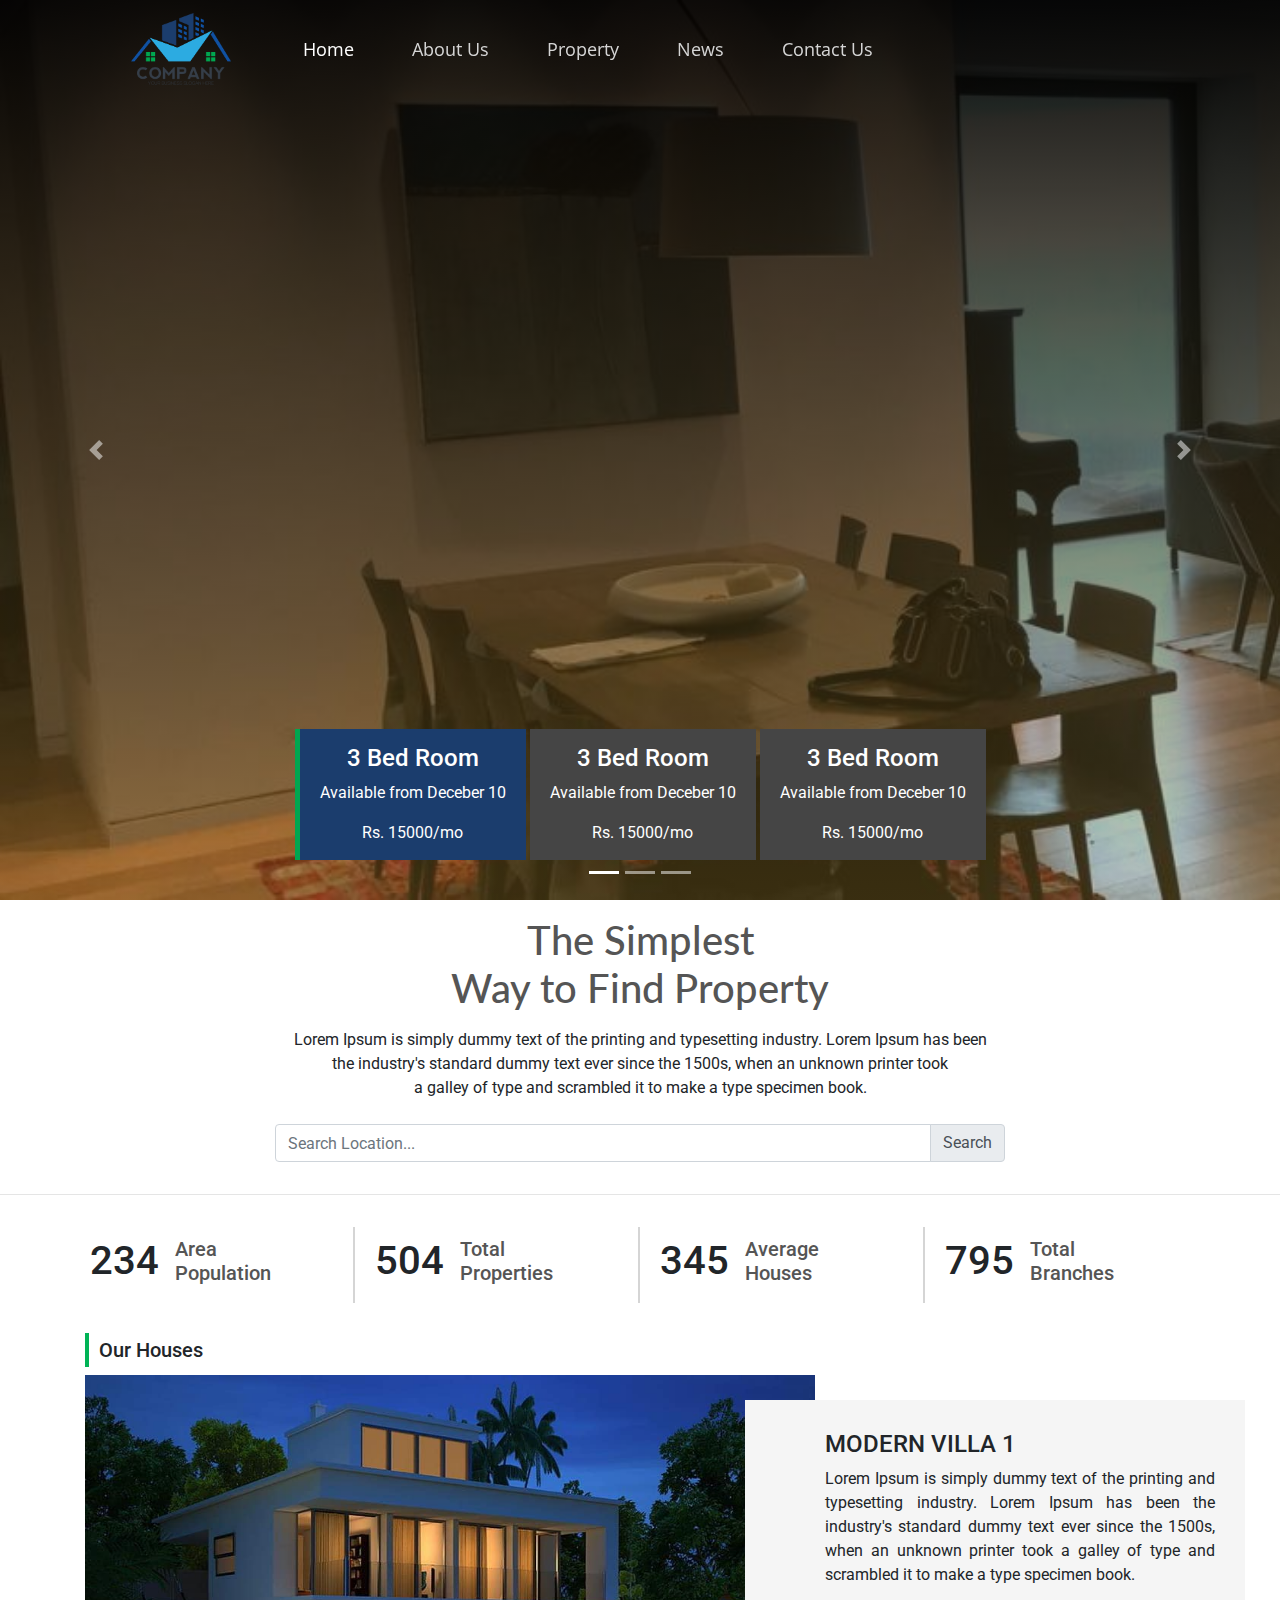
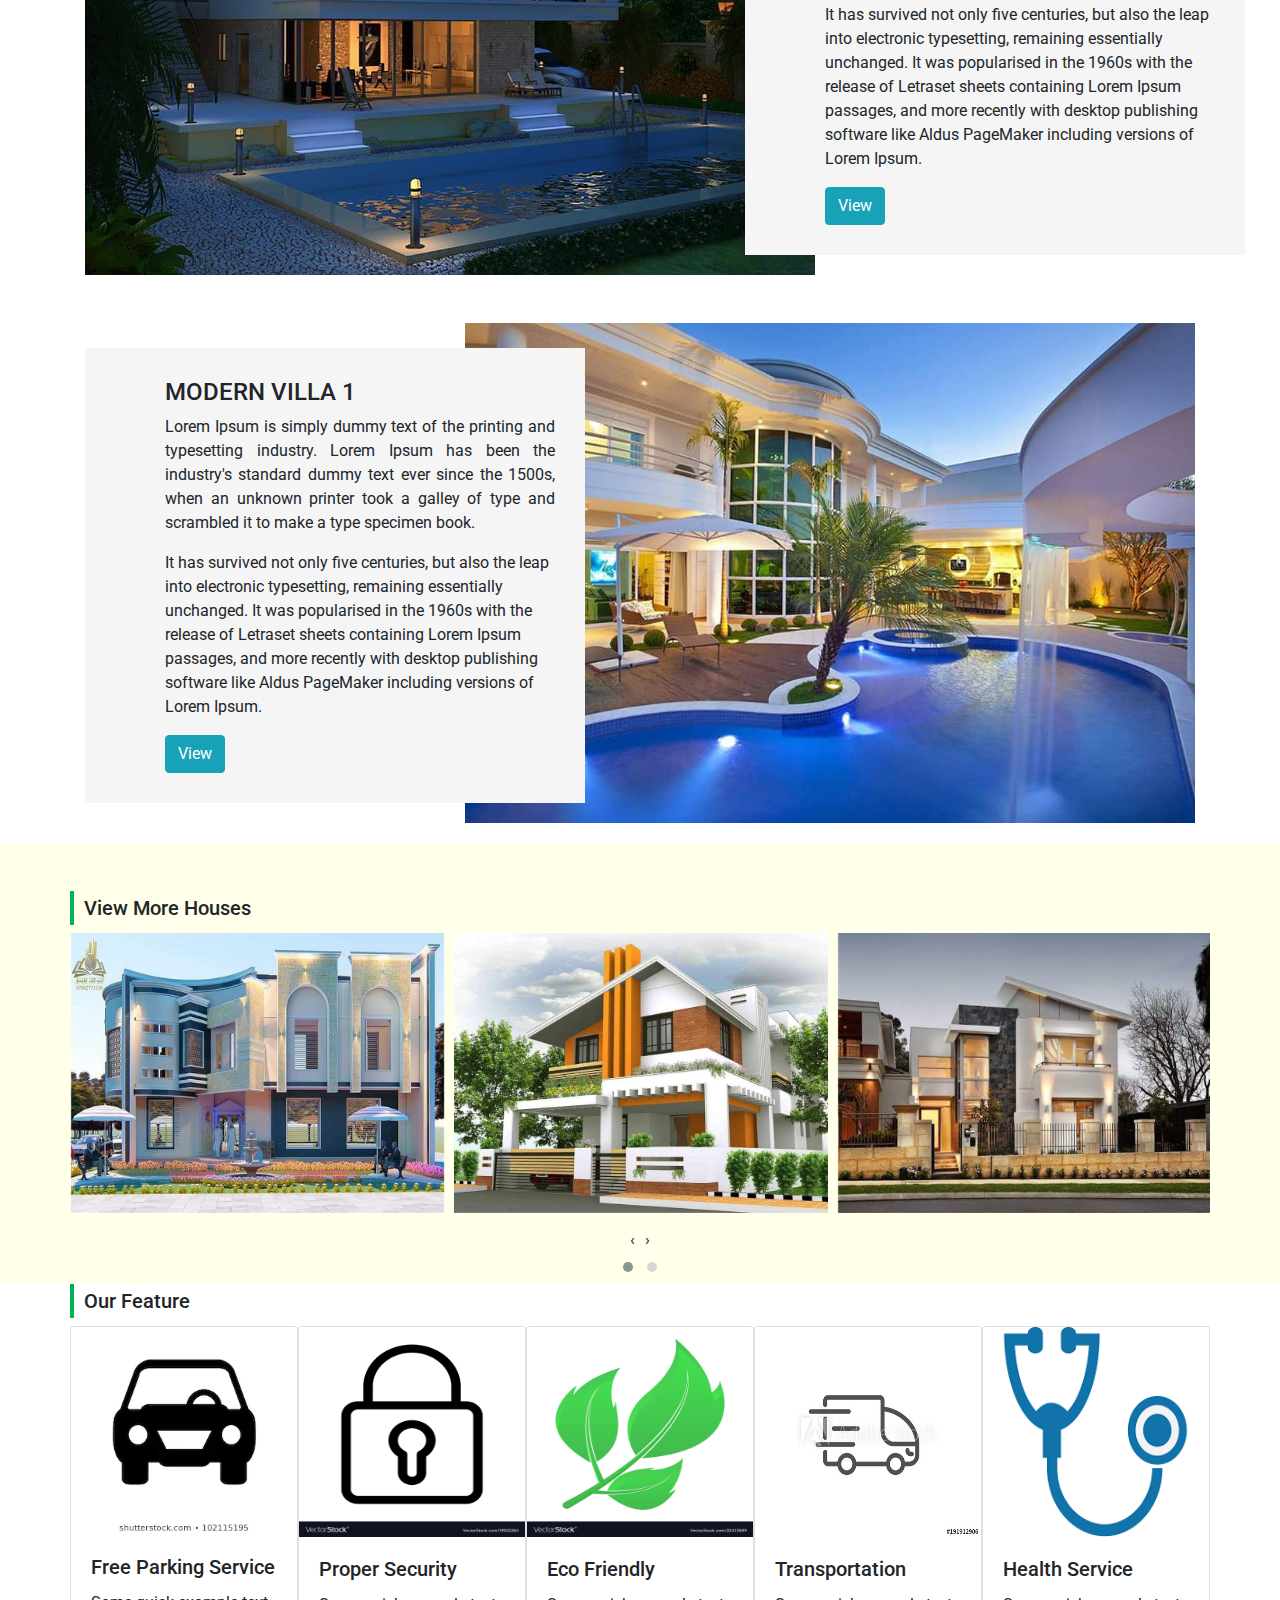
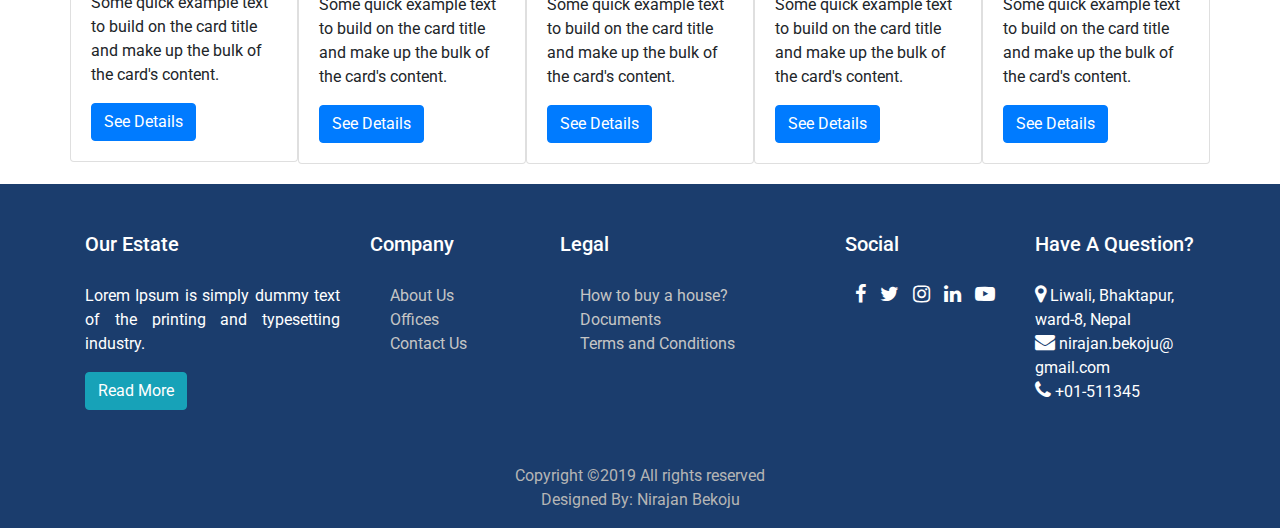
<file: index.html>
<!doctype html>
<html lang="en">
<head>
  <!-- Required meta tags -->
  <meta charset="utf-8">
  <meta name="viewport" content="width=device-width, initial-scale=1, shrink-to-fit=no">
  <!-----Fontawesome cdn--->
  <link rel="stylesheet" href="https://stackpath.bootstrapcdn.com/font-awesome/4.7.0/css/font-awesome.min.css">
  <!----Owl Carousel--->
  <link rel="stylesheet" href="https://cdnjs.cloudflare.com/ajax/libs/OwlCarousel2/2.3.4/assets/owl.carousel.min.css">
  <link rel="stylesheet" href="https://cdnjs.cloudflare.com/ajax/libs/OwlCarousel2/2.3.4/assets/owl.theme.default.min.css">
  <!-- Bootstrap CSS -->
  <link rel="stylesheet" href="https://stackpath.bootstrapcdn.com/bootstrap/4.3.1/css/bootstrap.min.css" integrity="sha384-ggOyR0iXCbMQv3Xipma34MD+dH/1fQ784/j6cY/iJTQUOhcWr7x9JvoRxT2MZw1T" crossorigin="anonymous">
  <!----Own Css-->
  <link rel="stylesheet" href="css/style.css">
  <link rel="stylesheet" href="css/media.css">

  <title>Real State</title>
</head>
<body>
<!-----Header--->
<header>
  <nav class="navbar navbar-expand-lg navbar-light">
    <div class="container">
      <a class="navbar-brand pr-5" href="index.html"><img src="img/logo.png" alt="logo" width="100"></a>
      <button class="navbar-toggler" type="button" data-toggle="collapse" data-target="#navbarSupportedContent" aria-controls="navbarSupportedContent" aria-expanded="false" aria-label="Toggle navigation">
        <span class="navbar-toggler-icon"></span>
      </button>

      <div class="collapse navbar-collapse" id="navbarSupportedContent">
        <ul class="navbar-nav ml-auto">
          <li class="nav-item active">
            <a class="nav-link" href="index.html">Home <span class="sr-only">(current)</span></a>
          </li>
          <li class="nav-item">
            <a class="nav-link" href="about.html">About Us</a>
          </li>
          <li class="nav-item">
            <a class="nav-link" href="#">Property</a>
          </li>
          <li class="nav-item">
            <a class="nav-link" href="#">News</a>
          </li>
          <li class="nav-item">
            <a class="nav-link" href="#">Contact Us</a>
          </li> 
        </ul>
      </div>
    </div>
  </nav>
</header>
<!----End of header--->
<!-----Slider----->
<section id="slider">
  <div class="bd-example">
    <div id="carouselExampleCaptions" class="carousel slide carousel-fade" data-ride="carousel">
      <ol class="carousel-indicators">
        <li data-target="#carouselExampleCaptions" data-slide-to="0" class="active"></li>
        <li data-target="#carouselExampleCaptions" data-slide-to="1"></li>
        <li data-target="#carouselExampleCaptions" data-slide-to="2"></li>
      </ol>
      <div class="carousel-inner">
        <div class="carousel-item active" style="background: linear-gradient(rgba(0,0,0, 0.95), rgba(186,149,52, 0.3)),url(img/s1.jpg); background-size: cover;">
          <div class="carousel-caption d-none d-md-block">
            <div class="slider-info">
              <div class="slider-info-detail" style="border-left: 5px solid #00a650; background: #1b3d6d;">
                <h4>3 Bed Room</h4>
                <p>Available from Deceber 10</p>
                <span>Rs. 15000/mo</span>
              </div>
              <div class="slider-info-detail">
                <h4>3 Bed Room</h4>
                <p>Available from Deceber 10</p>
                <span>Rs. 15000/mo</span>
              </div>
              <div class="slider-info-detail">
                <h4>3 Bed Room</h4>
                <p>Available from Deceber 10</p>
                <span>Rs. 15000/mo</span>
              </div>
            </div>
          </div>
        </div>
        <div class="carousel-item" style="background: linear-gradient(rgba(0,0,0, 0.95), rgba(186,149,52, 0.3)),url(img/2.jpg); background-size: cover;">
          <div class="carousel-caption d-none d-md-block">
            <div class="slider-info">
              <div class="slider-info-detail">
                <h4>3 Bed Room</h4>
                <p>Available from Deceber 10</p>
                <span>Rs. 15000/mo</span>
              </div>
              <div class="slider-info-detail" style="border-left: 5px solid #00a650; background: #1b3d6d;">
                <h4>3 Bed Room</h4>
                <p>Available from Deceber 10</p>
                <span>Rs. 15000/mo</span>
              </div>
              <div class="slider-info-detail">
                <h4>3 Bed Room</h4>
                <p>Available from Deceber 10</p>
                <span>Rs. 15000/mo</span>
              </div>
            </div>
          </div>
        </div>
        <div class="carousel-item" style="background: linear-gradient(rgba(0,0,0, 0.8), rgba(186,149,52, 0.3)),url(img/s3.jpg); background-size: cover;">
          <div class="carousel-caption d-none d-md-block">
            <div class="slider-info">
              <div class="slider-info-detail">
                <h4>3 Bed Room</h4>
                <p>Available from Deceber 10</p>
                <span>Rs. 15000/mo</span>
              </div>
              <div class="slider-info-detail">
                <h4>3 Bed Room</h4>
                <p>Available from Deceber 10</p>
                <span>Rs. 15000/mo</span>
              </div>
              <div class="slider-info-detail" style="border-left: 5px solid #00a650; background: #1b3d6d;">
                <h4>3 Bed Room</h4>
                <p>Available from Deceber 10</p>
                <span>Rs. 15000/mo</span>
              </div>
            </div>
          </div>
        </div>
      </div>
      <a class="carousel-control-prev" href="#carouselExampleCaptions" role="button" data-slide="prev">
        <span class="carousel-control-prev-icon" aria-hidden="true"></span>
        <span class="sr-only">Previous</span>
      </a>
      <a class="carousel-control-next" href="#carouselExampleCaptions" role="button" data-slide="next">
        <span class="carousel-control-next-icon" aria-hidden="true"></span>
        <span class="sr-only">Next</span>
      </a>
    </div>
  </div>
</section>
<!---End of slider---->
<!----Search bar--->
<section id="search-bar">
  <div class="container">
    <div class="row text-center pt-3">
      <div class="offset-md-2 col-md-8">
        <h1 class="title-1">The Simplest<br>Way to Find Property</h1>
        <p class="pt-2 pb-2">
          Lorem Ipsum is simply dummy text of the printing and typesetting industry. Lorem Ipsum has been <br>the industry's standard dummy text ever since the 1500s, when an unknown printer took<br> a galley of type and scrambled it to make a type specimen book.
        </p>
        <div class="input-group mb-3">
          <input type="text" class="form-control" placeholder="Search Location..." aria-label="Recipient's username" aria-describedby="basic-addon2">
          <div class="input-group-append">
            <span class="input-group-text" id="basic-addon3">Search</span>
          </div>
        </div>
      </div>
    </div>
  </div>
</section>
<hr>
<!----End of SearchBar--->
<!----Short Description of Property--->
<section id="short-desc">
  <div class="container">
    <div class="row pt-3">
      <div class="col-md-3 pro-desc">
        <div class="media">
          <h1 class="number">234</h1>
          <div class="media-body">
            <h5 class="mt-0 pl-3" style="color: #555">Area<br>Population</h5>
          </div>
        </div>
      </div>
      <div class="col-md-3 pro-desc">
        <div class="media">
          <h1 class="number">504</h1>
          <div class="media-body">
            <h5 class="mt-0 pl-3" style="color: #555">Total<br>Properties</h5>
          </div>
        </div>
      </div>
      <div class="col-md-3 pro-desc">
        <div class="media">
          <h1 class="number">345</h1>
          <div class="media-body">
            <h5 class="mt-0 pl-3" style="color: #555">Average<br>Houses</h5>
          </div>
        </div>
      </div>
      <div class="col-md-3 pro-desc">
        <div class="media">
          <h1 class="number">795</h1>
          <div class="media-body">
            <h5 class="mt-0 pl-3" style="color: #555">Total<br>Branches</h5>
          </div>
        </div>
      </div>
    </div>
  </div>
</section>
<!---End of short description property--->
<!---Our Houses---->
<section id="our-houses">
  <div class="container">
    <h3 class="title-3 bl-green">Our Houses</h3>
    <div class="row">
      <div class="col-md-8">
        <img src="img/12.jpg" alt="" class="img-fluid" style="height: 500px!important; width: 100%;">
      </div>
      <div class="col-md-4">
        <div class="detailed-house-info-1">
          <h4 class="sub-title-4 text-uppercase">Modern Villa 1</h4>
          <p class="text-justify">
            Lorem Ipsum is simply dummy text of the printing and typesetting industry. Lorem Ipsum has been the industry's standard dummy text ever since the 1500s, when an unknown printer took a galley of type and scrambled it to make a type specimen book. 
          </p>
          <p>
            It has survived not only five centuries, but also the leap into electronic typesetting, remaining essentially unchanged. It was popularised in the 1960s with the release of Letraset sheets containing Lorem Ipsum passages, and more recently with desktop publishing software like Aldus PageMaker including versions of Lorem Ipsum.
          </p>
          <a href="#" class="btn btn-info">View</a>
        </div>
      </div>
    </div>
    <div class="row pt-5">
      <div class="col-md-4">
        <div class="detailed-house-info-2">
          <h4 class="sub-title-4 text-uppercase">Modern Villa 1</h4>
          <p class="text-justify">
            Lorem Ipsum is simply dummy text of the printing and typesetting industry. Lorem Ipsum has been the industry's standard dummy text ever since the 1500s, when an unknown printer took a galley of type and scrambled it to make a type specimen book. 
          </p>
          <p>
            It has survived not only five centuries, but also the leap into electronic typesetting, remaining essentially unchanged. It was popularised in the 1960s with the release of Letraset sheets containing Lorem Ipsum passages, and more recently with desktop publishing software like Aldus PageMaker including versions of Lorem Ipsum.
          </p>
          <a href="#" class="btn btn-info">View</a>
        </div>
      </div>
      <div class="col-md-8">
        <img src="img/13.jpg" alt="..." style="height: 500px!important; width: 100%;">
      </div>
    </div>
  </div>
</section>
<!---End of Our Houses--->
<!-------Owl Carousel---->
<section id="owlll">
  <div class="container">
    <div class="row pt-5">
      <h3 class="title-3 bl-green">View More Houses</h3>
      <div class="owl-carousel owl-theme">
          <div class="item">
            <img src="img/14.jpg" alt="..." style="height: 280px;">
          </div>
          <div class="item">
            <img src="img/15.jpg" alt="..." style="height: 280px;">
          </div>
          <div class="item">
            <img src="img/16.jpg" alt="..." style="height: 280px;">
          </div>
          <div class="item">
            <img src="img/17.jpg" alt="..." style="height: 280px;">
          </div>
      </div>
    </div>
  </div>
</section>
<!---End of owl Carousell--->
<!----Features----->
<section id="features">
  <div class="container">
    <div class="row">
      <h3 class="title-3 bl-green">Our Feature</h3>
      <div class="feature-list">
        <div class="feature-desc">
          <div class="card">
            <img src="img/f1.jpg" class="card-img-top" alt="...">
            <div class="card-body">
              <h5 class="card-title">Free Parking Service</h5>
              <p class="card-text">Some quick example text to build on the card title and make up the bulk of the card's content.</p>
              <a href="#" class="btn btn-primary">See Details</a>
            </div>
          </div>
        </div>
        <div class="feature-desc">
          <div class="card">
            <img src="img/f2.jpg" class="card-img-top" alt="..." height="210">
            <div class="card-body">
              <h5 class="card-title">Proper Security</h5>
              <p class="card-text">Some quick example text to build on the card title and make up the bulk of the card's content.</p>
              <a href="#" class="btn btn-primary">See Details</a>
            </div>
          </div>
        </div>
        <div class="feature-desc">
          <div class="card">
            <img src="img/f3.jpg" class="card-img-top" alt="..." height="210">
            <div class="card-body">
              <h5 class="card-title">Eco Friendly</h5>
              <p class="card-text">Some quick example text to build on the card title and make up the bulk of the card's content.</p>
              <a href="#" class="btn btn-primary">See Details</a>
            </div>
          </div>
        </div>
        <div class="feature-desc">
          <div class="card">
            <img src="img/f4.jpg" class="card-img-top" alt="..." height="210">
            <div class="card-body">
              <h5 class="card-title">Transportation</h5>
              <p class="card-text">Some quick example text to build on the card title and make up the bulk of the card's content.</p>
              <a href="#" class="btn btn-primary">See Details</a>
            </div>
          </div>
        </div>
        <div class="feature-desc">
          <div class="card">
            <img src="img/f5.png" class="card-img-top" alt="..." height="210">
            <div class="card-body">
              <h5 class="card-title">Health Service</h5>
              <p class="card-text">Some quick example text to build on the card title and make up the bulk of the card's content.</p>
              <a href="#" class="btn btn-primary">See Details</a>
            </div>
          </div>
        </div>
      </div>
    </div>
  </div>
</section>
<!----End of featurees--->
<footer>
  <div class="container">
    <div class="row pt-5 pb-4">
      <div class="col-md-3">
        <h5>Our Estate</h5>
        <p class="text-justify">
          Lorem Ipsum is simply dummy text of the printing and typesetting industry. 
        </p>
        <a href="#" class="btn btn-info">Read More</a>
      </div>
      <div class="col-md-2">
        <h5>Company</h5>
        <ul>
          <li><a href="#">About Us</a></li>
          <li><a href="#">Offices</a></li>
          <li><a href="#">Contact Us</a></li>
        </ul>
      </div>
      <div class="col-md-3">
        <h5>Legal</h5>
        <ul>
          <li><a href="#">How to buy a house?</a></li>
          <li><a href="#">Documents</a></li>
          <li><a href="#">Terms and Conditions</a></li>
        </ul>
      </div>
      <div class="col-md-2">
        <h5>Social</h5>
        <p>
          <a href="#"><i class="fa fa-facebook" aria-hidden="true"></i></a>
          <a href="#"><i class="fa fa-twitter" aria-hidden="true"></i></a>
          <a href="#"><i class="fa fa-instagram" aria-hidden="true"></i></a>
          <a href="#"><i class="fa fa-linkedin" aria-hidden="true"></i></a>
          <a href="#"><i class="fa fa-youtube-play" aria-hidden="true"></i></a>
        </p>
      </div>
      <div class="col-md-2 question">
        <h5>Have A Question?</h5>
        <p>
          <i class="fa fa-map-marker" aria-hidden="true"></i>
          <span class="info">Liwali, Bhaktapur, ward-8, Nepal</span><br>
          <i class="fa fa-envelope" aria-hidden="true"></i>
          <span class="info">nirajan.bekoju@<br>gmail.com</span><br>
          <i class="fa fa-phone" aria-hidden="true"></i>
          <span class="info">
            +01-511345
          </span>
        </p>
        
      </div>
    </div>
    <div class="row copyright11">
      <div class="col-md-12">
        <p>Copyright &copy;2019 All rights reserved <br> Designed By: Nirajan Bekoju</p>
      </div>
    </div>
  </div>
</footer>








  <!-- Optional JavaScript -->
  <!-- jQuery first, then Popper.js, then Bootstrap JS -->
  <script src="https://code.jquery.com/jquery-3.3.1.slim.min.js" integrity="sha384-q8i/X+965DzO0rT7abK41JStQIAqVgRVzpbzo5smXKp4YfRvH+8abtTE1Pi6jizo" crossorigin="anonymous"></script>
  <script src="https://cdnjs.cloudflare.com/ajax/libs/popper.js/1.14.7/umd/popper.min.js" integrity="sha384-UO2eT0CpHqdSJQ6hJty5KVphtPhzWj9WO1clHTMGa3JDZwrnQq4sF86dIHNDz0W1" crossorigin="anonymous"></script>
  <script src="https://stackpath.bootstrapcdn.com/bootstrap/4.3.1/js/bootstrap.min.js" integrity="sha384-JjSmVgyd0p3pXB1rRibZUAYoIIy6OrQ6VrjIEaFf/nJGzIxFDsf4x0xIM+B07jRM" crossorigin="anonymous"></script>
  <script src="https://cdnjs.cloudflare.com/ajax/libs/OwlCarousel2/2.3.4/owl.carousel.min.js"></script>
  <script src="js/carousel.js"></script>
</body>
</html>
</file>
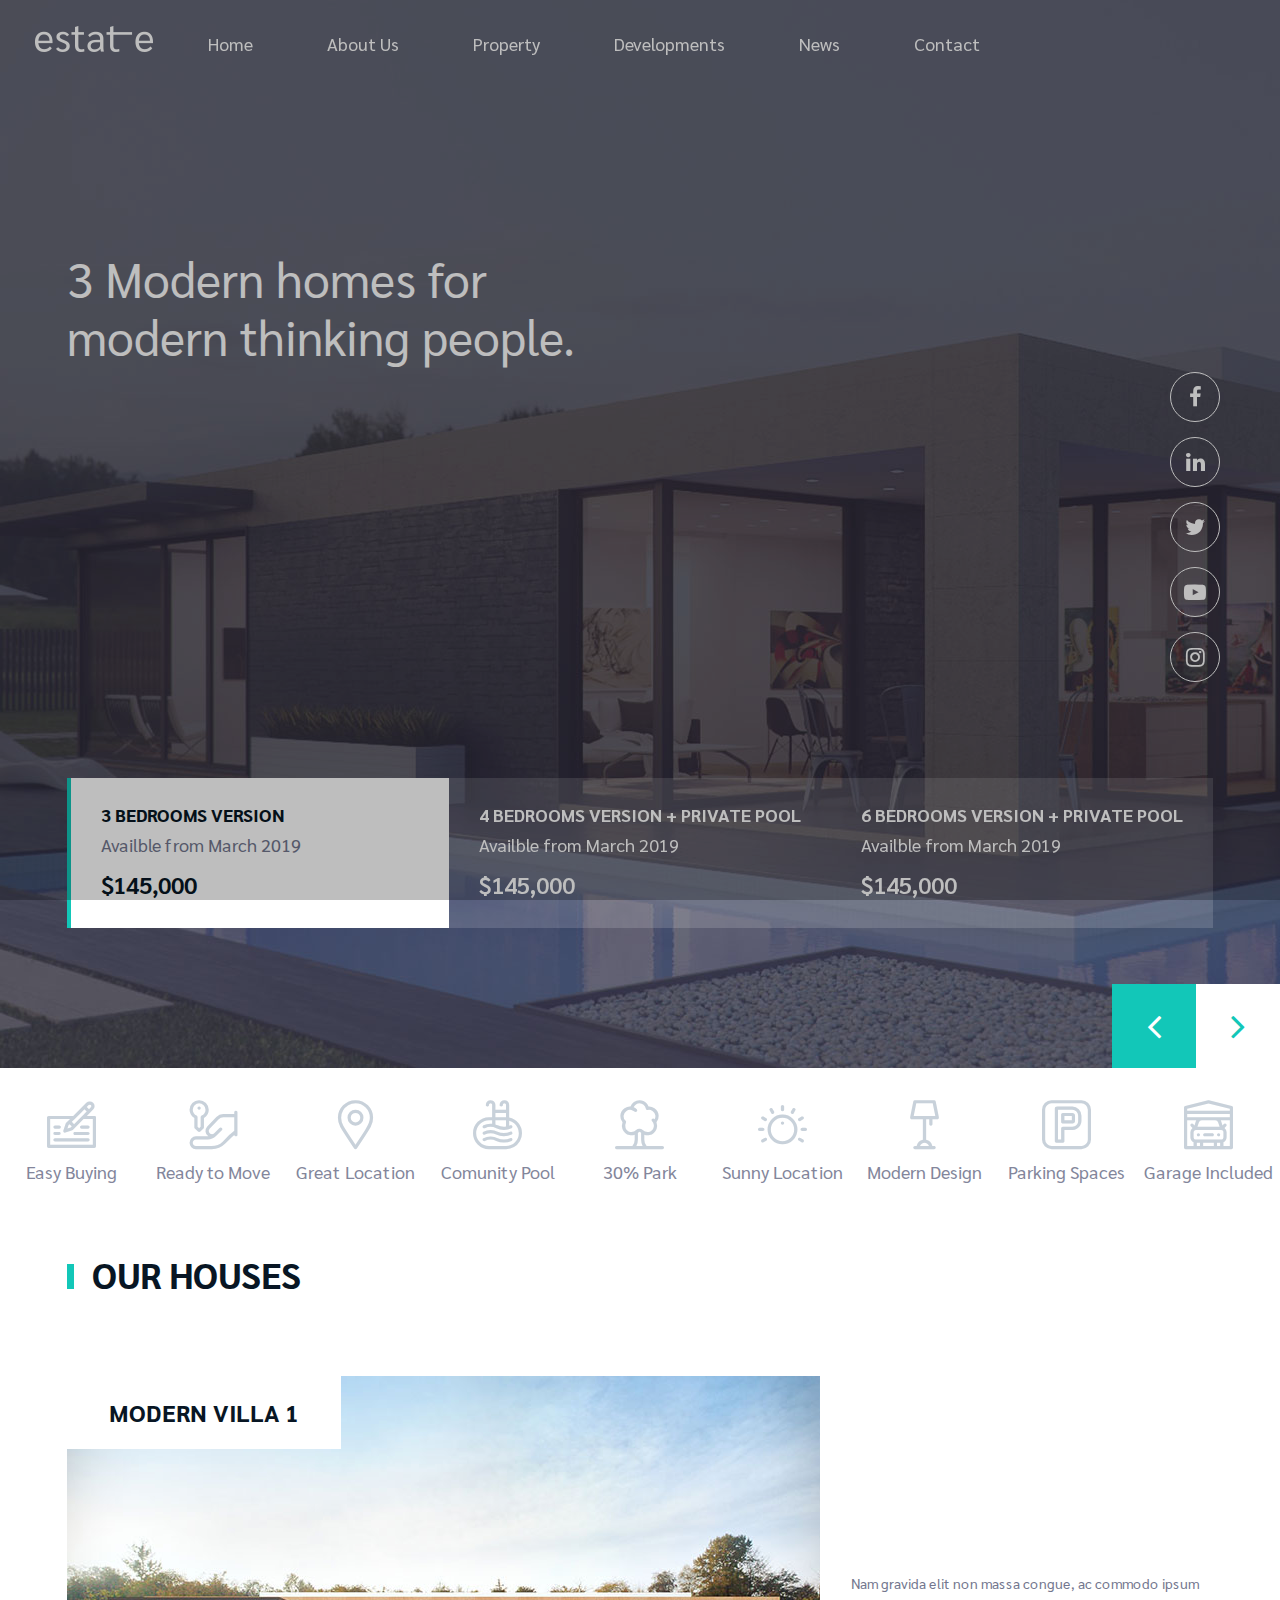
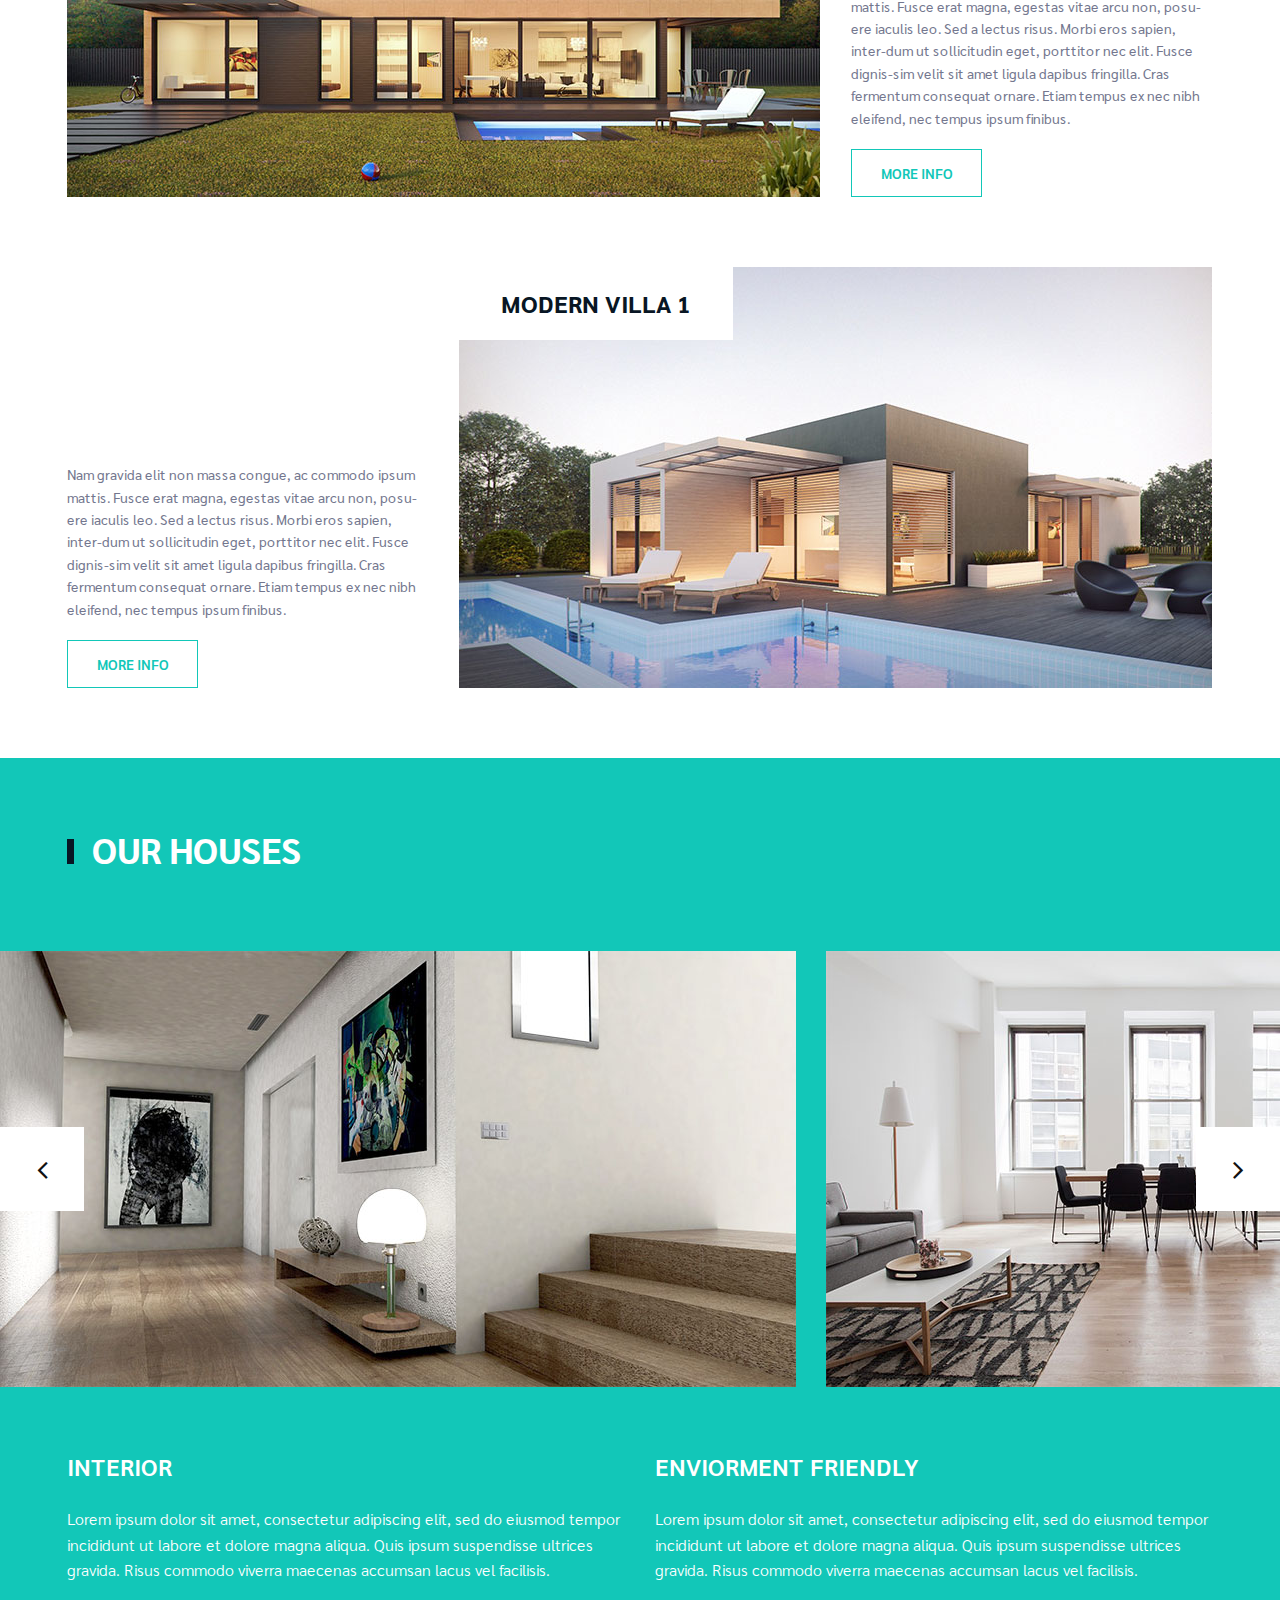
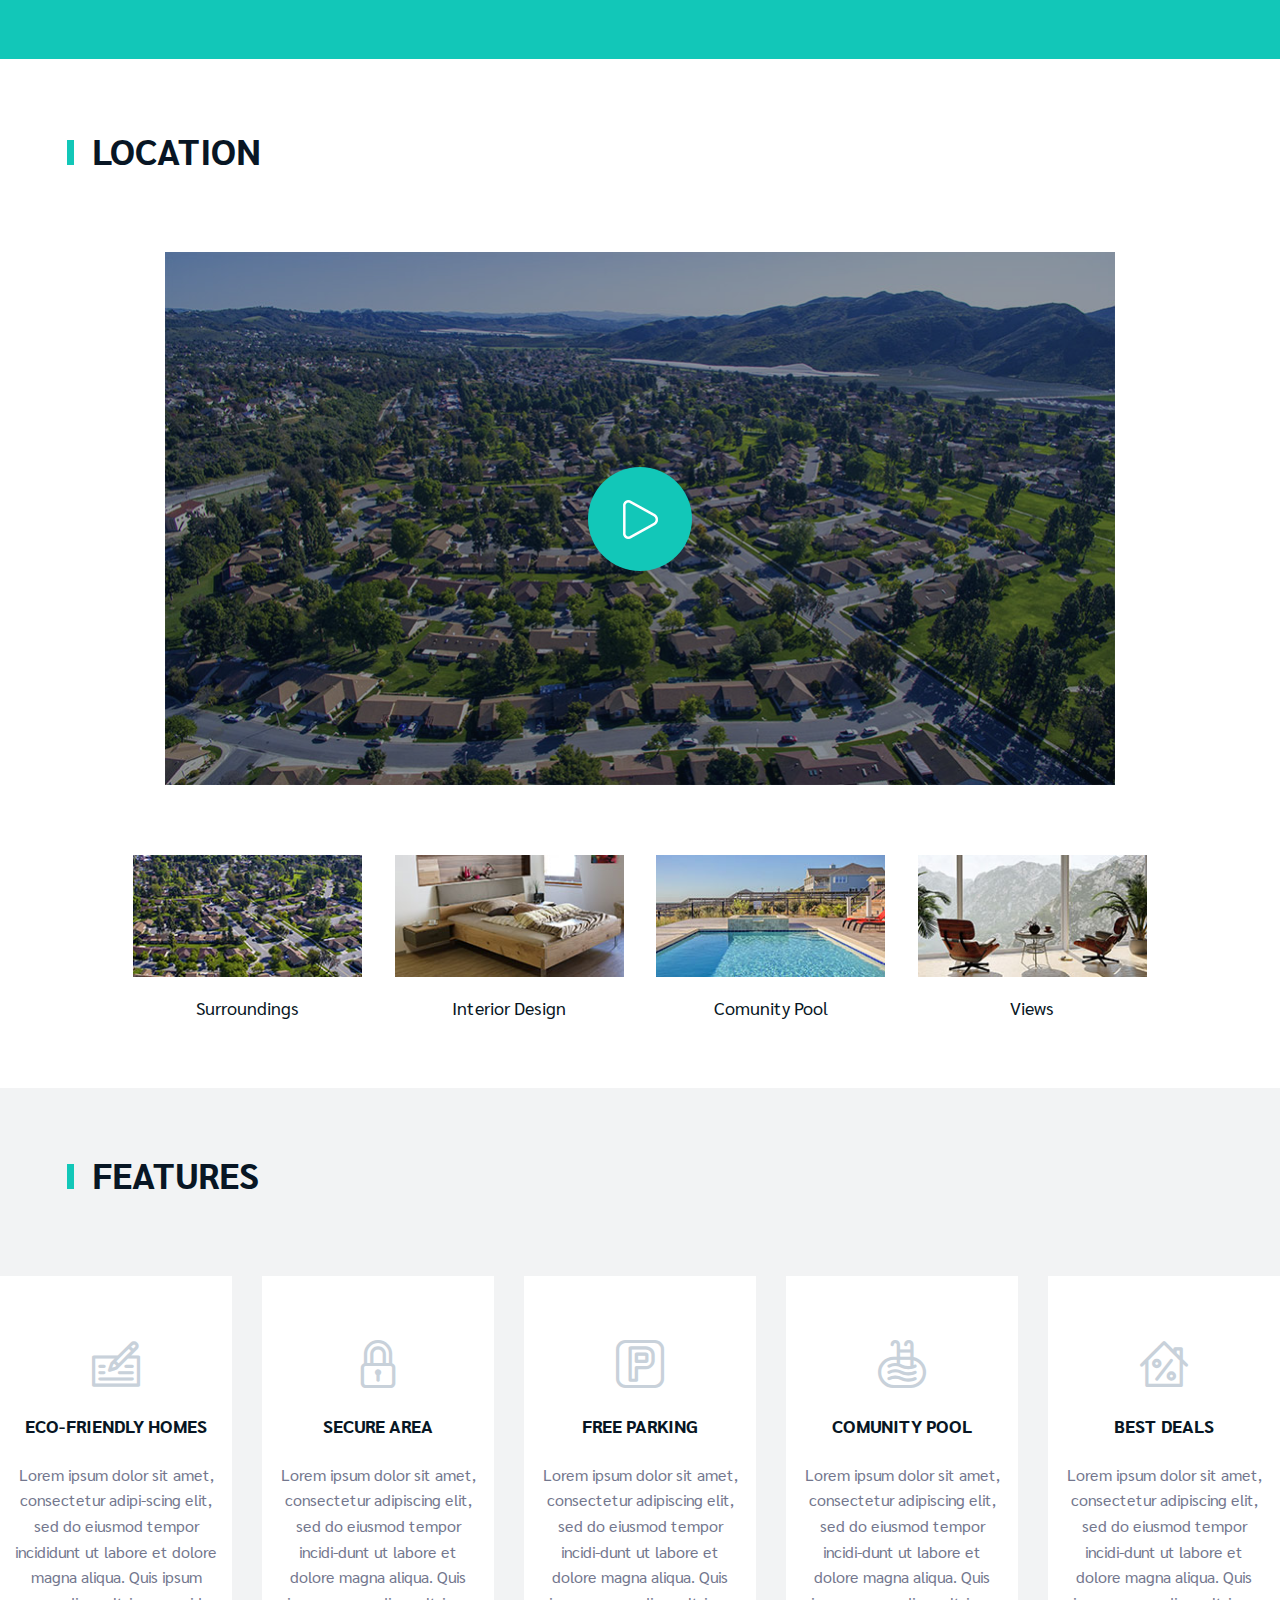
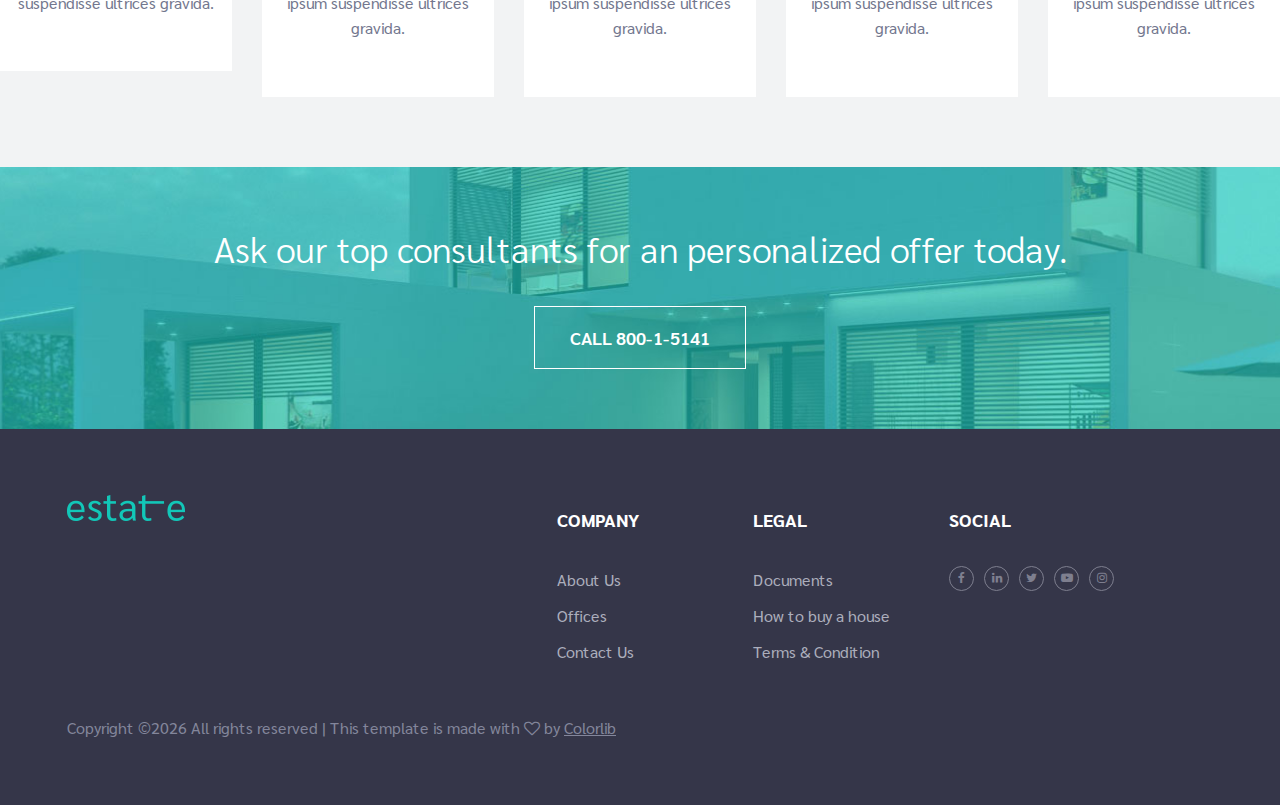
<file: Reference/estate/index.html>
<!DOCTYPE html>
<html lang="zxx">
<head>
	<title>Real Estate | HTML Template</title>
	<meta charset="UTF-8">
	<meta name="description" content="Real estate html template">
	<meta name="keywords" content="real estate, html">
	<meta name="viewport" content="width=device-width, initial-scale=1.0">
	
	<!-- Favicon -->
	<link href="img/favicon.ico" rel="shortcut icon"/>

	<!-- Google font -->
	<link href="https://fonts.googleapis.com/css?family=Sarabun:300,300i,400,400i,500,500i,600,600i,700,700i&display=swap" rel="stylesheet">

	<!-- Stylesheets -->
	<link rel="stylesheet" href="css/bootstrap.min.css"/>
	<link rel="stylesheet" href="css/font-awesome.min.css"/>
	<link rel="stylesheet" href="css/flaticon.css"/>
	<link rel="stylesheet" href="css/magnific-popup.css"/>
	<link rel="stylesheet" href="css/owl.carousel.min.css"/>

	<!-- Main Stylesheets -->
	<link rel="stylesheet" href="css/style.css"/>


	<!--[if lt IE 9]>
		<script src="https://oss.maxcdn.com/html5shiv/3.7.2/html5shiv.min.js"></script>
		<script src="https://oss.maxcdn.com/respond/1.4.2/respond.min.js"></script>
	<![endif]-->

</head>
<body>
	<!-- Page Preloder -->
	<div id="preloder">
		<div class="loader"></div>
	</div>
	
	<!-- Header section -->
	<header class="header-section">
		<!-- logo -->
		<a href="index.html" class="site-logo">
			<img src="img/logo.png" alt="">
		</a>
		<div class="nav-switch">
			<i class="fa fa-bars"></i>
		</div>
		<div class="container">
			<ul class="main-menu">
				<li><a href="index.html">Home</a></li>
				<li><a href="about.html">About Us</a></li>
				<li><a href="property.html">Property</a></li>
				<li><a href="developments.html">Developments</a></li>
				<li><a href="blog.html">News</a></li>
				<li><a href="contact.html">Contact</a></li>
			</ul>
		</div>
	</header>
	<!-- Header section end -->
	
	<!-- Hero section -->
	<section class="hero-section">
		<div class="hero-social-warp">
			<div class="hero-social">
				<a href=""><i class="fa fa-facebook"></i></a>
				<a href=""><i class="fa fa-linkedin"></i></a>
				<a href=""><i class="fa fa-twitter"></i></a>
				<a href=""><i class="fa fa-youtube-play"></i></a>
				<a href=""><i class="fa fa-instagram"></i></a>
			</div>
		</div>
		<div class="hero-slider owl-carousel owl-theme">
			<div class="hs-item set-bg" data-setbg="img/slider/1.jpg">
				<div class="container">
					<div class="row">
						<div class="col-xl-6 col-lg-7">
							<h2>3 Modern homes for modern thinking people. </h2>
						</div>
					</div>
				</div>
			</div>
			<div class="hs-item set-bg" data-setbg="img/slider/2.jpg">
				<div class="container">
					<div class="row">
						<div class="col-xl-6 col-lg-7">
							<h2>4 Modern homes for modern thinking people. </h2>
						</div>
					</div>
				</div>
			</div>
			<div class="hs-item set-bg" data-setbg="img/slider/3.jpg">
				<div class="container">
					<div class="row">
						<div class="col-xl-6 col-lg-7">
							<h2>6 Modern homes for modern thinking people. </h2>
						</div>
					</div>
				</div>
			</div>
		</div>
		<!-- Hero details slider -->
		<div class="hero-nav-slider-warp">
			<div class="container">
				<div class="hero-nav-slider owl-carousel">
					<div class="hns-item">
						<h5>3 bedrooms version</h5>
						<p>Availble from March 2019</p>
						<span>$145,000</span>
					</div>
					<div class="hns-item">
						<h5>4 bedrooms version + PRIVATE POOL </h5>
						<p>Availble from March 2019</p>
						<span>$145,000</span>
					</div>
					<div class="hns-item">
						<h5>6 bedrooms version + pRIVATE POOL  </h5>
						<p>Availble from March 2019</p>
						<span>$145,000</span>
					</div>
				</div>
			</div>
		</div>
	</section>
	<!-- Hero section end -->

	<!-- features icons section -->
	<div class="features-icons-section">
		<div class="features-icon-item">
			<i class="flaticon-151-banker"></i>
			<p>Easy Buying</p>
		</div>
		<div class="features-icon-item">
			<i class="flaticon-151-closing"></i>
			<p>Ready to Move</p>
		</div>
		<div class="features-icon-item">
			<i class="flaticon-151-maps-and-flags-3"></i>
			<p>Great Location</p>
		</div>
		<div class="features-icon-item">
			<i class="flaticon-151-step-ladder"></i>
			<p>Comunity Pool</p>
		</div>
		<div class="features-icon-item">
				<i class="flaticon-151-trees"></i>
			<p>30% Park</p>
		</div>
		<div class="features-icon-item">
			<i class="flaticon-151-fader"></i>
			<p>Sunny Location</p>
		</div>
		<div class="features-icon-item">
			<i class="flaticon-151-indoor"></i>
			<p>Modern Design</p>
		</div>
		<div class="features-icon-item">
			<i class="flaticon-151-maps-and-flags-1"></i>
			<p>Parking Spaces</p>
		</div>
		<div class="features-icon-item">
			<i class="flaticon-151-transportation"></i>
			<p>Garage Included</p>
		</div>
	</div>
	<!-- features icons section end-->

	<!-- Intro section -->
	<section class="intro-section">
		<div class="container">
			<div class="section-title">
				<h2>our houses</h2>
			</div>
			<div class="row">
				<div class="col-lg-8">
					<div class="intro-img-box">
						<h4>MODERN VILLA 1</h4>
						<img src="img/intro/1.jpg" alt="">
					</div>
				</div>
				<div class="col-lg-4 align-items-end d-flex">
					<div class="intro-text-box">
						<p>Nam gravida elit non massa congue, ac commodo ipsum mattis. Fusce erat magna, egestas vitae arcu non, posu-ere iaculis leo. Sed a lectus risus. Morbi eros sapien, inter-dum ut sollicitudin eget, porttitor nec elit. Fusce dignis-sim velit sit amet ligula dapibus fringilla. Cras fermentum consequat ornare. Etiam tempus ex nec nibh eleifend, nec tempus ipsum finibus. </p>
						<a href="" class="site-btn">MORE INFO</a>
					</div>
				</div>
				<div class="col-lg-4 align-items-end d-flex order-2 order-lg-1">
					<div class="intro-text-box">
						<p>Nam gravida elit non massa congue, ac commodo ipsum mattis. Fusce erat magna, egestas vitae arcu non, posu-ere iaculis leo. Sed a lectus risus. Morbi eros sapien, inter-dum ut sollicitudin eget, porttitor nec elit. Fusce dignis-sim velit sit amet ligula dapibus fringilla. Cras fermentum consequat ornare. Etiam tempus ex nec nibh eleifend, nec tempus ipsum finibus. </p>
						<a href="" class="site-btn">MORE INFO</a>
					</div>
				</div>
				<div class="col-lg-8 order-1 order-lg-2">
					<div class="intro-img-box">
						<h4>MODERN VILLA 1</h4>
						<img src="img/intro/2.jpg" alt="">
					</div>
				</div>
			</div>
		</div>
	</section>
	<!-- Intro section end-->
	
	<!-- Design section end-->
	<section class="design-section">
		<div class="container">
			<div class="section-title st-light">
				<h2>our houses</h2>
			</div>
		</div>
		<div class="design-slider owl-carousel">
			<a href="img/design/1.jpg" class="img-popup-gallery">
				<img src="img/design/1.jpg" alt="">
				<i class="flaticon-151-reading-glasses"></i>
			</a>
			<a href="img/design/2.jpg" class="img-popup-gallery">
				<img src="img/design/2.jpg" alt="">
				<i class="flaticon-151-reading-glasses"></i>
			</a>
			<a href="img/design/3.jpg" class="img-popup-gallery">
				<img src="img/design/3.jpg" alt="">
				<i class="flaticon-151-reading-glasses"></i>
			</a>
			<a href="img/design/2.jpg" class="img-popup-gallery">
				<img src="img/design/2.jpg" alt="">
				<i class="flaticon-151-reading-glasses"></i>
			</a>
		</div>
		<div class="container">
			<div class="row">
				<div class="col-lg-6">
					<div class="design-text text-white">
						<h4>INTERIOR </h4>
						<p>Lorem ipsum dolor sit amet, consectetur adipiscing elit, sed do eiusmod tempor incididunt ut labore et dolore magna aliqua. Quis ipsum suspendisse ultrices gravida. Risus commodo viverra maecenas accumsan lacus vel facilisis. </p>
					</div>
				</div>
				<div class="col-lg-6">
					<div class="design-text text-white">
						<h4>ENVIORMENT FRIENDLY</h4>
						<p>Lorem ipsum dolor sit amet, consectetur adipiscing elit, sed do eiusmod tempor incididunt ut labore et dolore magna aliqua. Quis ipsum suspendisse ultrices gravida. Risus commodo viverra maecenas accumsan lacus vel facilisis. </p>
					</div>
				</div>
			</div>
		</div>
	</section>
	<!-- Design section end-->
	
	<!-- Location section-->
	<section class="location-section spad">
		<div class="container">
			<div class="section-title">
				<h2>location</h2>
			</div>
			<div class="row">
				<div class="col-xl-10 offset-xl-1">
					<div class="tab-content location-tab">
						<div class="tab-pane fade show active" id="tab-1" role="tabpanel" aria-labelledby="tab-1">
							<img src="img/location/1.jpg" alt="">
							<a href="https://www.youtube.com/watch?v=Sz_1tkcU0Co" class="play-btn"><img src="img/play-icon.png" alt=""></a>
						</div>
						<div class="tab-pane fade" id="tab-2" role="tabpanel" aria-labelledby="tab-2">
							<img src="img/location/2.jpg" alt="">
							<a href="https://www.youtube.com/watch?v=7JTHzDiJ2NA" class="play-btn"><img src="img/play-icon.png" alt=""></a>
						</div>
						<div class="tab-pane fade" id="tab-3" role="tabpanel" aria-labelledby="tab-3">
							<img src="img/location/3.jpg" alt="">
							<a href="https://www.youtube.com/watch?v=g3tB7aFoyjY" class="play-btn"><img src="img/play-icon.png" alt=""></a>
						</div>
						<div class="tab-pane fade" id="tab-4" role="tabpanel" aria-labelledby="tab-4">
							<img src="img/location/4.jpg" alt="">
							<a href="youtube.com/watch?v=slJrBtarjgo" class="play-btn"><img src="img/play-icon.png" alt=""></a>
						</div>
					</div>
				</div>
				<div class="col-xl-12">
					<ul class="nav nav-tabs location-tab-nav" role="tablist">
						<li class="nav-item">
							<a class="nav-link active" id="1-tab" data-toggle="tab" href="#tab-1" role="tab" aria-controls="tab-1" aria-selected="true">
								<img src="img/location/thumb-1.jpg" alt="">
								<h5>Surroundings</h5>
							</a>
						</li>
						<li class="nav-item">
							<a class="nav-link" id="2-tab" data-toggle="tab" href="#tab-2" role="tab" aria-controls="tab-2" aria-selected="false">
								<img src="img/location/thumb-2.jpg" alt="">
								<h5>Interior Design</h5>
							</a>
						</li>
						<li class="nav-item">
							<a class="nav-link" id="3-tab" data-toggle="tab" href="#tab-3" role="tab" aria-controls="tab-3" aria-selected="false">
								<img src="img/location/thumb-3.jpg" alt="">
								<h5>Comunity Pool</h5>
							</a>
						</li>
						<li class="nav-item">
							<a class="nav-link" id="4-tab" data-toggle="tab" href="#tab-4" role="tab" aria-controls="tab-4" aria-selected="false">
								<img src="img/location/thumb-4.jpg" alt="">
								<h5>Views</h5>
							</a>
						</li>
					</ul>
				</div>	
			</div>
		</div>
	</section>
	<!-- Location section end-->

	<!-- Features section -->
	<section class="features-section">
		<div class="container">
			<div class="section-title">
				<h2>features</h2>
			</div>
		</div>
		<div class="features-slider owl-carousel">
			<div class="feature-box">
				<i class="flaticon-151-banker"></i>
				<h5>ECO-FRIENDLY HOMES</h5>
				<p>Lorem ipsum dolor sit amet, consectetur adipi-scing elit, sed do eiusmod tempor incididunt ut labore et dolore magna aliqua. Quis ipsum suspendisse ultrices gravida. </p>
			</div>		
			<div class="feature-box">
				<i class="flaticon-151-security-system"></i>
				<h5>SECURE AREA</h5>
				<p>Lorem ipsum dolor sit amet, consectetur adipiscing elit, sed do eiusmod tempor incidi-dunt ut labore et dolore magna aliqua. Quis ipsum suspendisse ultrices gravida. </p>
			</div>		
			<div class="feature-box">
				<i class="flaticon-151-maps-and-flags-1"></i>
				<h5>FREE PARKING</h5>
				<p>Lorem ipsum dolor sit amet, consectetur adipiscing elit, sed do eiusmod tempor incidi-dunt ut labore et dolore magna aliqua. Quis ipsum suspendisse ultrices gravida. </p>
			</div>		
			<div class="feature-box">
				<i class="flaticon-151-step-ladder"></i>
				<h5>COMUNITY POOL</h5>
				<p>Lorem ipsum dolor sit amet, consectetur adipiscing elit, sed do eiusmod tempor incidi-dunt ut labore et dolore magna aliqua. Quis ipsum suspendisse ultrices gravida. </p>
			</div>		
			<div class="feature-box">
				<i class="flaticon-151-real-estate-6"></i>
				<h5>BEST DEALS</h5>
				<p>Lorem ipsum dolor sit amet, consectetur adipiscing elit, sed do eiusmod tempor incidi-dunt ut labore et dolore magna aliqua. Quis ipsum suspendisse ultrices gravida. </p>
			</div>		
		</div>
	</section>
	<!-- Features section end-->

	<!-- Call to action section -->
	<section class="call-to-action-section set-bg" data-setbg="img/cta-bg.jpg">
		<div class="container text-white text-center">
			<h2>Ask our top consultants for an personalized offer today. </h2>
			<button class="site-btn sb-light sb-big">CALL 800-1-5141</button>
		</div>
	</section>
	<!-- Call to action section end-->
	
	<!-- Footer section -->
	<footer class="footer-section">
		<div class="container">
			<div class="row">
				<div class="col-lg-5 col-md-2 col-sm-12">
					<div class="footer-widget">
						<img src="img/log-color.png" alt="">
					</div>
				</div>
				<div class="col-lg-2 col-md-3 col-sm-4">
					<div class="footer-widget">
						<h5>COMPANY</h5>
						<ul>
							<li><a href="">About Us</a></li>
							<li><a href="">Offices</a></li>
							<li><a href="">Contact Us</a></li>
						</ul>
					</div>
				</div>
				<div class="col-lg-2 col-md-3 col-sm-4">
					<div class="footer-widget">
						<h5>LEGAL</h5>
						<ul>
							<li><a href="">Documents</a></li>
							<li><a href="">How to buy a house</a></li>
							<li><a href="">Terms & Condition</a></li>
						</ul>
					</div>
				</div>
				<div class="col-lg-3 col-md-4 col-sm-4">
					<div class="footer-widget">
						<h5>SOCIAL</h5>
						<div class="footer-social">
							<a href=""><i class="fa fa-facebook"></i></a>
							<a href=""><i class="fa fa-linkedin"></i></a>
							<a href=""><i class="fa fa-twitter"></i></a>
							<a href=""><i class="fa fa-youtube-play"></i></a>
							<a href=""><i class="fa fa-instagram"></i></a>
						</div>
					</div>
				</div>
			</div>
			<div class="copyright"><!-- Link back to Colorlib can't be removed. Template is licensed under CC BY 3.0. -->
Copyright &copy;<script>document.write(new Date().getFullYear());</script> All rights reserved | This template is made with <i class="fa fa-heart-o" aria-hidden="true"></i> by <a href="https://colorlib.com" target="_blank">Colorlib</a>
<!-- Link back to Colorlib can't be removed. Template is licensed under CC BY 3.0. --></div>
		</div>
	</footer>
	<!-- Footer section end-->
	
	<!--====== Javascripts & Jquery ======-->
	<script src="js/jquery-3.2.1.min.js"></script>
	<script src="js/bootstrap.min.js"></script>
	<script src="js/owl.carousel.min.js"></script>
	<script src="js/jquery.magnific-popup.min.js"></script>
	<script src="js/main.js"></script>

	</body>
</html>
</file>
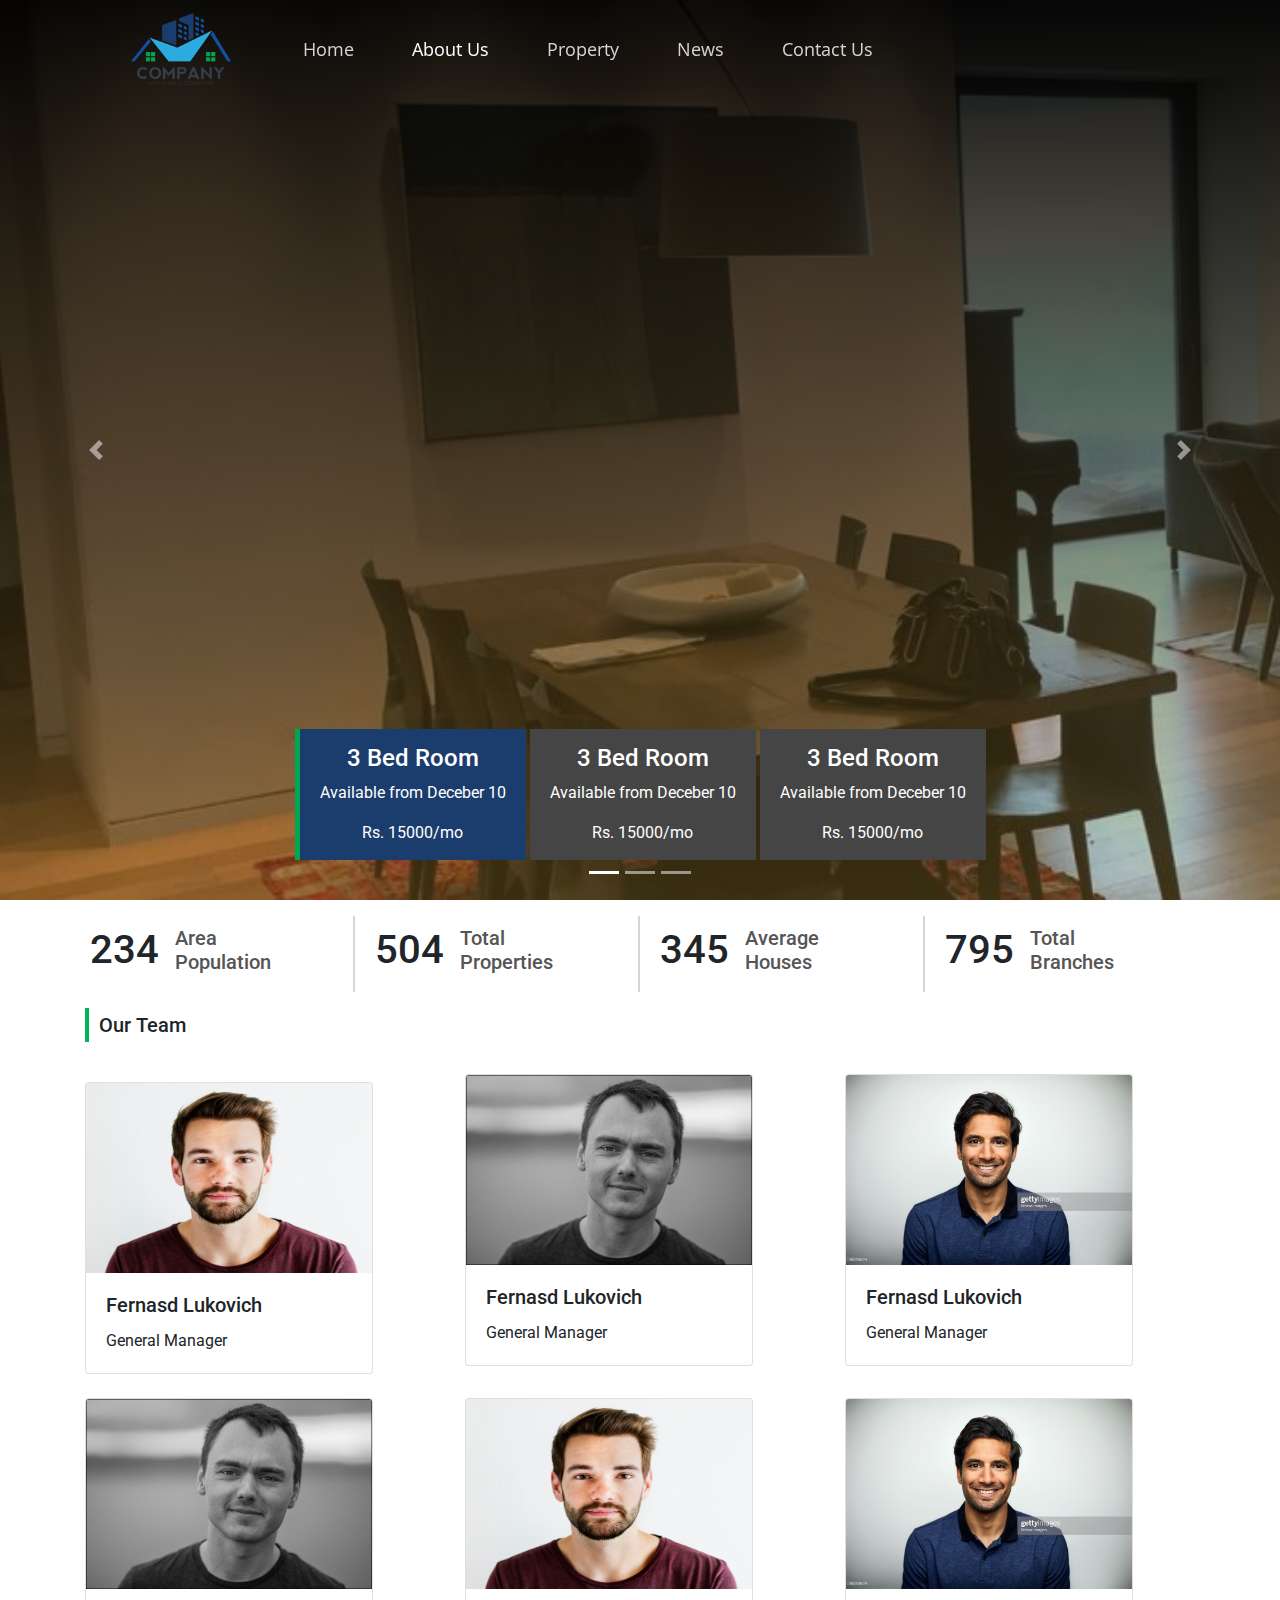
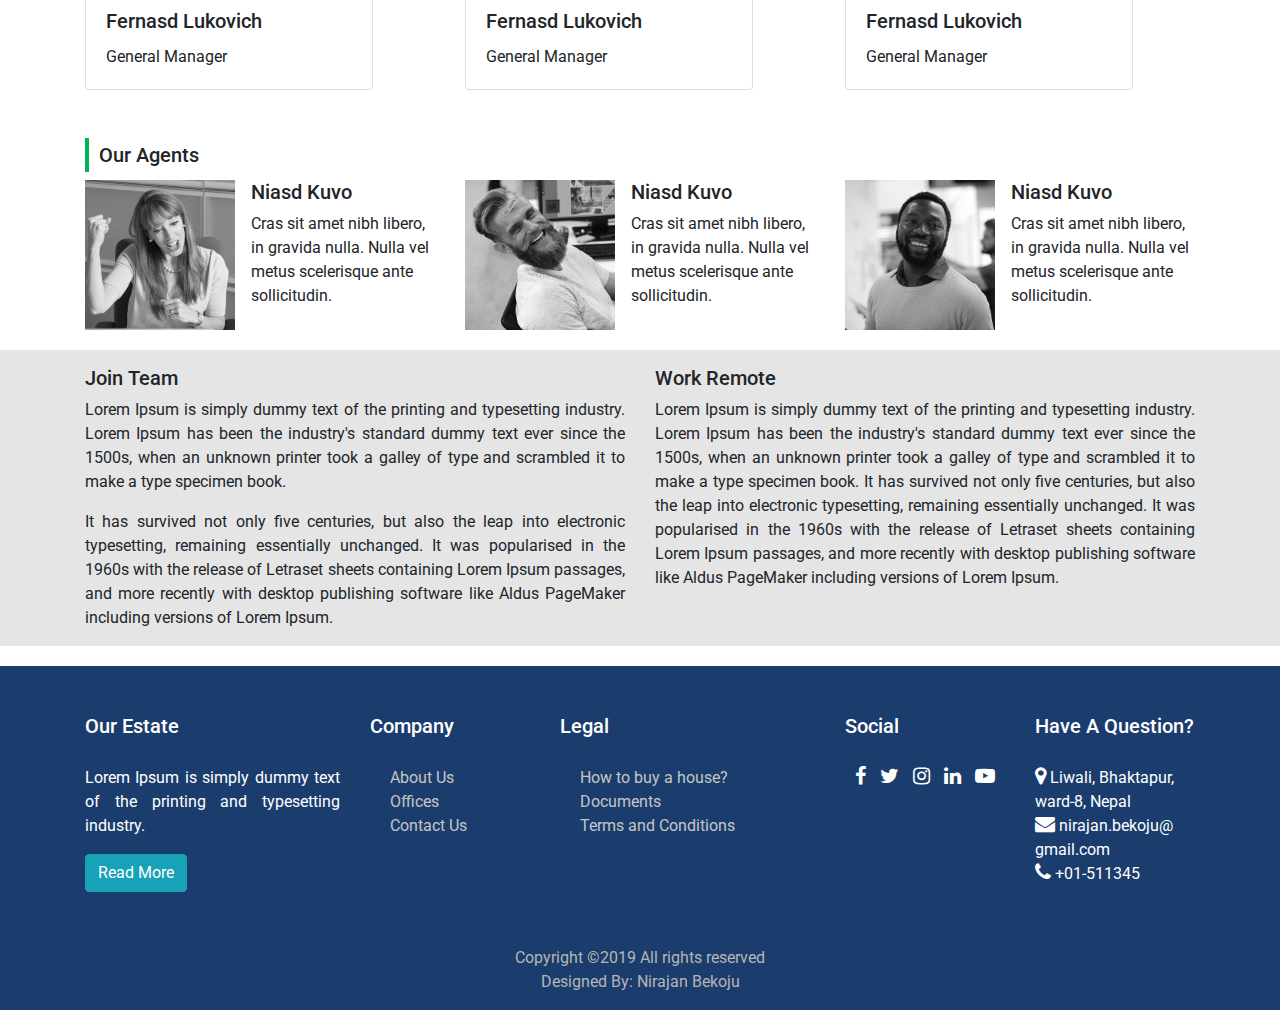
<file: about.html>
<!doctype html>
<html lang="en">
<head>
  <!-- Required meta tags -->
  <meta charset="utf-8">
  <meta name="viewport" content="width=device-width, initial-scale=1, shrink-to-fit=no">
  <!-----Fontawesome cdn--->
  <link rel="stylesheet" href="https://stackpath.bootstrapcdn.com/font-awesome/4.7.0/css/font-awesome.min.css">
  <!----Owl Carousel--->
  <link rel="stylesheet" href="https://cdnjs.cloudflare.com/ajax/libs/OwlCarousel2/2.3.4/assets/owl.carousel.min.css">
  <link rel="stylesheet" href="https://cdnjs.cloudflare.com/ajax/libs/OwlCarousel2/2.3.4/assets/owl.theme.default.min.css">
  <!-- Bootstrap CSS -->
  <link rel="stylesheet" href="https://stackpath.bootstrapcdn.com/bootstrap/4.3.1/css/bootstrap.min.css" integrity="sha384-ggOyR0iXCbMQv3Xipma34MD+dH/1fQ784/j6cY/iJTQUOhcWr7x9JvoRxT2MZw1T" crossorigin="anonymous">
  <!----Own Css-->
  <link rel="stylesheet" href="css/style.css">
  <link rel="stylesheet" href="css/media.css">

  <title>About Us - Real State</title>
</head>
<body>
<!-----Header--->
<header>
  <nav class="navbar navbar-expand-lg navbar-light">
    <div class="container">
      <a class="navbar-brand pr-5" href="index.html"><img src="img/logo.png" alt="logo" width="100"></a>
      <button class="navbar-toggler" type="button" data-toggle="collapse" data-target="#navbarSupportedContent" aria-controls="navbarSupportedContent" aria-expanded="false" aria-label="Toggle navigation">
        <span class="navbar-toggler-icon"></span>
      </button>

      <div class="collapse navbar-collapse" id="navbarSupportedContent">
        <ul class="navbar-nav ml-auto">
          <li class="nav-item">
            <a class="nav-link" href="index.html">Home <span class="sr-only">(current)</span></a>
          </li>
          <li class="nav-item active">
            <a class="nav-link" href="about.html">About Us</a>
          </li>
          <li class="nav-item">
            <a class="nav-link" href="#">Property</a>
          </li>
          <li class="nav-item">
            <a class="nav-link" href="#">News</a>
          </li>
          <li class="nav-item">
            <a class="nav-link" href="#">Contact Us</a>
          </li> 
        </ul>
      </div>
    </div>
  </nav>
</header>
<!----End of header--->
<!-----Slider----->
<section id="slider">
  <div class="bd-example">
    <div id="carouselExampleCaptions" class="carousel slide carousel-fade" data-ride="carousel">
      <ol class="carousel-indicators">
        <li data-target="#carouselExampleCaptions" data-slide-to="0" class="active"></li>
        <li data-target="#carouselExampleCaptions" data-slide-to="1"></li>
        <li data-target="#carouselExampleCaptions" data-slide-to="2"></li>
      </ol>
      <div class="carousel-inner">
        <div class="carousel-item active" style="background: linear-gradient(rgba(0,0,0, 0.95), rgba(186,149,52, 0.3)),url(img/s1.jpg); background-size: cover;">
          <div class="carousel-caption d-none d-md-block">
            <div class="slider-info">
              <div class="slider-info-detail" style="border-left: 5px solid #00a650; background: #1b3d6d;">
                <h4>3 Bed Room</h4>
                <p>Available from Deceber 10</p>
                <span>Rs. 15000/mo</span>
              </div>
              <div class="slider-info-detail">
                <h4>3 Bed Room</h4>
                <p>Available from Deceber 10</p>
                <span>Rs. 15000/mo</span>
              </div>
              <div class="slider-info-detail">
                <h4>3 Bed Room</h4>
                <p>Available from Deceber 10</p>
                <span>Rs. 15000/mo</span>
              </div>
            </div>
          </div>
        </div>
        <div class="carousel-item" style="background: linear-gradient(rgba(0,0,0, 0.95), rgba(186,149,52, 0.3)),url(img/2.jpg); background-size: cover;">
          <div class="carousel-caption d-none d-md-block">
            <div class="slider-info">
              <div class="slider-info-detail">
                <h4>3 Bed Room</h4>
                <p>Available from Deceber 10</p>
                <span>Rs. 15000/mo</span>
              </div>
              <div class="slider-info-detail" style="border-left: 5px solid #00a650; background: #1b3d6d;">
                <h4>3 Bed Room</h4>
                <p>Available from Deceber 10</p>
                <span>Rs. 15000/mo</span>
              </div>
              <div class="slider-info-detail">
                <h4>3 Bed Room</h4>
                <p>Available from Deceber 10</p>
                <span>Rs. 15000/mo</span>
              </div>
            </div>
          </div>
        </div>
        <div class="carousel-item" style="background: linear-gradient(rgba(0,0,0, 0.8), rgba(186,149,52, 0.3)),url(img/s3.jpg); background-size: cover;">
          <div class="carousel-caption d-none d-md-block">
            <div class="slider-info">
              <div class="slider-info-detail">
                <h4>3 Bed Room</h4>
                <p>Available from Deceber 10</p>
                <span>Rs. 15000/mo</span>
              </div>
              <div class="slider-info-detail">
                <h4>3 Bed Room</h4>
                <p>Available from Deceber 10</p>
                <span>Rs. 15000/mo</span>
              </div>
              <div class="slider-info-detail" style="border-left: 5px solid #00a650; background: #1b3d6d;">
                <h4>3 Bed Room</h4>
                <p>Available from Deceber 10</p>
                <span>Rs. 15000/mo</span>
              </div>
            </div>
          </div>
        </div>
      </div>
      <a class="carousel-control-prev" href="#carouselExampleCaptions" role="button" data-slide="prev">
        <span class="carousel-control-prev-icon" aria-hidden="true"></span>
        <span class="sr-only">Previous</span>
      </a>
      <a class="carousel-control-next" href="#carouselExampleCaptions" role="button" data-slide="next">
        <span class="carousel-control-next-icon" aria-hidden="true"></span>
        <span class="sr-only">Next</span>
      </a>
    </div>
  </div>
</section>
<!---End of slider---->
<!----Short Description of Property--->
<section id="short-desc">
  <div class="container">
    <div class="row pt-3">
      <div class="col-md-3 pro-desc">
        <div class="media">
          <h1 class="number">234</h1>
          <div class="media-body">
            <h5 class="mt-0 pl-3" style="color: #555">Area<br>Population</h5>
          </div>
        </div>
      </div>
      <div class="col-md-3 pro-desc">
        <div class="media">
          <h1 class="number">504</h1>
          <div class="media-body">
            <h5 class="mt-0 pl-3" style="color: #555">Total<br>Properties</h5>
          </div>
        </div>
      </div>
      <div class="col-md-3 pro-desc">
        <div class="media">
          <h1 class="number">345</h1>
          <div class="media-body">
            <h5 class="mt-0 pl-3" style="color: #555">Average<br>Houses</h5>
          </div>
        </div>
      </div>
      <div class="col-md-3 pro-desc">
        <div class="media">
          <h1 class="number">795</h1>
          <div class="media-body">
            <h5 class="mt-0 pl-3" style="color: #555">Total<br>Branches</h5>
          </div>
        </div>
      </div>
    </div>
  </div>
</section>
<!---End of short description property--->
<!----About Our team---->
<section id="about-team">
  <div class="container pt-3">
    <h3 class="title-3 bl-green">Our Team</h3>
    <div class="row pt-4">
      <div class="col-md-4 pt-2 mb-4">
        <div class="card" style="width: 18rem;">
          <img src="img/abtm-1.jpg" class="card-img-top" alt="..." height="190">
          <div class="card-body">
            <h5 class="card-title">Fernasd Lukovich</h5>
            <p class="card-text">General Manager</p>
          </div>
        </div>
      </div>
      <div class="col-md-4">
        <div class="card" style="width: 18rem;">
          <img src="img/abtm-2.jpg" class="card-img-top" alt="..." height="190">
          <div class="card-body">
            <h5 class="card-title">Fernasd Lukovich</h5>
            <p class="card-text">General Manager</p>
          </div>
        </div>
      </div>
      <div class="col-md-4">
        <div class="card" style="width: 18rem;">
          <img src="img/abtm-3.jpg" class="card-img-top" alt="..." height="190">
          <div class="card-body">
            <h5 class="card-title">Fernasd Lukovich</h5>
            <p class="card-text">General Manager</p>
          </div>
        </div>
      </div>
      <div class="col-md-4">
        <div class="card" style="width: 18rem;">
          <img src="img/abtm-2.jpg" class="card-img-top" alt="..." height="190">
          <div class="card-body">
            <h5 class="card-title">Fernasd Lukovich</h5>
            <p class="card-text">General Manager</p>
          </div>
        </div>
      </div>
      <div class="col-md-4">
        <div class="card" style="width: 18rem;">
          <img src="img/abtm-1.jpg" class="card-img-top" alt="..." height="190">
          <div class="card-body">
            <h5 class="card-title">Fernasd Lukovich</h5>
            <p class="card-text">General Manager</p>
          </div>
        </div>
      </div>
      <div class="col-md-4">
        <div class="card" style="width: 18rem;">
          <img src="img/abtm-3.jpg" class="card-img-top" alt="..." height="190">
          <div class="card-body">
            <h5 class="card-title">Fernasd Lukovich</h5>
            <p class="card-text">General Manager</p>
          </div>
        </div>
      </div>
    </div>
  </div>
</section>
<!----End of about our team--->
<!----Our Agents--->
<section id="our-agents">
  <div class="container pt-5">
    <h3 class="title-3 bl-green">Our Agents</h3>
    <div class="row">
      <div class="col-md-4">
        <div class="media">
          <img src="img/agent1.jpg" class="mr-3" alt="..." width="150">
          <div class="media-body">
            <h5 class="mt-0">Niasd Kuvo</h5>
            Cras sit amet nibh libero, in gravida nulla. Nulla vel metus scelerisque ante sollicitudin. 
          </div>
        </div>    
      </div>
      <div class="col-md-4">
        <div class="media">
          <img src="img/agent2.jpg" class="mr-3" alt="..." width="150">
          <div class="media-body">
            <h5 class="mt-0">Niasd Kuvo</h5>
            Cras sit amet nibh libero, in gravida nulla. Nulla vel metus scelerisque ante sollicitudin. 
          </div>
        </div>    
      </div>
      <div class="col-md-4">
        <div class="media">
          <img src="img/agent3.jpg" class="mr-3" alt="..." width="150">
          <div class="media-body">
            <h5 class="mt-0">Niasd Kuvo</h5>
            Cras sit amet nibh libero, in gravida nulla. Nulla vel metus scelerisque ante sollicitudin. 
          </div>
        </div>    
      </div>
    </div>
  </div>
</section>
<!---End of Our Agents--->
<!----Join Team--->
<section id="team-join">
  <div class="container">
    <div class="row pt-3">
      <div class="col-md-6">
        <h3 class="title-3">Join Team</h3>
        <p class="text-justify">
          Lorem Ipsum is simply dummy text of the printing and typesetting industry. Lorem Ipsum has been the industry's standard dummy text ever since the 1500s, when an unknown printer took a galley of type and scrambled it to make a type specimen book. 
        </p>
        <p class="text-justify">
          It has survived not only five centuries, but also the leap into electronic typesetting, remaining essentially unchanged. It was popularised in the 1960s with the release of Letraset sheets containing Lorem Ipsum passages, and more recently with desktop publishing software like Aldus PageMaker including versions of Lorem Ipsum.
        </p>
      </div>
      <div class="col-md-6">
        <h3 class="title-3">Work Remote</h3>
        <p class="text-justify">
          Lorem Ipsum is simply dummy text of the printing and typesetting industry. Lorem Ipsum has been the industry's standard dummy text ever since the 1500s, when an unknown printer took a galley of type and scrambled it to make a type specimen book. It has survived not only five centuries, but also the leap into electronic typesetting, remaining essentially unchanged. It was popularised in the 1960s with the release of Letraset sheets containing Lorem Ipsum passages, and more recently with desktop publishing software like Aldus PageMaker including versions of Lorem Ipsum.
        </p>
      </div>
    </div>
  </div>
</section>
<!---End of join team-->
<!---footer-->
<footer>
  <div class="container">
    <div class="row pt-5 pb-4">
      <div class="col-md-3">
        <h5>Our Estate</h5>
        <p class="text-justify">
          Lorem Ipsum is simply dummy text of the printing and typesetting industry. 
        </p>
        <a href="#" class="btn btn-info">Read More</a>
      </div>
      <div class="col-md-2">
        <h5>Company</h5>
        <ul>
          <li><a href="#">About Us</a></li>
          <li><a href="#">Offices</a></li>
          <li><a href="#">Contact Us</a></li>
        </ul>
      </div>
      <div class="col-md-3">
        <h5>Legal</h5>
        <ul>
          <li><a href="#">How to buy a house?</a></li>
          <li><a href="#">Documents</a></li>
          <li><a href="#">Terms and Conditions</a></li>
        </ul>
      </div>
      <div class="col-md-2">
        <h5>Social</h5>
        <p>
          <a href="#"><i class="fa fa-facebook" aria-hidden="true"></i></a>
          <a href="#"><i class="fa fa-twitter" aria-hidden="true"></i></a>
          <a href="#"><i class="fa fa-instagram" aria-hidden="true"></i></a>
          <a href="#"><i class="fa fa-linkedin" aria-hidden="true"></i></a>
          <a href="#"><i class="fa fa-youtube-play" aria-hidden="true"></i></a>
        </p>
      </div>
      <div class="col-md-2 question">
        <h5>Have A Question?</h5>
        <p>
          <i class="fa fa-map-marker" aria-hidden="true"></i>
          <span class="info">Liwali, Bhaktapur, ward-8, Nepal</span><br>
          <i class="fa fa-envelope" aria-hidden="true"></i>
          <span class="info">nirajan.bekoju@<br>gmail.com</span><br>
          <i class="fa fa-phone" aria-hidden="true"></i>
          <span class="info">
            +01-511345
          </span>
        </p>
        
      </div>
    </div>
    <div class="row copyright11">
      <div class="col-md-12">
        <p>Copyright &copy;2019 All rights reserved <br> Designed By: Nirajan Bekoju</p>
      </div>
    </div>
  </div>
</footer>








  <!-- Optional JavaScript -->
  <!-- jQuery first, then Popper.js, then Bootstrap JS -->
  <script src="https://code.jquery.com/jquery-3.3.1.slim.min.js" integrity="sha384-q8i/X+965DzO0rT7abK41JStQIAqVgRVzpbzo5smXKp4YfRvH+8abtTE1Pi6jizo" crossorigin="anonymous"></script>
  <script src="https://cdnjs.cloudflare.com/ajax/libs/popper.js/1.14.7/umd/popper.min.js" integrity="sha384-UO2eT0CpHqdSJQ6hJty5KVphtPhzWj9WO1clHTMGa3JDZwrnQq4sF86dIHNDz0W1" crossorigin="anonymous"></script>
  <script src="https://stackpath.bootstrapcdn.com/bootstrap/4.3.1/js/bootstrap.min.js" integrity="sha384-JjSmVgyd0p3pXB1rRibZUAYoIIy6OrQ6VrjIEaFf/nJGzIxFDsf4x0xIM+B07jRM" crossorigin="anonymous"></script>
  <script src="https://cdnjs.cloudflare.com/ajax/libs/OwlCarousel2/2.3.4/owl.carousel.min.js"></script>
  <script src="js/carousel.js"></script>
</body>
</html>
</file>
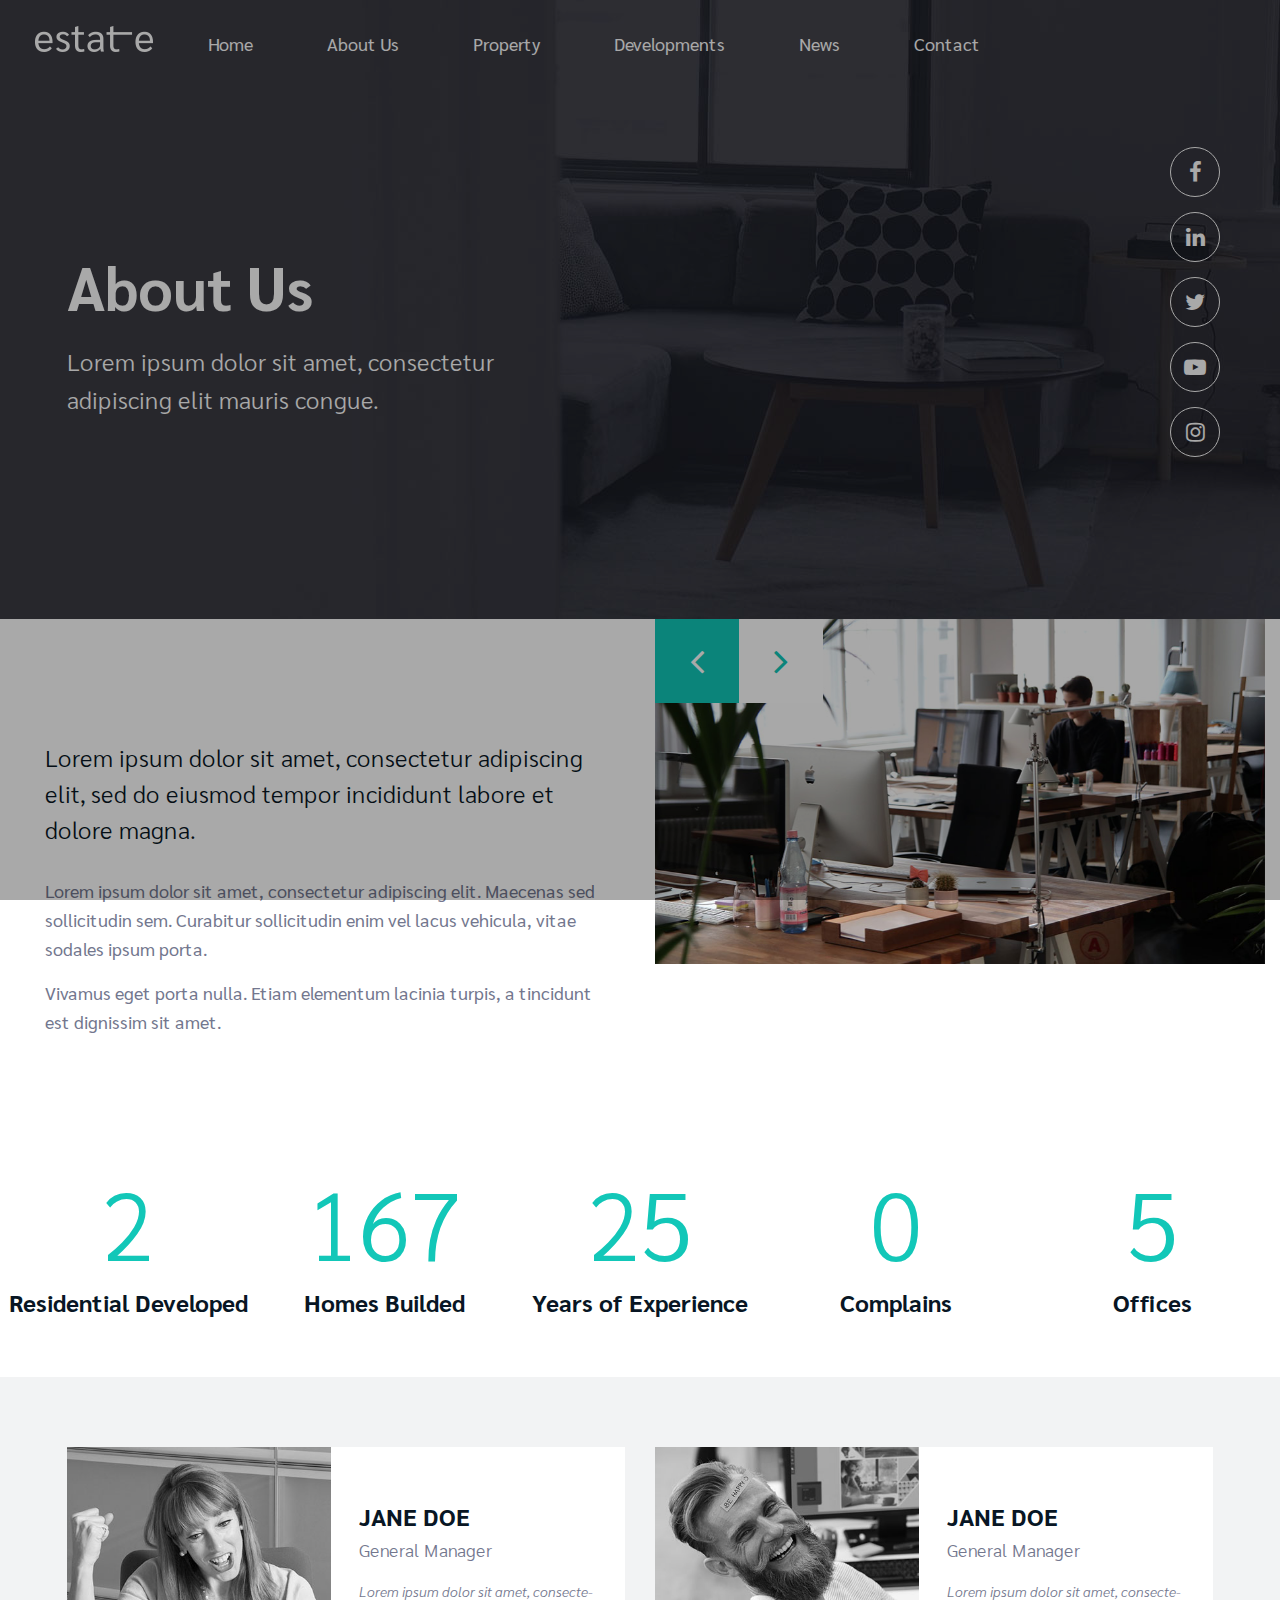
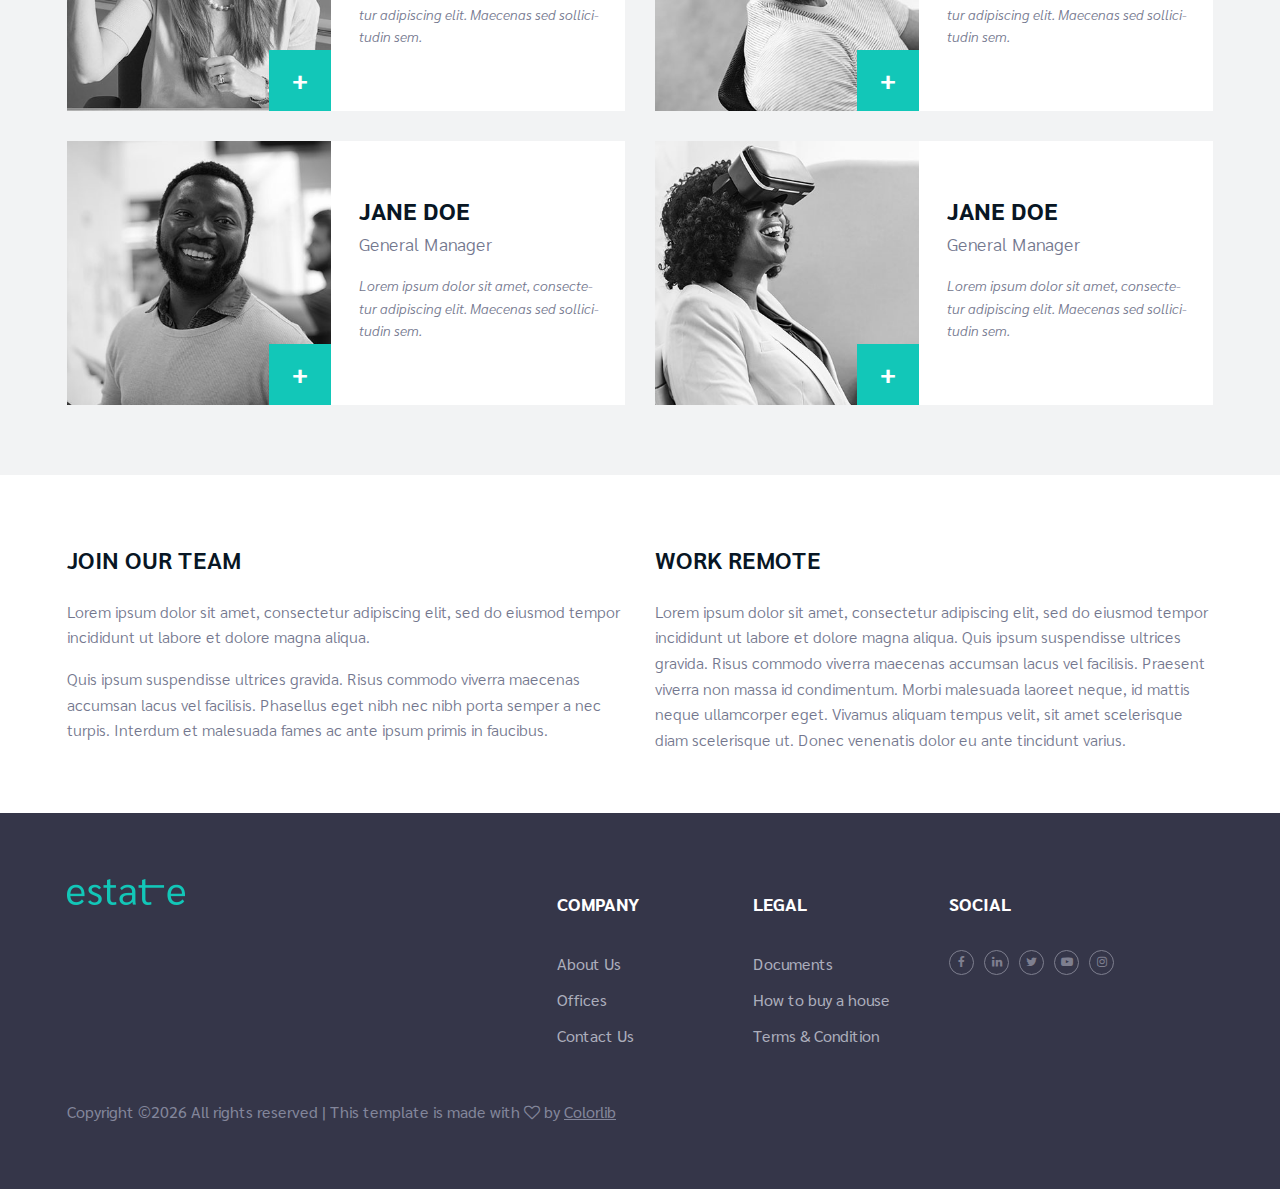
<file: Reference/estate/about.html>
<!DOCTYPE html>
<html lang="zxx">
<head>
	<title>Real Estate | HTML Template</title>
	<meta charset="UTF-8">
	<meta name="description" content="Real estate html template">
	<meta name="keywords" content="real estate, html">
	<meta name="viewport" content="width=device-width, initial-scale=1.0">
	
	<!-- Favicon -->
	<link href="img/favicon.ico" rel="shortcut icon"/>

	<!-- Google font -->
	<link href="https://fonts.googleapis.com/css?family=Sarabun:300,300i,400,400i,500,500i,600,600i,700,700i&display=swap" rel="stylesheet">

	<!-- Stylesheets -->
	<link rel="stylesheet" href="css/bootstrap.min.css"/>
	<link rel="stylesheet" href="css/font-awesome.min.css"/>
	<link rel="stylesheet" href="css/flaticon.css"/>
	<link rel="stylesheet" href="css/magnific-popup.css"/>
	<link rel="stylesheet" href="css/owl.carousel.min.css"/>

	<!-- Main Stylesheets -->
	<link rel="stylesheet" href="css/style.css"/>


	<!--[if lt IE 9]>
		<script src="https://oss.maxcdn.com/html5shiv/3.7.2/html5shiv.min.js"></script>
		<script src="https://oss.maxcdn.com/respond/1.4.2/respond.min.js"></script>
	<![endif]-->

</head>
<body>
	<!-- Page Preloder -->
	<div id="preloder">
		<div class="loader"></div>
	</div>
	
	<!-- Header section -->
	<header class="header-section">
		<!-- logo -->
		<a href="index.html" class="site-logo">
			<img src="img/logo.png" alt="">
		</a>
		<div class="nav-switch">
			<i class="fa fa-bars"></i>
		</div>
		<div class="container">
			<ul class="main-menu">
				<li><a href="index.html">Home</a></li>
				<li><a href="about.html">About Us</a></li>
				<li><a href="property.html">Property</a></li>
				<li><a href="developments.html">Developments</a></li>
				<li><a href="blog.html">News</a></li>
				<li><a href="contact.html">Contact</a></li>
			</ul>
		</div>
	</header>
	<!-- Header section end -->
	
	<!-- Page top section -->
	<section class="page-top-section set-bg" data-setbg="img/page-top-bg/1.jpg">
		<div class="container">
			<div class="row">
				<div class="col-lg-5">
					<div class="page-top-text text-white">
						<h2>About Us</h2>
						<p>Lorem ipsum dolor sit amet, consectetur adipiscing elit mauris congue.</p>
					</div>
				</div>
			</div>
		</div>
		<div class="hero-social-warp">
				<div class="hero-social">
					<a href=""><i class="fa fa-facebook"></i></a>
					<a href=""><i class="fa fa-linkedin"></i></a>
					<a href=""><i class="fa fa-twitter"></i></a>
					<a href=""><i class="fa fa-youtube-play"></i></a>
					<a href=""><i class="fa fa-instagram"></i></a>
				</div>
			</div>
	</section>
	<!-- Page top section end -->

	<!-- About section -->
	<section class="about-section">
		<div class="container-fluid">
			<div class="row">
				<div class="col-lg-6">
					<div class="about-text">
						<h4>Lorem ipsum dolor sit amet, consectetur adipiscing elit, sed do eiusmod tempor incididunt labore et dolore magna.</h4>
						<p>Lorem ipsum dolor sit amet, consectetur adipiscing elit. Maecenas sed sollicitudin sem. Curabitur sollicitudin enim vel lacus vehicula, vitae sodales ipsum porta.</p>
						<p>Vivamus eget porta nulla. Etiam elementum lacinia turpis, a tincidunt est dignissim sit amet.</p>
					</div>
				</div>
				<div class="col-lg-6">
					<div class="about-slider owl-carousel">
						<img src="img/about/1.jpg" alt="">
						<img src="img/about/1.jpg" alt="">
					</div>
				</div>
			</div>
		</div>
	</section>
	<!-- About section end -->
	
	<!-- Milestone section end -->
	<section class="milestone-section">
		<div class="milestone-warp">
			<div class="milestone">
				<h2>2</h2>
				<h4>Residential  Developed</h4>
			</div>
			<div class="milestone">
				<h2>167</h2>
				<h4>Homes Builded</h4>
			</div>
			<div class="milestone">
				<h2>25</h2>
				<h4>Years of Experience</h4>
			</div>
			<div class="milestone">
				<h2>0</h2>
				<h4>Complains</h4>
			</div>
			<div class="milestone">
				<h2>5</h2>
				<h4>Offices</h4>
			</div>
		</div>
	</section>
	<!-- Milestone section end -->


	<!-- Team section -->
	<section class="team-section">
		<div class="container">
			<div class="row">
				<div class="col-lg-6">
					<div class="team-member">
						<div class="member-pic">
							<img src="img/team/1.jpg" alt="">
							<a href="#" class="member-link">+</a>
						</div>
						<div class="member-info">
							<h4>JANE DOE</h4>
							<h5>General Manager</h5>
							<p>Lorem ipsum dolor sit amet, consecte-tur adipiscing elit. Maecenas sed sollici-tudin sem.</p>
						</div>
					</div>
				</div>
				<div class="col-lg-6">
					<div class="team-member">
						<div class="member-pic">
							<img src="img/team/2.jpg" alt="">
							<a href="#" class="member-link">+</a>
						</div>
						<div class="member-info">
							<h4>JANE DOE</h4>
							<h5>General Manager</h5>
							<p>Lorem ipsum dolor sit amet, consecte-tur adipiscing elit. Maecenas sed sollici-tudin sem.</p>
						</div>
					</div>
				</div>
				<div class="col-lg-6">
					<div class="team-member">
						<div class="member-pic">
							<img src="img/team/3.jpg" alt="">
							<a href="#" class="member-link">+</a>
						</div>
						<div class="member-info">
							<h4>JANE DOE</h4>
							<h5>General Manager</h5>
							<p>Lorem ipsum dolor sit amet, consecte-tur adipiscing elit. Maecenas sed sollici-tudin sem.</p>
						</div>
					</div>
				</div>
				<div class="col-lg-6">
					<div class="team-member">
						<div class="member-pic">
							<img src="img/team/4.jpg" alt="">
							<a href="#" class="member-link">+</a>
						</div>
						<div class="member-info">
							<h4>JANE DOE</h4>
							<h5>General Manager</h5>
							<p>Lorem ipsum dolor sit amet, consecte-tur adipiscing elit. Maecenas sed sollici-tudin sem.</p>
						</div>
					</div>
				</div>
			</div>
		</div>
	</section>
	<!-- Team section end -->

	<!-- About box text -->
	<div class="about-text-box-warp spad">
		<div class="container">
			<div class="row">
				<div class="col-lg-6">
					<div class="design-text">
						<h4>JOIN OUR TEAM </h4>
						<p>Lorem ipsum dolor sit amet, consectetur adipiscing elit, sed do eiusmod tempor incididunt ut labore et dolore magna aliqua. </p>
						<p>Quis ipsum suspendisse ultrices gravida. Risus commodo viverra maecenas accumsan lacus vel facilisis. Phasellus eget nibh nec nibh porta semper a nec turpis. Interdum et malesuada fames ac ante ipsum primis in faucibus. </p>
					</div>
				</div>
				<div class="col-lg-6">
					<div class="design-text">
						<h4>WORK REMOTE</h4>
						<p>Lorem ipsum dolor sit amet, consectetur adipiscing elit, sed do eiusmod tempor incididunt ut labore et dolore magna aliqua. Quis ipsum suspendisse ultrices gravida. Risus commodo viverra maecenas accumsan lacus vel facilisis.  Praesent viverra non massa id condimentum. Morbi malesuada laoreet neque, id mattis neque ullamcorper eget. Vivamus aliquam tempus velit, sit amet scelerisque diam scelerisque ut. Donec venenatis dolor eu ante tincidunt varius. </p>
					</div>
				</div>
			</div>
		</div>
	</div>
	<!-- About box text end -->
	
	<!-- Footer section -->
	<footer class="footer-section">
			<div class="container">
				<div class="row">
					<div class="col-lg-5 col-md-2 col-sm-12">
						<div class="footer-widget">
							<img src="img/log-color.png" alt="">
						</div>
					</div>
					<div class="col-lg-2 col-md-3 col-sm-4">
						<div class="footer-widget">
							<h5>COMPANY</h5>
							<ul>
								<li><a href="">About Us</a></li>
								<li><a href="">Offices</a></li>
								<li><a href="">Contact Us</a></li>
							</ul>
						</div>
					</div>
					<div class="col-lg-2 col-md-3 col-sm-4">
						<div class="footer-widget">
							<h5>LEGAL</h5>
							<ul>
								<li><a href="">Documents</a></li>
								<li><a href="">How to buy a house</a></li>
								<li><a href="">Terms & Condition</a></li>
							</ul>
						</div>
					</div>
					<div class="col-lg-3 col-md-4 col-sm-4">
						<div class="footer-widget">
							<h5>SOCIAL</h5>
							<div class="footer-social">
								<a href=""><i class="fa fa-facebook"></i></a>
								<a href=""><i class="fa fa-linkedin"></i></a>
								<a href=""><i class="fa fa-twitter"></i></a>
								<a href=""><i class="fa fa-youtube-play"></i></a>
								<a href=""><i class="fa fa-instagram"></i></a>
							</div>
						</div>
					</div>
				</div>
				<div class="copyright"><!-- Link back to Colorlib can't be removed. Template is licensed under CC BY 3.0. -->
Copyright &copy;<script>document.write(new Date().getFullYear());</script> All rights reserved | This template is made with <i class="fa fa-heart-o" aria-hidden="true"></i> by <a href="https://colorlib.com" target="_blank">Colorlib</a>
<!-- Link back to Colorlib can't be removed. Template is licensed under CC BY 3.0. --></div>
			</div>
		</footer>
		<!-- Footer section end-->
		
		<!--====== Javascripts & Jquery ======-->
		<script src="js/jquery-3.2.1.min.js"></script>
		<script src="js/bootstrap.min.js"></script>
		<script src="js/owl.carousel.min.js"></script>
		<script src="js/jquery.magnific-popup.min.js"></script>
		<script src="js/main.js"></script>
	</body>
</html>
</file>
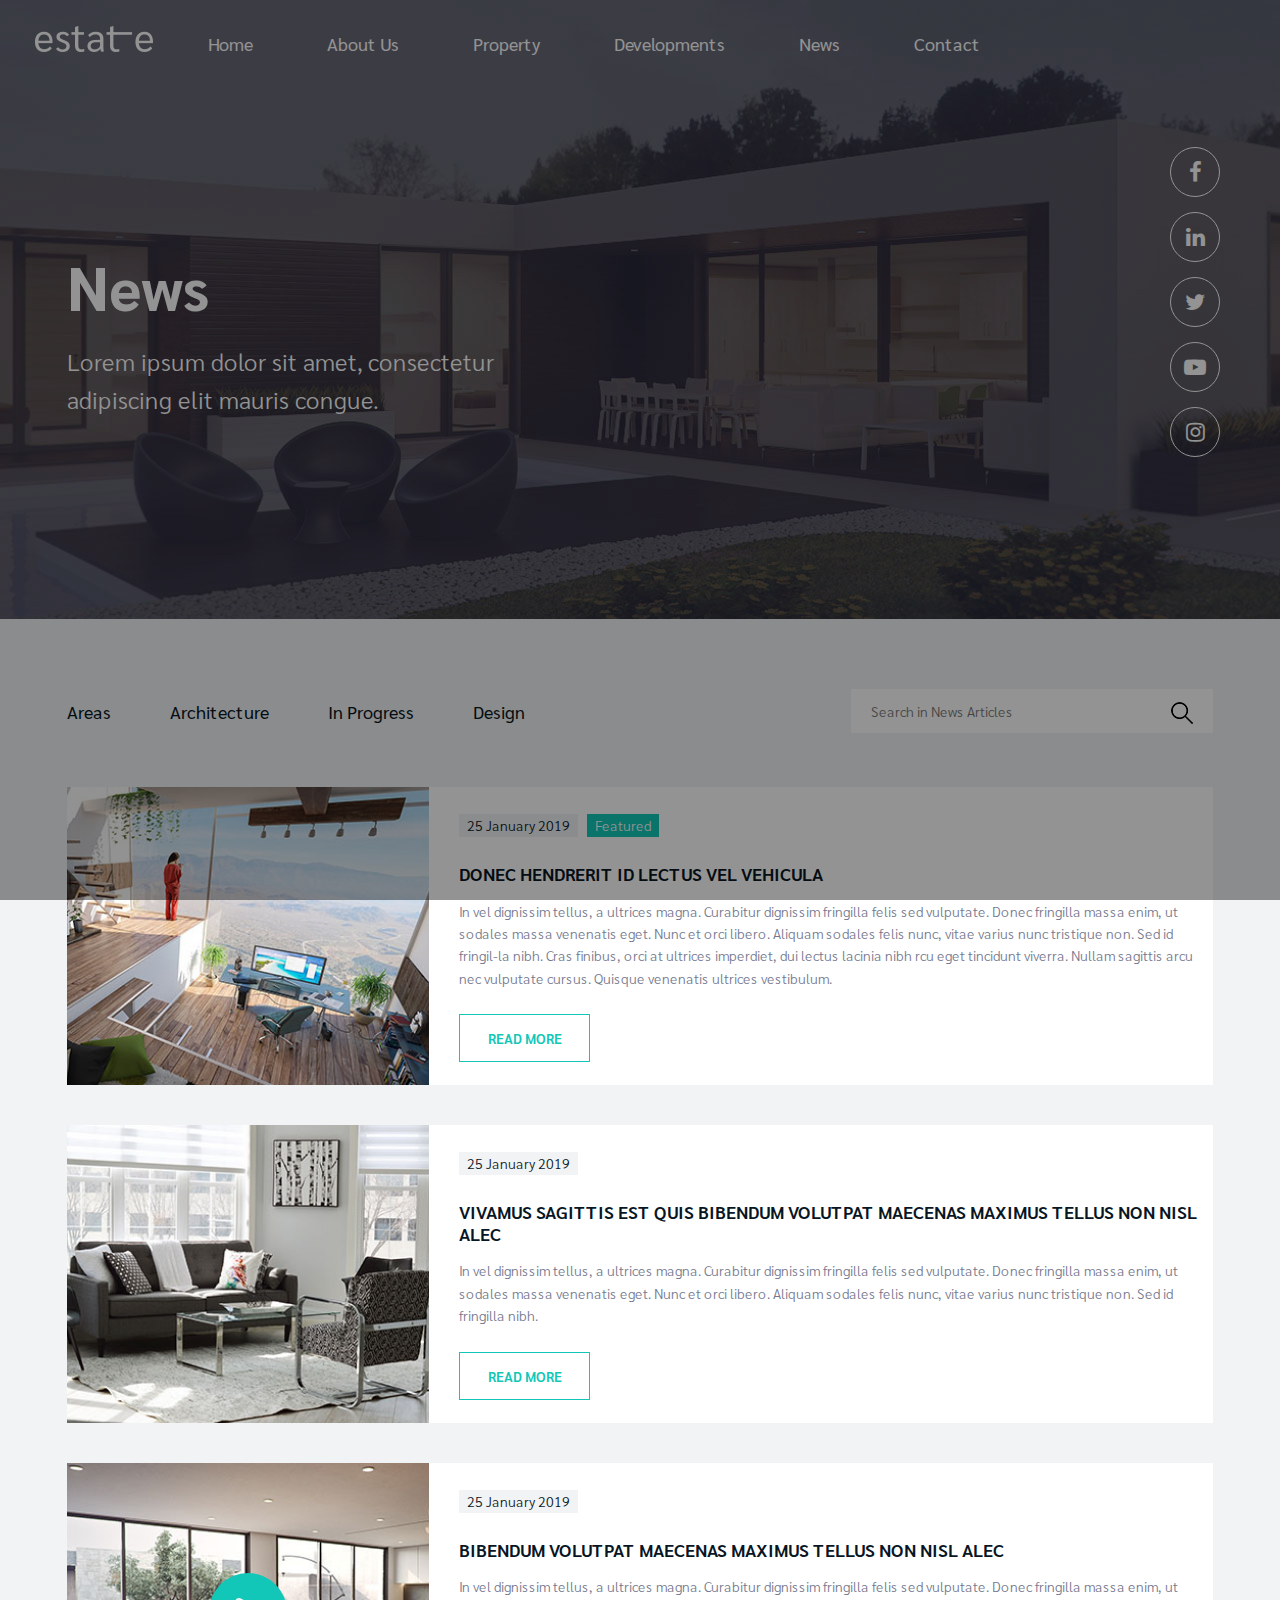
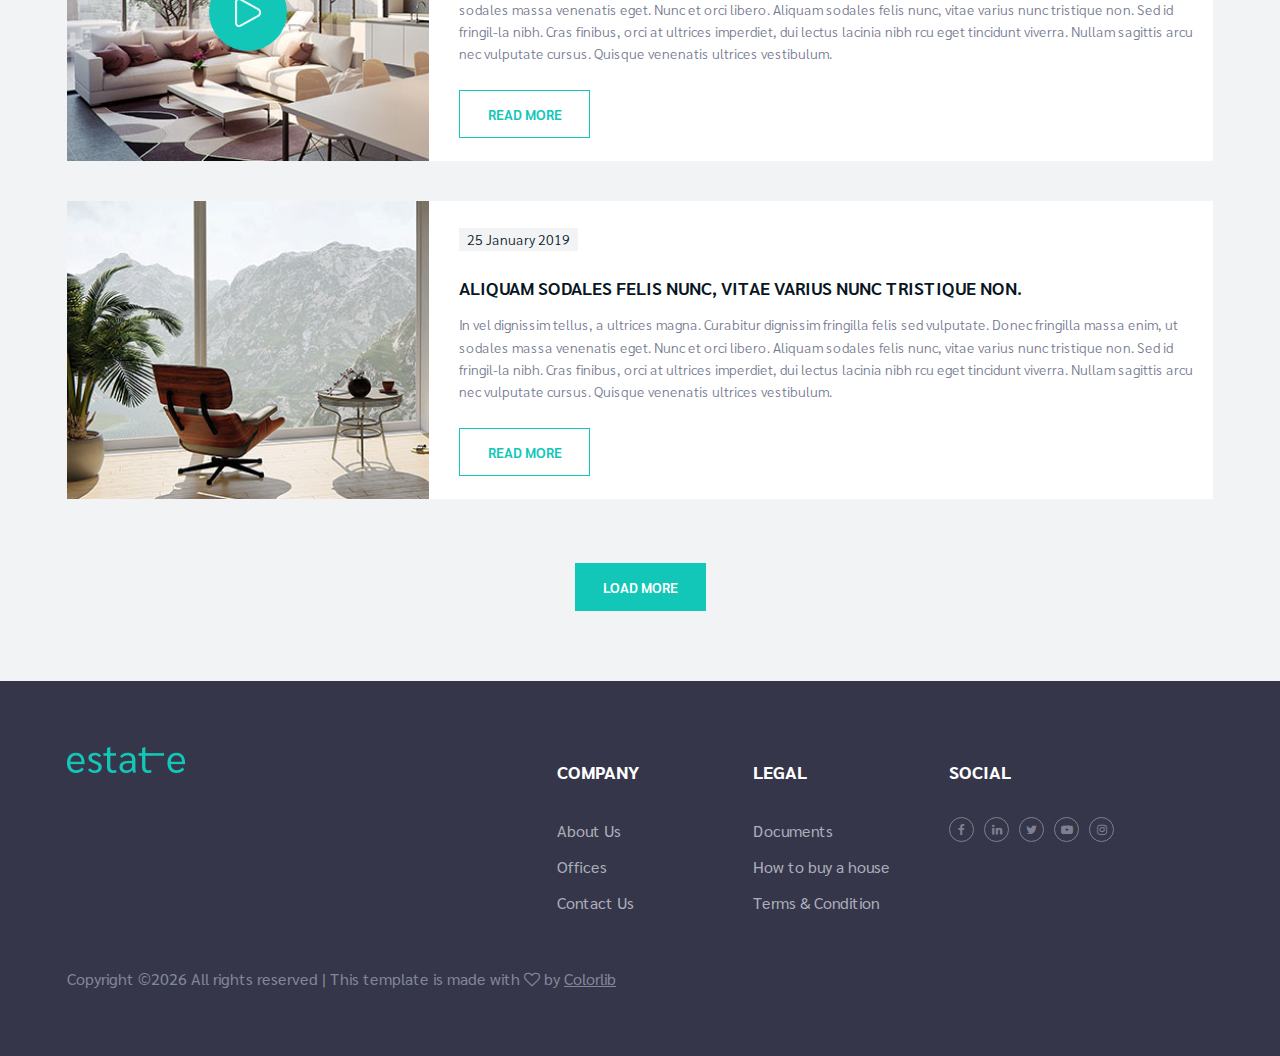
<file: Reference/estate/blog.html>
<!DOCTYPE html>
<html lang="zxx">
<head>
	<title>Real Estate | HTML Template</title>
	<meta charset="UTF-8">
	<meta name="description" content="Real estate html template">
	<meta name="keywords" content="real estate, html">
	<meta name="viewport" content="width=device-width, initial-scale=1.0">
	
	<!-- Favicon -->
	<link href="img/favicon.ico" rel="shortcut icon"/>

	<!-- Google font -->
	<link href="https://fonts.googleapis.com/css?family=Sarabun:300,300i,400,400i,500,500i,600,600i,700,700i&display=swap" rel="stylesheet">

	<!-- Stylesheets -->
	<link rel="stylesheet" href="css/bootstrap.min.css"/>
	<link rel="stylesheet" href="css/font-awesome.min.css"/>
	<link rel="stylesheet" href="css/flaticon.css"/>
	<link rel="stylesheet" href="css/magnific-popup.css"/>
	<link rel="stylesheet" href="css/owl.carousel.min.css"/>

	<!-- Main Stylesheets -->
	<link rel="stylesheet" href="css/style.css"/>


	<!--[if lt IE 9]>
		<script src="https://oss.maxcdn.com/html5shiv/3.7.2/html5shiv.min.js"></script>
		<script src="https://oss.maxcdn.com/respond/1.4.2/respond.min.js"></script>
	<![endif]-->

</head>
<body>
	<!-- Page Preloder -->
	<div id="preloder">
		<div class="loader"></div>
	</div>
	
	<!-- Header section -->
	<header class="header-section">
		<!-- logo -->
		<a href="index.html" class="site-logo">
			<img src="img/logo.png" alt="">
		</a>
		<div class="nav-switch">
			<i class="fa fa-bars"></i>
		</div>
		<div class="container">
			<ul class="main-menu">
				<li><a href="index.html">Home</a></li>
				<li><a href="about.html">About Us</a></li>
				<li><a href="property.html">Property</a></li>
				<li><a href="developments.html">Developments</a></li>
				<li><a href="blog.html">News</a></li>
				<li><a href="contact.html">Contact</a></li>
			</ul>
		</div>
	</header>
	<!-- Header section end -->
	
	<!-- Page top section -->
	<section class="page-top-section set-bg" data-setbg="img/page-top-bg/3.jpg">
		<div class="container">
			<div class="row">
				<div class="col-lg-5">
					<div class="page-top-text text-white">
						<h2>News</h2>
						<p>Lorem ipsum dolor sit amet, consectetur adipiscing elit mauris congue.</p>
					</div>
				</div>
			</div>
		</div>
		<div class="hero-social-warp">
			<div class="hero-social">
				<a href=""><i class="fa fa-facebook"></i></a>
				<a href=""><i class="fa fa-linkedin"></i></a>
				<a href=""><i class="fa fa-twitter"></i></a>
				<a href=""><i class="fa fa-youtube-play"></i></a>
				<a href=""><i class="fa fa-instagram"></i></a>
			</div>
		</div>
	</section>
	<!-- Page top section end -->

	<!-- Blog section-->
	<section class="blog-section spad">
		<div class="container">
			<div class="row">
				<div class="col-lg-8">
					<div class="blog-categorise">
						<a href="">Areas</a>
						<a href="">Architecture</a>
						<a href="">In Progress</a>
						<a href="">Design</a>
					</div>
				</div>
				<div class="col-lg-4">
					<form class="blog-search">
						<input type="text" placeholder="Search in News Articles">
						<button><img src="img/search.png" alt=""></button>
					</form>
				</div>
			</div>
			<div class="blog-item">
				<div class="row">
					<div class="col-lg-4 col-md-5">
						<div class="blog-thumb set-bg" data-setbg="img/blog/1.jpg"></div>
					</div>
					<div class="col-lg-8 col-md-7">
						<div class="blog-content">
							<div class="blog-date">25 January 2019</div>
							<div class="blog-note">Featured</div>
							<h2>Donec hendrerit id lectus vel vehicula</h2>
							<p>In vel dignissim tellus, a ultrices magna. Curabitur dignissim fringilla felis sed vulputate. Donec fringilla massa enim, ut sodales massa venenatis eget. Nunc et orci libero. Aliquam sodales felis nunc, vitae varius nunc tristique non. Sed id fringil-la nibh. Cras finibus, orci at ultrices imperdiet, dui lectus lacinia nibh rcu eget tincidunt viverra. Nullam sagittis arcu nec vulputate cursus. Quisque venenatis ultrices vestibulum. </p>
							<a href="#" class="site-btn">READ MORE</a>
						</div>
					</div>
				</div>
			</div>
			<div class="blog-item">
				<div class="row">
					<div class="col-lg-4 col-md-5">
						<div class="blog-thumb set-bg" data-setbg="img/blog/2.jpg"></div>
					</div>
					<div class="col-lg-8 col-md-7">
						<div class="blog-content">
							<div class="blog-date">25 January 2019</div>
							<h2>Vivamus sagittis est quis bibendum volutpat Maecenas maximus tellus non nisl alec</h2>
							<p>In vel dignissim tellus, a ultrices magna. Curabitur dignissim fringilla felis sed vulputate. Donec fringilla massa enim, ut sodales massa venenatis eget. Nunc et orci libero. Aliquam sodales felis nunc, vitae varius nunc tristique non. Sed id fringilla nibh. </p>
							<a href="#" class="site-btn">READ MORE</a>
						</div>
					</div>
				</div>
			</div>
			<div class="blog-item">
				<div class="row">
					<div class="col-lg-4 col-md-5">
						<div class="blog-thumb set-bg" data-setbg="img/blog/3.jpg">
							<a href="" class="play-btn"><img src="img/play-icon.png" alt=""></a>
						</div>
					</div>
					<div class="col-lg-8 col-md-7">
						<div class="blog-content">
							<div class="blog-date">25 January 2019</div>
							<h2>bibendum volutpat Maecenas maximus tellus non nisl alec</h2>
							<p>In vel dignissim tellus, a ultrices magna. Curabitur dignissim fringilla felis sed vulputate. Donec fringilla massa enim, ut sodales massa venenatis eget. Nunc et orci libero. Aliquam sodales felis nunc, vitae varius nunc tristique non. Sed id fringil-la nibh. Cras finibus, orci at ultrices imperdiet, dui lectus lacinia nibh rcu eget tincidunt viverra. Nullam sagittis arcu nec vulputate cursus. Quisque venenatis ultrices vestibulum. </p>
							<a href="#" class="site-btn">READ MORE</a>
						</div>
					</div>
				</div>
			</div>
			<div class="blog-item">
				<div class="row">
					<div class="col-lg-4 col-md-5">
						<div class="blog-thumb set-bg" data-setbg="img/blog/4.jpg"></div>
					</div>
					<div class="col-lg-8 col-md-7">
						<div class="blog-content">
							<div class="blog-date">25 January 2019</div>
							<h2>Aliquam sodales felis nunc, vitae varius nunc tristique non.</h2>
							<p>In vel dignissim tellus, a ultrices magna. Curabitur dignissim fringilla felis sed vulputate. Donec fringilla massa enim, ut sodales massa venenatis eget. Nunc et orci libero. Aliquam sodales felis nunc, vitae varius nunc tristique non. Sed id fringil-la nibh. Cras finibus, orci at ultrices imperdiet, dui lectus lacinia nibh rcu eget tincidunt viverra. Nullam sagittis arcu nec vulputate cursus. Quisque venenatis ultrices vestibulum. </p>
							<a href="#" class="site-btn">READ MORE</a>
						</div>
					</div>
				</div>
			</div>
			<div class="text-center pt-4">
				<button class="site-btn sb-solid">LOAD MORE</button>
			</div>
		</div>
	</section>
	<!-- Blog section end-->
	
	<!-- Footer section -->
	<footer class="footer-section">
		<div class="container">
			<div class="row">
				<div class="col-lg-5 col-md-2 col-sm-12">
					<div class="footer-widget">
						<img src="img/log-color.png" alt="">
					</div>
				</div>
				<div class="col-lg-2 col-md-3 col-sm-4">
					<div class="footer-widget">
						<h5>COMPANY</h5>
						<ul>
							<li><a href="">About Us</a></li>
							<li><a href="">Offices</a></li>
							<li><a href="">Contact Us</a></li>
						</ul>
					</div>
				</div>
				<div class="col-lg-2 col-md-3 col-sm-4">
					<div class="footer-widget">
						<h5>LEGAL</h5>
						<ul>
							<li><a href="">Documents</a></li>
							<li><a href="">How to buy a house</a></li>
							<li><a href="">Terms & Condition</a></li>
						</ul>
					</div>
				</div>
				<div class="col-lg-3 col-md-4 col-sm-4">
					<div class="footer-widget">
						<h5>SOCIAL</h5>
						<div class="footer-social">
							<a href=""><i class="fa fa-facebook"></i></a>
							<a href=""><i class="fa fa-linkedin"></i></a>
							<a href=""><i class="fa fa-twitter"></i></a>
							<a href=""><i class="fa fa-youtube-play"></i></a>
							<a href=""><i class="fa fa-instagram"></i></a>
						</div>
					</div>
				</div>
			</div>
			<div class="copyright"><!-- Link back to Colorlib can't be removed. Template is licensed under CC BY 3.0. -->
Copyright &copy;<script>document.write(new Date().getFullYear());</script> All rights reserved | This template is made with <i class="fa fa-heart-o" aria-hidden="true"></i> by <a href="https://colorlib.com" target="_blank">Colorlib</a>
<!-- Link back to Colorlib can't be removed. Template is licensed under CC BY 3.0. --></div>
		</div>
	</footer>
	<!-- Footer section end-->
	
	<!--====== Javascripts & Jquery ======-->
	<script src="js/jquery-3.2.1.min.js"></script>
	<script src="js/bootstrap.min.js"></script>
	<script src="js/owl.carousel.min.js"></script>
	<script src="js/jquery.magnific-popup.min.js"></script>
	<script src="js/main.js"></script>

	</body>
</html>
</file>
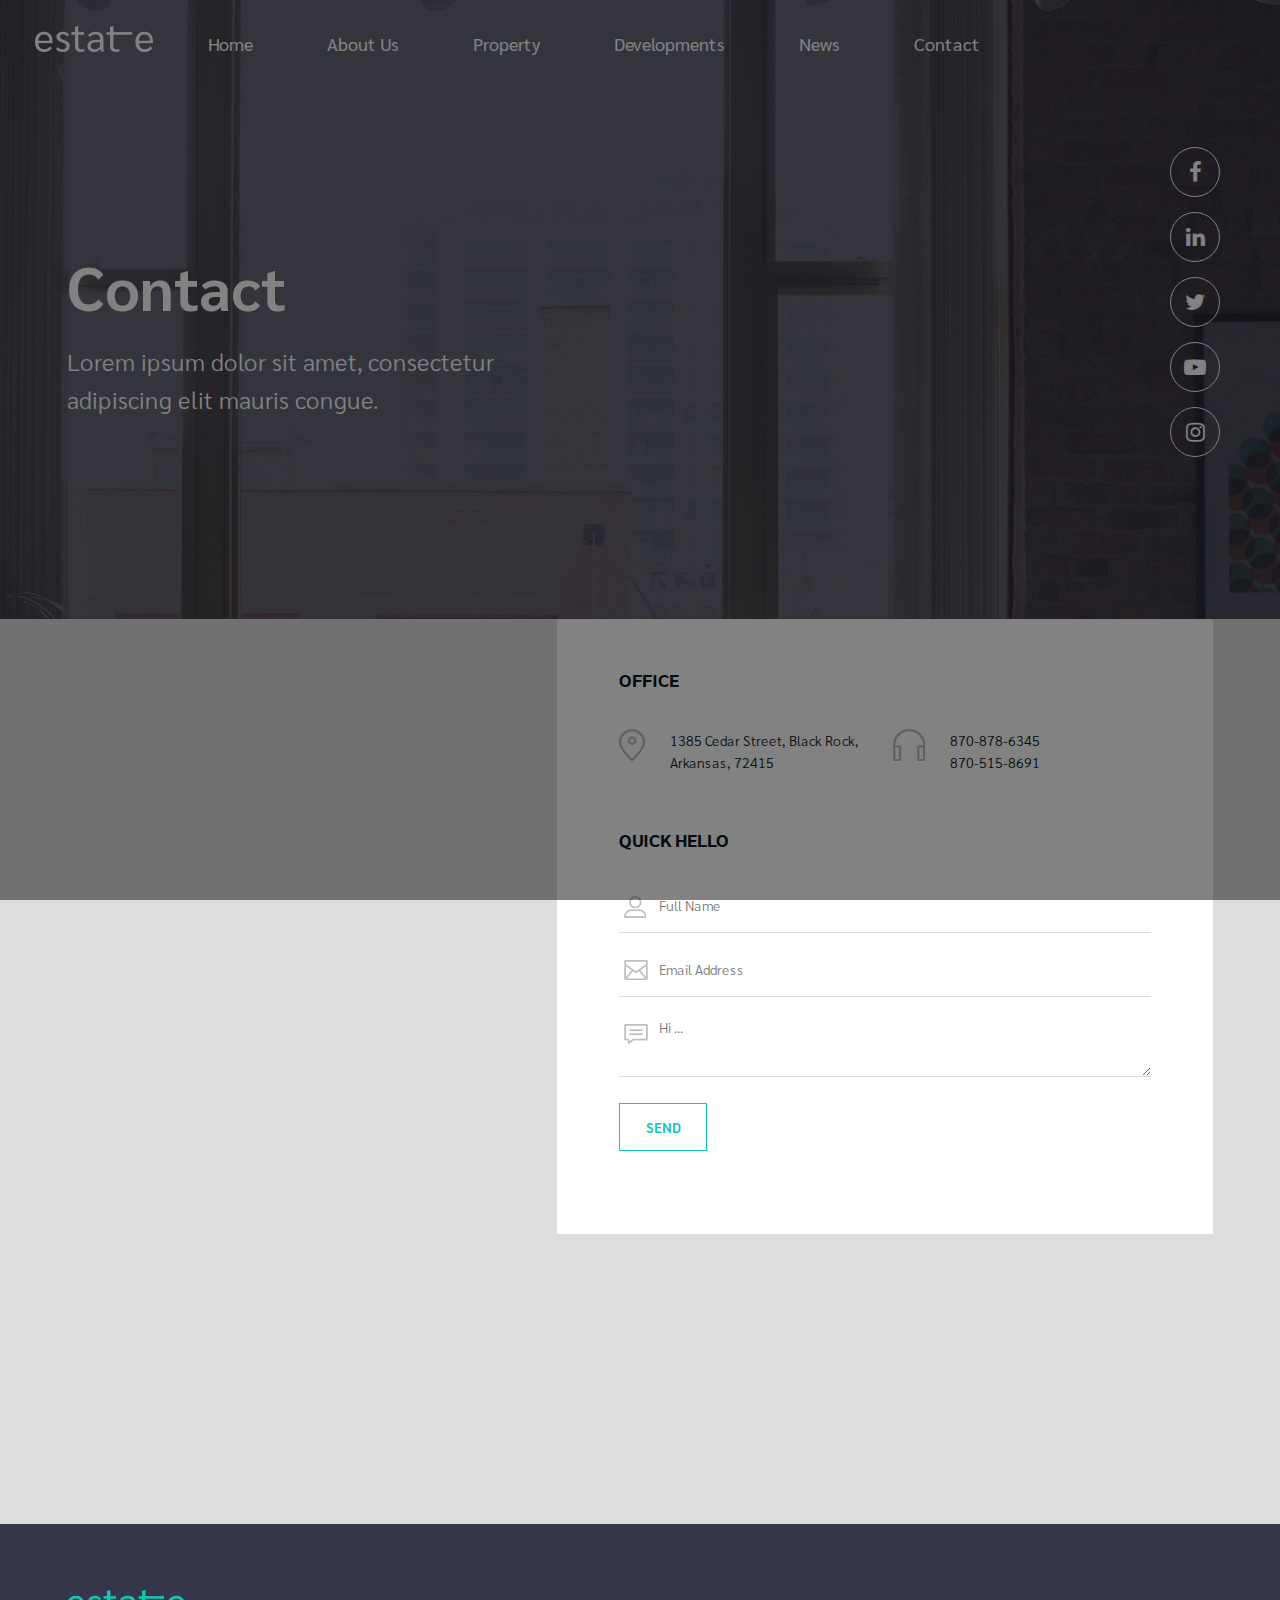
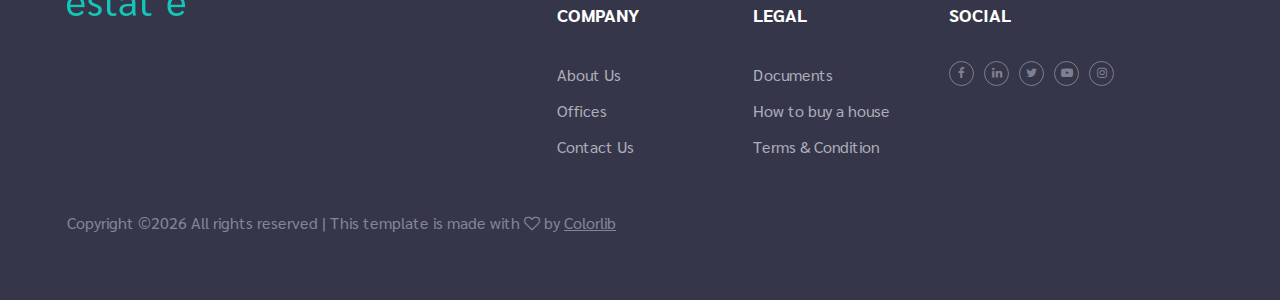
<file: Reference/estate/contact.html>
<!DOCTYPE html>
<html lang="zxx">
<head>
	<title>Real Estate | HTML Template</title>
	<meta charset="UTF-8">
	<meta name="description" content="Real estate html template">
	<meta name="keywords" content="real estate, html">
	<meta name="viewport" content="width=device-width, initial-scale=1.0">
	
	<!-- Favicon -->
	<link href="img/favicon.ico" rel="shortcut icon"/>

	<!-- Google font -->
	<link href="https://fonts.googleapis.com/css?family=Sarabun:300,300i,400,400i,500,500i,600,600i,700,700i&display=swap" rel="stylesheet">

	<!-- Stylesheets -->
	<link rel="stylesheet" href="css/bootstrap.min.css"/>
	<link rel="stylesheet" href="css/font-awesome.min.css"/>
	<link rel="stylesheet" href="css/flaticon.css"/>
	<link rel="stylesheet" href="css/magnific-popup.css"/>
	<link rel="stylesheet" href="css/owl.carousel.min.css"/>

	<!-- Main Stylesheets -->
	<link rel="stylesheet" href="css/style.css"/>


	<!--[if lt IE 9]>
		<script src="https://oss.maxcdn.com/html5shiv/3.7.2/html5shiv.min.js"></script>
		<script src="https://oss.maxcdn.com/respond/1.4.2/respond.min.js"></script>
	<![endif]-->

</head>
<body>
	<!-- Page Preloder -->
	<div id="preloder">
		<div class="loader"></div>
	</div>
	
	<!-- Header section -->
	<header class="header-section">
		<!-- logo -->
		<a href="index.html" class="site-logo">
			<img src="img/logo.png" alt="">
		</a>
		<div class="nav-switch">
			<i class="fa fa-bars"></i>
		</div>
		<div class="container">
			<ul class="main-menu">
				<li><a href="index.html">Home</a></li>
				<li><a href="about.html">About Us</a></li>
				<li><a href="property.html">Property</a></li>
				<li><a href="developments.html">Developments</a></li>
				<li><a href="blog.html">News</a></li>
				<li><a href="contact.html">Contact</a></li>
			</ul>
		</div>
	</header>
	<!-- Header section end -->
	
	<!-- Page top section -->
	<section class="page-top-section set-bg" data-setbg="img/page-top-bg/4.jpg">
		<div class="container">
			<div class="row">
				<div class="col-lg-5">
					<div class="page-top-text text-white">
						<h2>Contact</h2>
						<p>Lorem ipsum dolor sit amet, consectetur adipiscing elit mauris congue.</p>
					</div>
				</div>
			</div>
		</div>
		<div class="hero-social-warp">
			<div class="hero-social">
				<a href=""><i class="fa fa-facebook"></i></a>
				<a href=""><i class="fa fa-linkedin"></i></a>
				<a href=""><i class="fa fa-twitter"></i></a>
				<a href=""><i class="fa fa-youtube-play"></i></a>
				<a href=""><i class="fa fa-instagram"></i></a>
			</div>
		</div>
	</section>
	<!-- Page top section end -->

	<!-- Contact section-->
	<section class="contact-section">
		<div class="container">
			<div class="row">
				<div class="col-lg-7 offset-lg-5">
					<div class="contact-info-box">
						<h5 class="contact-title">OFFICE</h5>
						<div class="contact-info">
							<div class="ci-item">
								<img src="img/icons/location.png" class="ci-icon" alt="">
								<p>1385  Cedar Street, Black Rock, Arkansas, 72415</p>
							</div>
							<div class="ci-item">
								<img src="img/icons/headphone.png" class="ci-icon" alt="">
								<p>870-878-6345<br>870-515-8691</p>
							</div>
						</div>
						<h5 class="contact-title">QUICK HELLO</h5>
						<form class="contact-form">
							<div class="form-field">
								<img src="img/icons/profile.png" alt="" >
								<input type="text" placeholder="Full Name">
							</div>
							<div class="form-field">
								<img src="img/icons/envelope.png" alt="" >
								<input type="text" placeholder="Email Address">
							</div>
							<div class="form-field">
								<img src="img/icons/chat.png" alt="" >
								<textarea placeholder="Hi ..."></textarea>
							</div>
							<button class="site-btn">send</button>
						</form>
					</div>
				</div>
			</div>
		</div>
		<!-- Map -->
		<div class="map">
			<iframe src="https://www.google.com/maps/embed?pb=!1m18!1m12!1m3!1d693971.6621063045!2d-90.0912505103206!3d36.108831972894045!2m3!1f0!2f0!3f0!3m2!1i1024!2i768!4f13.1!3m3!1m2!1s0x87d6b1b4c412b29f%3A0x9b2d8c4447fe1c96!2sCedar+St%2C+Black+Rock%2C+AR+72415%2C+USA!5e0!3m2!1sen!2sbd!4v1565787762946!5m2!1sen!2sbd" style="border:0"></iframe>
		</div>
	</section>
	<!-- Contact section end-->

	<!-- Footer section -->
	<footer class="footer-section">
		<div class="container">
			<div class="row">
				<div class="col-lg-5 col-md-2 col-sm-12">
					<div class="footer-widget">
						<img src="img/log-color.png" alt="">
					</div>
				</div>
				<div class="col-lg-2 col-md-3 col-sm-4">
					<div class="footer-widget">
						<h5>COMPANY</h5>
						<ul>
							<li><a href="">About Us</a></li>
							<li><a href="">Offices</a></li>
							<li><a href="">Contact Us</a></li>
						</ul>
					</div>
				</div>
				<div class="col-lg-2 col-md-3 col-sm-4">
					<div class="footer-widget">
						<h5>LEGAL</h5>
						<ul>
							<li><a href="">Documents</a></li>
							<li><a href="">How to buy a house</a></li>
							<li><a href="">Terms & Condition</a></li>
						</ul>
					</div>
				</div>
				<div class="col-lg-3 col-md-4 col-sm-4">
					<div class="footer-widget">
						<h5>SOCIAL</h5>
						<div class="footer-social">
							<a href=""><i class="fa fa-facebook"></i></a>
							<a href=""><i class="fa fa-linkedin"></i></a>
							<a href=""><i class="fa fa-twitter"></i></a>
							<a href=""><i class="fa fa-youtube-play"></i></a>
							<a href=""><i class="fa fa-instagram"></i></a>
						</div>
					</div>
				</div>
			</div>
			<div class="copyright"><!-- Link back to Colorlib can't be removed. Template is licensed under CC BY 3.0. -->
Copyright &copy;<script>document.write(new Date().getFullYear());</script> All rights reserved | This template is made with <i class="fa fa-heart-o" aria-hidden="true"></i> by <a href="https://colorlib.com" target="_blank">Colorlib</a>
<!-- Link back to Colorlib can't be removed. Template is licensed under CC BY 3.0. --></div>
		</div>
	</footer>
	<!-- Footer section end-->
	
	<!--====== Javascripts & Jquery ======-->
	<script src="js/jquery-3.2.1.min.js"></script>
	<script src="js/bootstrap.min.js"></script>
	<script src="js/owl.carousel.min.js"></script>
	<script src="js/jquery.magnific-popup.min.js"></script>
	<script src="js/main.js"></script>

	</body>
</html>
</file>
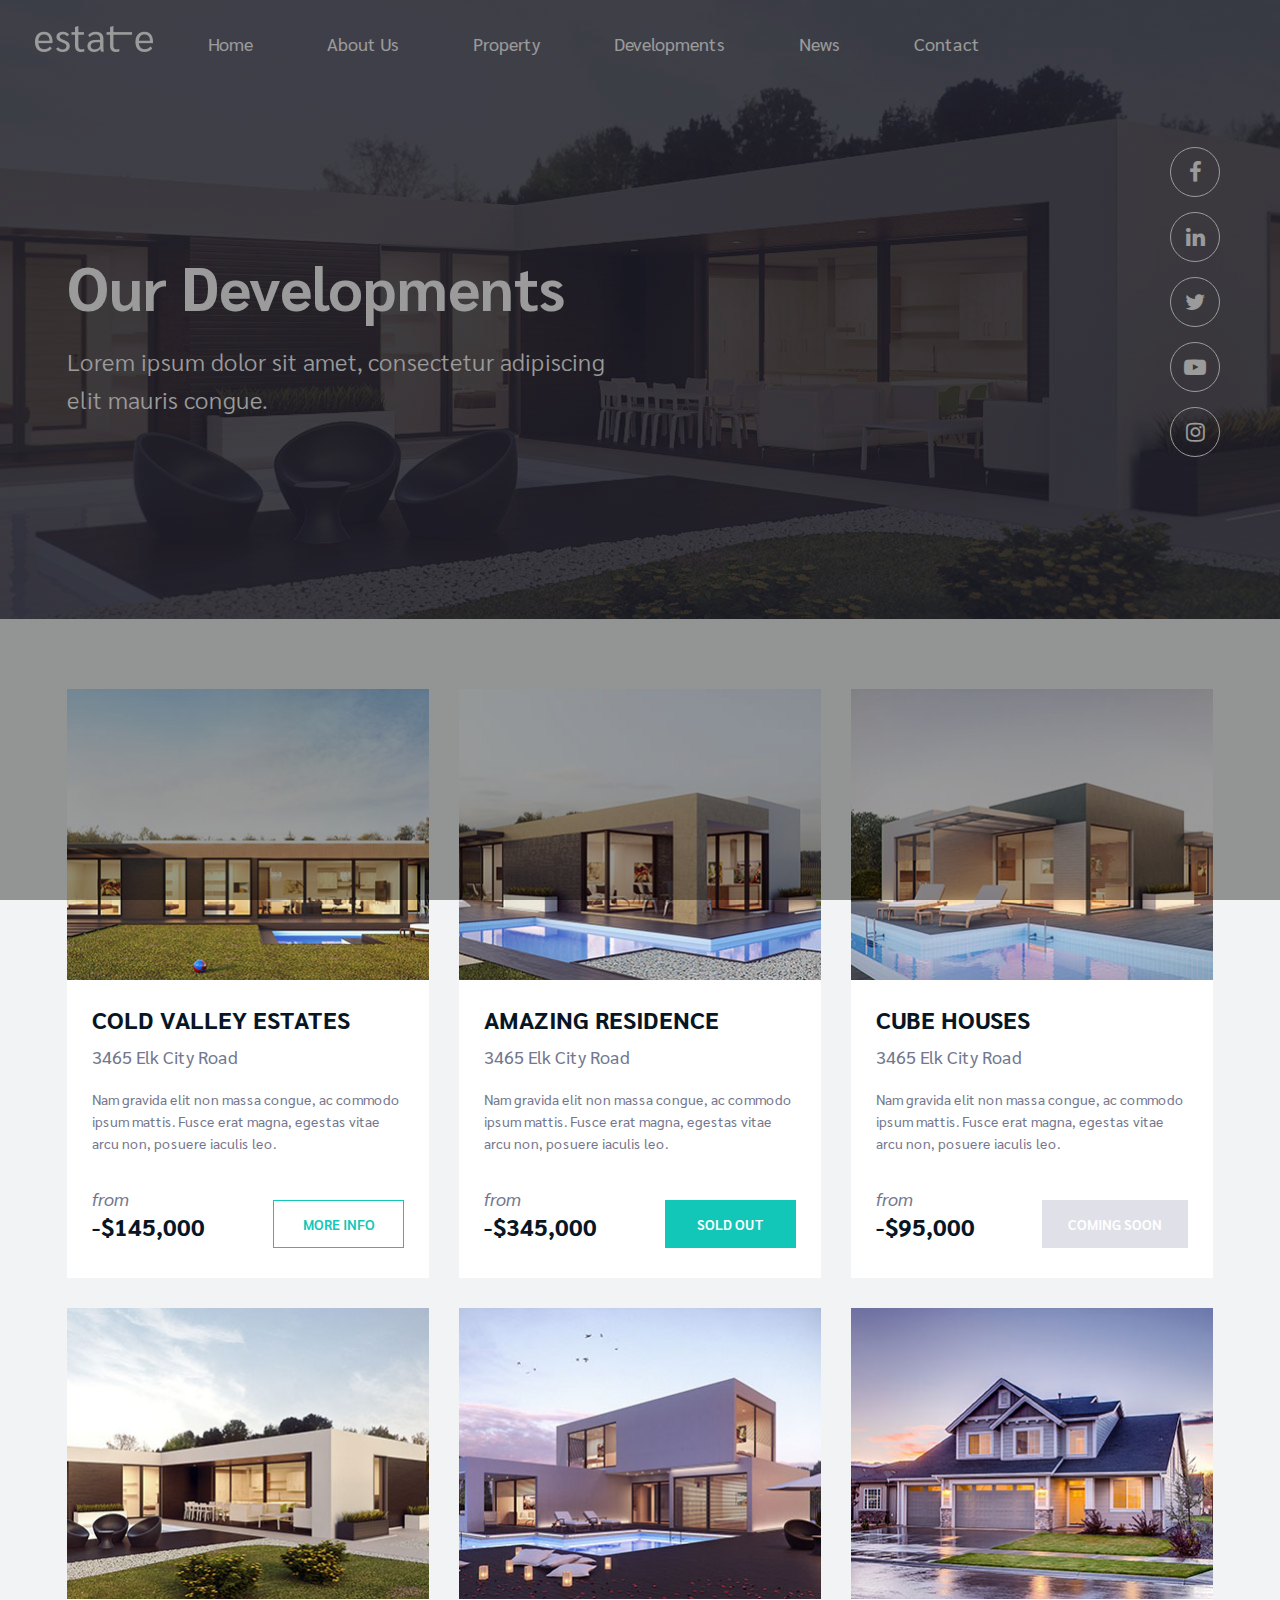
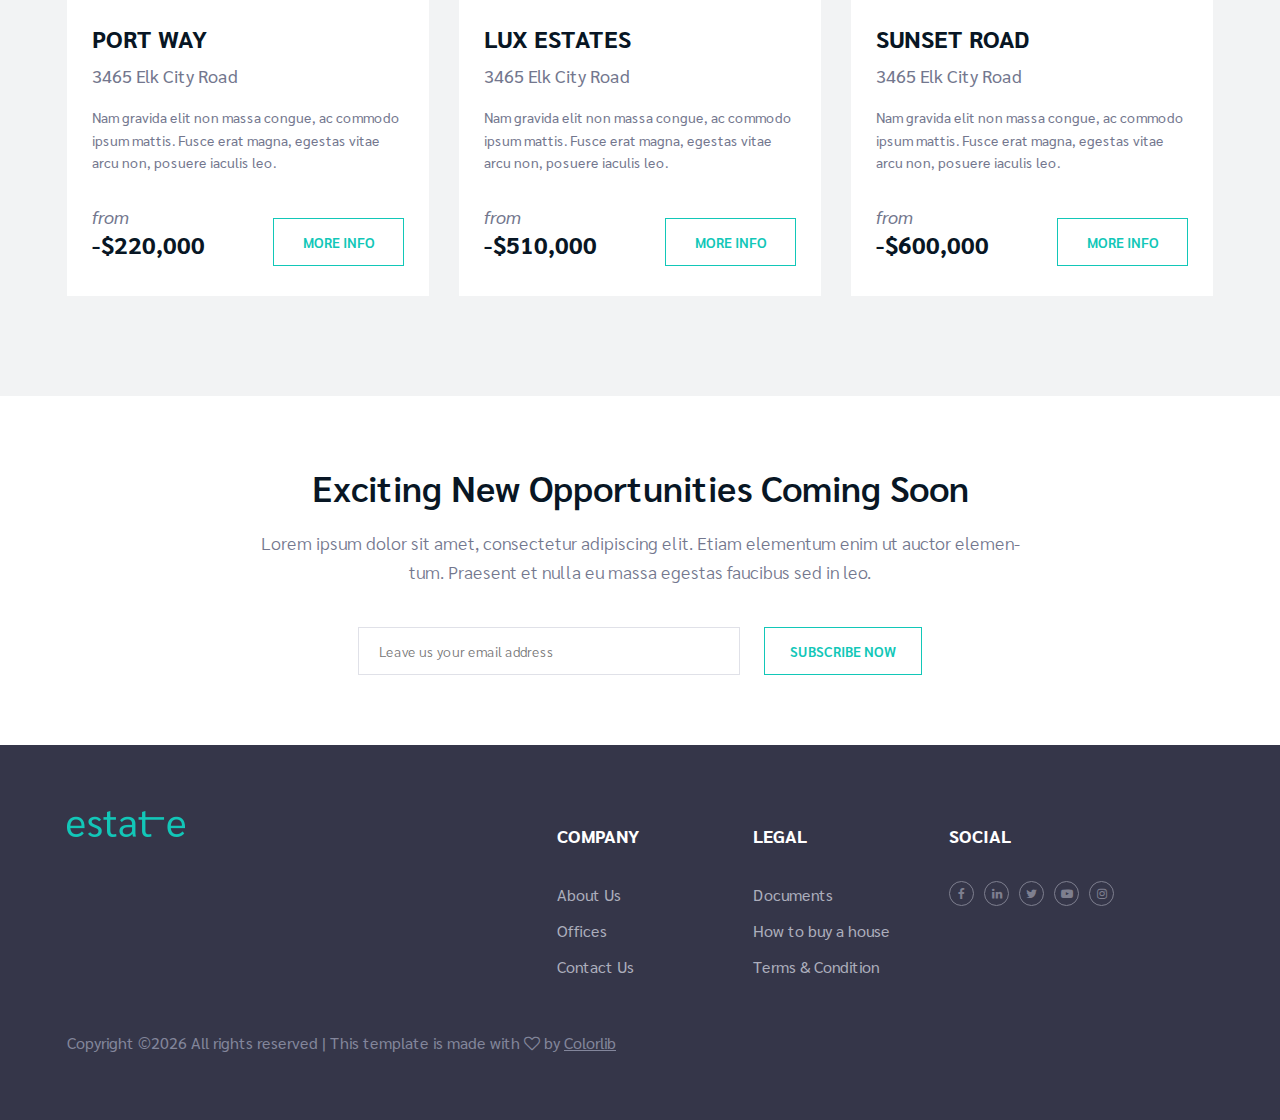
<file: Reference/estate/developments.html>
<!DOCTYPE html>
<html lang="zxx">
<head>
	<title>Real Estate | HTML Template</title>
	<meta charset="UTF-8">
	<meta name="description" content="Real estate html template">
	<meta name="keywords" content="real estate, html">
	<meta name="viewport" content="width=device-width, initial-scale=1.0">
	
	<!-- Favicon -->
	<link href="img/favicon.ico" rel="shortcut icon"/>

	<!-- Google font -->
	<link href="https://fonts.googleapis.com/css?family=Sarabun:300,300i,400,400i,500,500i,600,600i,700,700i&display=swap" rel="stylesheet">

	<!-- Stylesheets -->
	<link rel="stylesheet" href="css/bootstrap.min.css"/>
	<link rel="stylesheet" href="css/font-awesome.min.css"/>
	<link rel="stylesheet" href="css/flaticon.css"/>
	<link rel="stylesheet" href="css/magnific-popup.css"/>
	<link rel="stylesheet" href="css/owl.carousel.min.css"/>

	<!-- Main Stylesheets -->
	<link rel="stylesheet" href="css/style.css"/>


	<!--[if lt IE 9]>
		<script src="https://oss.maxcdn.com/html5shiv/3.7.2/html5shiv.min.js"></script>
		<script src="https://oss.maxcdn.com/respond/1.4.2/respond.min.js"></script>
	<![endif]-->

</head>
<body>
	<!-- Page Preloder -->
	<div id="preloder">
		<div class="loader"></div>
	</div>
	
	<!-- Header section -->
	<header class="header-section">
		<!-- logo -->
		<a href="index.html" class="site-logo">
			<img src="img/logo.png" alt="">
		</a>
		<div class="nav-switch">
			<i class="fa fa-bars"></i>
		</div>
		<div class="container">
			<ul class="main-menu">
				<li><a href="index.html">Home</a></li>
				<li><a href="about.html">About Us</a></li>
				<li><a href="property.html">Property</a></li>
				<li><a href="developments.html">Developments</a></li>
				<li><a href="blog.html">News</a></li>
				<li><a href="contact.html">Contact</a></li>
			</ul>
		</div>
	</header>
	<!-- Header section end -->
	
	<!-- Page top section -->
	<section class="page-top-section set-bg" data-setbg="img/page-top-bg/3.jpg">
		<div class="container">
			<div class="row">
				<div class="col-lg-6">
					<div class="page-top-text text-white">
						<h2>Our Developments</h2>
						<p>Lorem ipsum dolor sit amet, consectetur adipiscing elit mauris congue.</p>
					</div>
				</div>
			</div>
		</div>
		<div class="hero-social-warp">
			<div class="hero-social">
				<a href=""><i class="fa fa-facebook"></i></a>
				<a href=""><i class="fa fa-linkedin"></i></a>
				<a href=""><i class="fa fa-twitter"></i></a>
				<a href=""><i class="fa fa-youtube-play"></i></a>
				<a href=""><i class="fa fa-instagram"></i></a>
			</div>
		</div>
	</section>
	<!-- Page top section end -->

	<!-- Developments section-->
	<section class="developments-section spad">
		<div class="container">
			<div class="row">
				<div class="col-lg-4 col-md-6">
					<div class="development-box">
						<img src="img/developments/1.jpg" alt="">
						<div class="dev-text">
							<h4>COLD VALLEY Estates </h4>
							<h5>3465  Elk City Road</h5>
							<p>Nam gravida elit non massa congue, ac commodo ipsum mattis. Fusce erat magna, egestas vitae arcu non, posuere iaculis leo. </p>
							<div class="dev-price">
								<span>from</span>
								<h4>-$145,000</h4>
							</div>
							<a href="" class="site-btn">MORE INFO</a>
						</div>
					</div>
				</div>
				<div class="col-lg-4 col-md-6">
					<div class="development-box">
						<img src="img/developments/2.jpg" alt="">
						<div class="dev-text">
							<h4>amazing residence</h4>
							<h5>3465  Elk City Road</h5>
							<p>Nam gravida elit non massa congue, ac commodo ipsum mattis. Fusce erat magna, egestas vitae arcu non, posuere iaculis leo. </p>
							<div class="dev-price">
								<span>from</span>
								<h4>-$345,000</h4>
							</div>
							<button class="site-btn sb-solid">SOLD OUT</button>
						</div>
					</div>
				</div>
				<div class="col-lg-4 col-md-6">
					<div class="development-box">
						<img src="img/developments/3.jpg" alt="">
						<div class="dev-text">
							<h4>cube houses</h4>
							<h5>3465  Elk City Road</h5>
							<p>Nam gravida elit non massa congue, ac commodo ipsum mattis. Fusce erat magna, egestas vitae arcu non, posuere iaculis leo. </p>
							<div class="dev-price">
								<span>from</span>
								<h4>-$95,000</h4>
							</div>
							<button class="site-btn sb-fade">COMING SOON</button>
						</div>
					</div>
				</div>
				<div class="col-lg-4 col-md-6">
					<div class="development-box">
						<img src="img/developments/4.jpg" alt="">
						<div class="dev-text">
							<h4>port way</h4>
							<h5>3465  Elk City Road</h5>
							<p>Nam gravida elit non massa congue, ac commodo ipsum mattis. Fusce erat magna, egestas vitae arcu non, posuere iaculis leo. </p>
							<div class="dev-price">
								<span>from</span>
								<h4>-$220,000</h4>
							</div>
							<a href="" class="site-btn">MORE INFO</a>
						</div>
					</div>
				</div>
				<div class="col-lg-4 col-md-6">
					<div class="development-box">
						<img src="img/developments/5.jpg" alt="">
						<div class="dev-text">
							<h4>lux estates</h4>
							<h5>3465  Elk City Road</h5>
							<p>Nam gravida elit non massa congue, ac commodo ipsum mattis. Fusce erat magna, egestas vitae arcu non, posuere iaculis leo. </p>
							<div class="dev-price">
								<span>from</span>
								<h4>-$510,000</h4>
							</div>
							<a href="" class="site-btn">MORE INFO</a>
						</div>
					</div>
				</div>
				<div class="col-lg-4 col-md-6">
					<div class="development-box">
						<img src="img/developments/6.jpg" alt="">
						<div class="dev-text">
							<h4>sunset road</h4>
							<h5>3465  Elk City Road</h5>
							<p>Nam gravida elit non massa congue, ac commodo ipsum mattis. Fusce erat magna, egestas vitae arcu non, posuere iaculis leo. </p>
							<div class="dev-price">
								<span>from</span>
								<h4>-$600,000</h4>
							</div>
							<a href="" class="site-btn">MORE INFO</a>
						</div>
					</div>
				</div>
			</div>
		</div>
	</section>
	<!-- Developments section end-->

	<!-- Subscribe section -->
	<section class="subscribe-section spad">
		<div class="container">
			<div class="subscribe-text text-center">
				<h2>Exciting New Opportunities Coming Soon</h2>
				<p>Lorem ipsum dolor sit amet, consectetur adipiscing elit. Etiam elementum enim ut auctor elemen-tum. Praesent et nulla eu massa egestas faucibus sed in leo. </p>
			</div>
			<form class="subscribe-form">
				<input type="email" placeholder="Leave us your email address">
				<button class="site-btn">SUBSCRIBE NOW</button>
			</form>
		</div>
	</section>
	<!-- Subscribe section end-->
	
	<!-- Footer section -->
	<footer class="footer-section">
		<div class="container">
			<div class="row">
				<div class="col-lg-5 col-md-2 col-sm-12">
					<div class="footer-widget">
						<img src="img/log-color.png" alt="">
					</div>
				</div>
				<div class="col-lg-2 col-md-3 col-sm-4">
					<div class="footer-widget">
						<h5>COMPANY</h5>
						<ul>
							<li><a href="">About Us</a></li>
							<li><a href="">Offices</a></li>
							<li><a href="">Contact Us</a></li>
						</ul>
					</div>
				</div>
				<div class="col-lg-2 col-md-3 col-sm-4">
					<div class="footer-widget">
						<h5>LEGAL</h5>
						<ul>
							<li><a href="">Documents</a></li>
							<li><a href="">How to buy a house</a></li>
							<li><a href="">Terms & Condition</a></li>
						</ul>
					</div>
				</div>
				<div class="col-lg-3 col-md-4 col-sm-4">
					<div class="footer-widget">
						<h5>SOCIAL</h5>
						<div class="footer-social">
							<a href=""><i class="fa fa-facebook"></i></a>
							<a href=""><i class="fa fa-linkedin"></i></a>
							<a href=""><i class="fa fa-twitter"></i></a>
							<a href=""><i class="fa fa-youtube-play"></i></a>
							<a href=""><i class="fa fa-instagram"></i></a>
						</div>
					</div>
				</div>
			</div>
			<div class="copyright"><!-- Link back to Colorlib can't be removed. Template is licensed under CC BY 3.0. -->
Copyright &copy;<script>document.write(new Date().getFullYear());</script> All rights reserved | This template is made with <i class="fa fa-heart-o" aria-hidden="true"></i> by <a href="https://colorlib.com" target="_blank">Colorlib</a>
<!-- Link back to Colorlib can't be removed. Template is licensed under CC BY 3.0. --></div>
		</div>
	</footer>
	<!-- Footer section end-->
	
	<!--====== Javascripts & Jquery ======-->
	<script src="js/jquery-3.2.1.min.js"></script>
	<script src="js/bootstrap.min.js"></script>
	<script src="js/owl.carousel.min.js"></script>
	<script src="js/jquery.magnific-popup.min.js"></script>
	<script src="js/main.js"></script>

	</body>
</html>
</file>
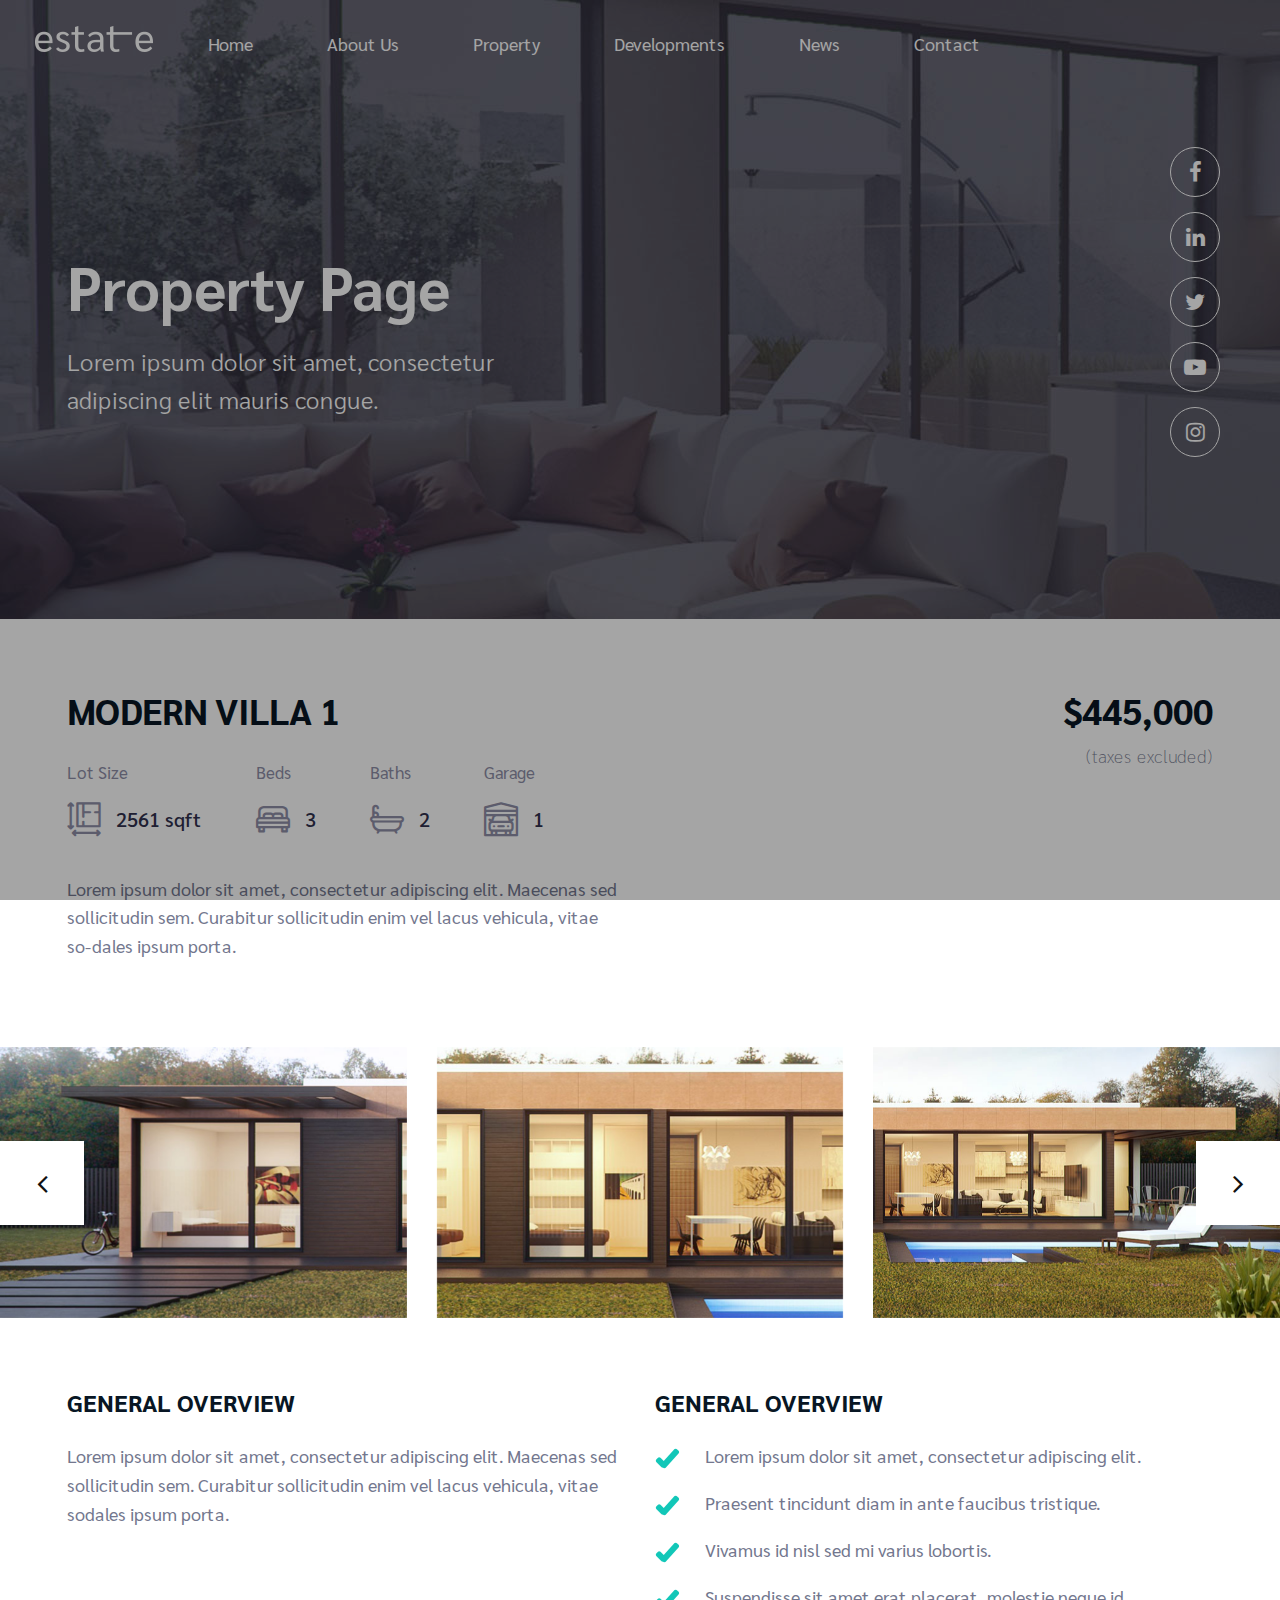
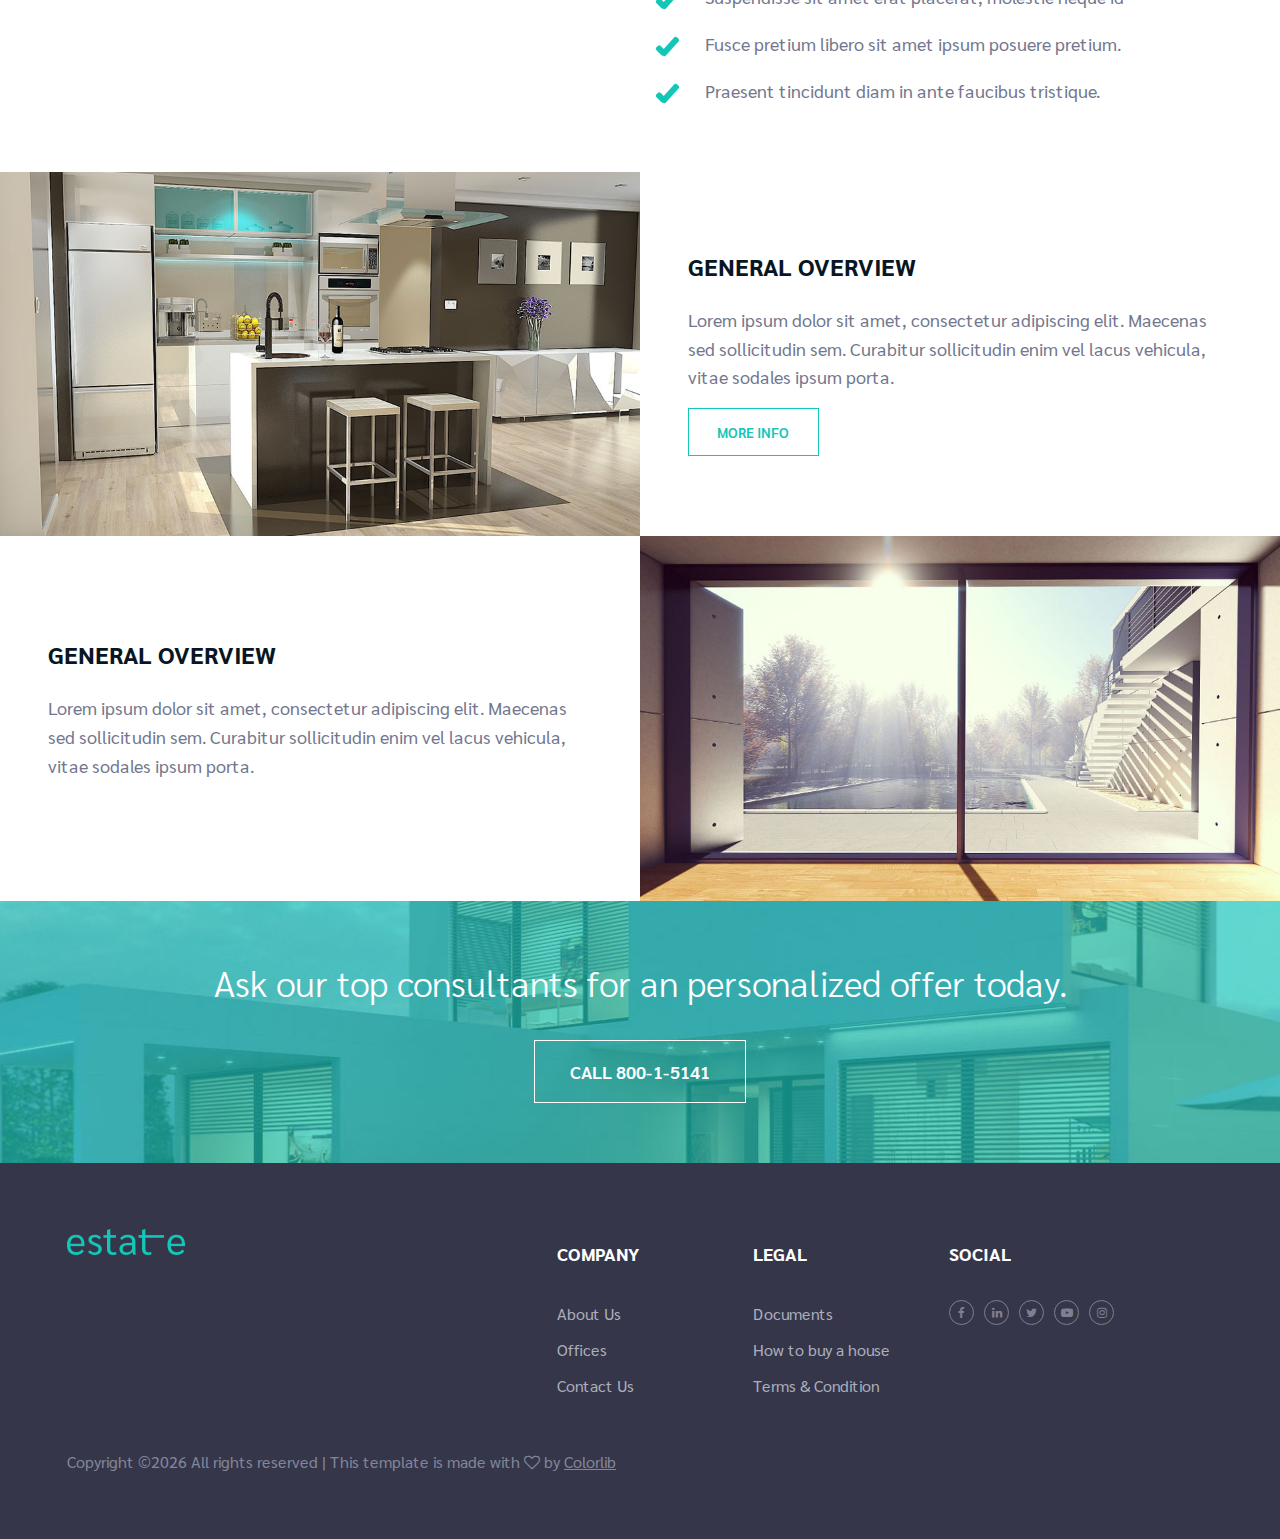
<file: Reference/estate/property.html>
<!DOCTYPE html>
<html lang="zxx">
<head>
	<title>Real Estate | HTML Template</title>
	<meta charset="UTF-8">
	<meta name="description" content="Real estate html template">
	<meta name="keywords" content="real estate, html">
	<meta name="viewport" content="width=device-width, initial-scale=1.0">
	
	<!-- Favicon -->
	<link href="img/favicon.ico" rel="shortcut icon"/>

	<!-- Google font -->
	<link href="https://fonts.googleapis.com/css?family=Sarabun:300,300i,400,400i,500,500i,600,600i,700,700i&display=swap" rel="stylesheet">

	<!-- Stylesheets -->
	<link rel="stylesheet" href="css/bootstrap.min.css"/>
	<link rel="stylesheet" href="css/font-awesome.min.css"/>
	<link rel="stylesheet" href="css/flaticon.css"/>
	<link rel="stylesheet" href="css/magnific-popup.css"/>
	<link rel="stylesheet" href="css/owl.carousel.min.css"/>

	<!-- Main Stylesheets -->
	<link rel="stylesheet" href="css/style.css"/>


	<!--[if lt IE 9]>
		<script src="https://oss.maxcdn.com/html5shiv/3.7.2/html5shiv.min.js"></script>
		<script src="https://oss.maxcdn.com/respond/1.4.2/respond.min.js"></script>
	<![endif]-->

</head>
<body>
	<!-- Page Preloder -->
	<div id="preloder">
		<div class="loader"></div>
	</div>
	
	<!-- Header section -->
	<header class="header-section">
		<!-- logo -->
		<a href="index.html" class="site-logo">
			<img src="img/logo.png" alt="">
		</a>
		<div class="nav-switch">
			<i class="fa fa-bars"></i>
		</div>
		<div class="container">
			<ul class="main-menu">
				<li><a href="index.html">Home</a></li>
				<li><a href="about.html">About Us</a></li>
				<li><a href="property.html">Property</a></li>
				<li><a href="developments.html">Developments</a></li>
				<li><a href="blog.html">News</a></li>
				<li><a href="contact.html">Contact</a></li>
			</ul>
		</div>
	</header>
	<!-- Header section end -->
	
	<!-- Page top section -->
	<section class="page-top-section set-bg" data-setbg="img/page-top-bg/2.jpg">
		<div class="container">
			<div class="row">
				<div class="col-lg-5">
					<div class="page-top-text text-white">
						<h2>Property Page</h2>
						<p>Lorem ipsum dolor sit amet, consectetur adipiscing elit mauris congue.</p>
					</div>
				</div>
			</div>
		</div>
		<div class="hero-social-warp">
			<div class="hero-social">
				<a href=""><i class="fa fa-facebook"></i></a>
				<a href=""><i class="fa fa-linkedin"></i></a>
				<a href=""><i class="fa fa-twitter"></i></a>
				<a href=""><i class="fa fa-youtube-play"></i></a>
				<a href=""><i class="fa fa-instagram"></i></a>
			</div>
		</div>
	</section>
	<!-- Page top section end -->

	<!-- Property details section -->
	<section class="property-details-section spad">
		<div class="container">
			<div class="row">
				<div class="col-xl-6 col-lg-7">
					<div class="property-details">
						<h2>MODERN VILLA 1</h2>
						<div class="property-info">
							<h6>Lot Size</h6>
							<div class="pi-icon">
								<i class="flaticon-151-plans"></i>
								<span>2561 sqft </span>
							</div>
						</div>
						<div class="property-info">
							<h6>Beds</h6>
							<div class="pi-icon">
								<i class="flaticon-151-beds"></i>
								<span>3</span>
							</div>
						</div>
						<div class="property-info">
							<h6>Baths</h6>
							<div class="pi-icon">
								<i class="flaticon-151-relax"></i>
								<span>2</span>
							</div>
						</div>
						<div class="property-info">
							<h6>Garage</h6>
							<div class="pi-icon">
								<i class="flaticon-151-transportation"></i>
								<span>1 </span>
							</div>
						</div>
					</div>
					<p>Lorem ipsum dolor sit amet, consectetur adipiscing elit. Maecenas sed sollicitudin sem. Curabitur sollicitudin enim vel lacus vehicula, vitae so-dales ipsum porta.</p>
				</div>
				<div class="col-xl-6 col-lg-5 text-lg-right text-left">
					<div class="property-price">
						<h2>$445,000</h2>
						<p>(taxes excluded)</p>
					</div>
				</div>
			</div>
		</div>
	</section>
	<!-- Property details section end -->

	<!-- Property features slider -->
	<div class="property-features-slider owl-carousel">
		<a href="img/property-gallery/1.jpg" class="img-popup-gallery">
			<img src="img/property-gallery/1.jpg" alt="">
			<i class="flaticon-151-reading-glasses"></i>
		</a>
		<a href="img/property-gallery/2.jpg" class="img-popup-gallery">
			<img src="img/property-gallery/2.jpg" alt="">
			<i class="flaticon-151-reading-glasses"></i>
		</a>
		<a href="img/property-gallery/3.jpg" class="img-popup-gallery">
			<img src="img/property-gallery/3.jpg" alt="">
			<i class="flaticon-151-reading-glasses"></i>
		</a>
		<a href="img/property-gallery/2.jpg" class="img-popup-gallery">
			<img src="img/property-gallery/2.jpg" alt="">
			<i class="flaticon-151-reading-glasses"></i>
		</a>
	</div>
	<!-- Property features slider end -->

	<!-- Property overview section-->
	<section class="property-overview-section spad pb-0">
		<div class="container">
			<div class="row">
				<div class="col-lg-6">
					<div class="property-overview-text">
						<h4>GENERAL OVERVIEW</h4>
						<p>Lorem ipsum dolor sit amet, consectetur adipiscing elit. Maecenas sed sollicitudin sem. Curabitur sollicitudin enim vel lacus vehicula, vitae sodales ipsum porta.</p>
					</div>
				</div>
				<div class="col-lg-6">
					<div class="property-overview-text">
						<h4>GENERAL OVERVIEW</h4>
						<ul>
							<li>Lorem ipsum dolor sit amet, consectetur adipiscing elit.</li>
							<li>Praesent tincidunt diam in ante faucibus tristique.</li>
							<li>Vivamus id nisl sed mi varius lobortis.</li>
							<li>Suspendisse sit amet erat placerat, molestie neque id</li>
							<li>Fusce pretium libero sit amet ipsum posuere pretium.</li>
							<li>Praesent tincidunt diam in ante faucibus tristique.</li>
						</ul>
					</div>
				</div>
			</div>
		</div>
		<div class="container-fluid pt-5">
			<div class="row">
				<div class="col-lg-6 p-0">
					<img src="img/property-features/1.jpg" alt="">
				</div>
				<div class="col-lg-6 p-0 d-flex align-items-center justify-content-center">
					<div class="property-text-warp">
						<div class="property-overview-text">
							<h4>GENERAL OVERVIEW</h4>
							<p>Lorem ipsum dolor sit amet, consectetur adipiscing elit. Maecenas sed sollicitudin sem. Curabitur sollicitudin enim vel lacus vehicula, vitae sodales ipsum porta.</p>
							<a href="" class="site-btn">MORE INFO</a>
						</div>
					</div>
				</div>
				<div class="col-lg-6 p-0 d-flex align-items-center justify-content-center order-2 order-lg-1">
					<div class="property-text-warp">
						<div class="property-overview-text">
							<h4>GENERAL OVERVIEW</h4>
							<p>Lorem ipsum dolor sit amet, consectetur adipiscing elit. Maecenas sed sollicitudin sem. Curabitur sollicitudin enim vel lacus vehicula, vitae sodales ipsum porta.</p>
						</div>
					</div>
				</div>
				<div class="col-lg-6 p-0 order-1 order-lg-2">
					<img src="img/property-features/2.jpg" alt="">
				</div>
			</div>
		</div>
	</section>
	<!-- Property overview section end-->

	<!-- Call to action section -->
	<section class="call-to-action-section set-bg" data-setbg="img/cta-bg.jpg">
		<div class="container text-white text-center">
			<h2>Ask our top consultants for an personalized offer today. </h2>
			<button class="site-btn sb-light sb-big">CALL 800-1-5141</button>
		</div>
	</section>
	<!-- Call to action section end-->

	
	<!-- Footer section -->
	<footer class="footer-section">
		<div class="container">
			<div class="row">
				<div class="col-lg-5 col-md-2 col-sm-12">
					<div class="footer-widget">
						<img src="img/log-color.png" alt="">
					</div>
				</div>
				<div class="col-lg-2 col-md-3 col-sm-4">
					<div class="footer-widget">
						<h5>COMPANY</h5>
						<ul>
							<li><a href="">About Us</a></li>
							<li><a href="">Offices</a></li>
							<li><a href="">Contact Us</a></li>
						</ul>
					</div>
				</div>
				<div class="col-lg-2 col-md-3 col-sm-4">
					<div class="footer-widget">
						<h5>LEGAL</h5>
						<ul>
							<li><a href="">Documents</a></li>
							<li><a href="">How to buy a house</a></li>
							<li><a href="">Terms & Condition</a></li>
						</ul>
					</div>
				</div>
				<div class="col-lg-3 col-md-4 col-sm-4">
					<div class="footer-widget">
						<h5>SOCIAL</h5>
						<div class="footer-social">
							<a href=""><i class="fa fa-facebook"></i></a>
							<a href=""><i class="fa fa-linkedin"></i></a>
							<a href=""><i class="fa fa-twitter"></i></a>
							<a href=""><i class="fa fa-youtube-play"></i></a>
							<a href=""><i class="fa fa-instagram"></i></a>
						</div>
					</div>
				</div>
			</div>
			<div class="copyright"><!-- Link back to Colorlib can't be removed. Template is licensed under CC BY 3.0. -->
Copyright &copy;<script>document.write(new Date().getFullYear());</script> All rights reserved | This template is made with <i class="fa fa-heart-o" aria-hidden="true"></i> by <a href="https://colorlib.com" target="_blank">Colorlib</a>
<!-- Link back to Colorlib can't be removed. Template is licensed under CC BY 3.0. --></div>
		</div>
	</footer>
	<!-- Footer section end-->
	
	<!--====== Javascripts & Jquery ======-->
	<script src="js/jquery-3.2.1.min.js"></script>
	<script src="js/bootstrap.min.js"></script>
	<script src="js/owl.carousel.min.js"></script>
	<script src="js/jquery.magnific-popup.min.js"></script>
	<script src="js/main.js"></script>

	</body>
</html>
</file>
<file: css/style.css>
@import url('https://fonts.googleapis.com/css?family=Lato:400,700|Open+Sans:400,600,700|Roboto:400,500,700&display=swap');
/*-----GEneral----*/
body{
	font-family: "roboto", sans-serif;
}
.title-1{
	font-family: 'Lato', sans-serif;
	color: #555;
}
.title-3{
	font-size: 20px;
	font-size: "Lato", sans-serif;
}
.bl-green{
	border-left: 4px solid #00b356;
	padding: 5px 10px;
}
/*---------Header Section----------*/
header{
	position: absolute;
	top: 0;
	background: transparent;
	z-index: 1000;
	padding-left: 100px;
}
/*------------Naviagtion bar-------------*/
.navbar-light .navbar-nav .nav-link {
	font-family: "Open Sans", sans-serif;
	color: #d5d5d5;
	font-size: 18px;
	padding-right: 50px;
}
.navbar-light .navbar-nav .nav-link:hover{
	color: #fff;
}
.navbar-light .navbar-nav .active > .nav-link, .navbar-light .navbar-nav .nav-link.active, .navbar-light .navbar-nav .nav-link.show, .navbar-light .navbar-nav .show > .nav-link {
    color: #fff;
}
/*-------Slider----------------*/
.carousel-item{
	height: 100vh;
}
.slider-info-detail{
	display: inline-block;
	padding: 15px 20px;
	background: #454545;
}
/*--------Search bar------------*/

/*Short description of property*/
.pro-desc{
	border-right: 2px solid #d5d5d5;
	padding: 10px 0 10px 20px;
}
#short-desc .pro-desc:last-child{
	border-right: 0;
}
/*-------Our Houses---------------*/
#our-houses{
	padding-top: 30px;
}
.detailed-house-info-1{
	background: rgb(245,245,245);
	padding: 30px;
	padding-left: 80px;
	position: relative;
	left: -100px;
	z-index: 10;
	width: 500px;
	top: 25px;
}
.detailed-house-info-2{
	background: rgb(245,245,245);
	padding: 30px;
	padding-left: 80px;
	position: relative;
	z-index: 10;
	width: 500px;
	top: 25px;
}
/*---------Owl Carousel---------*/
#owlll{
	background: #ffffea;
	margin-top: 20px; 
}
/*------Feature List-------------*/
.feature-list{
	display: flex;
	flex-wrap: wrap;
	justify-content: center;
}
.feature-desc{
	flex: 19%;
	transition: 0.9s;
	overflow: hidden;
}
.feature-desc:hover{
	transform: scale(1.02);
	box-shadow: 0px 0px 25px #333;
	z-index: 100;
}
/*------Footer---------*/
footer{
	margin-top: 20px;
	background: #1b3d6d;
	color: white;
}
footer ul{
	list-style: none;
	padding-left: 20px;
	padding-top: 20px;
}
footer p{
	padding-top: 20px;
}
footer ul li a{
	color: #c5c5c5;
}  
footer ul li a:hover{
	color: #fff;
}
footer .fa{
	color: white;
	font-size: 20px;
	padding-left: 10px;
}
footer .fa:hover{
	color: #aaa;
}
footer .copyright11 p{
	color: #b5b5b5;
	text-align: center;
}
footer .question .fa{
	padding: 0;
}
/*-------about us page---------*/
/*------Join Team--------*/
#team-join{
	margin-top: 20px;
	background: #e5e5e5;
}
</file>
<file: css/media.css>
@media (max-width: 480px){
	header{
		background: #999;
		position: absolute;
		width: 100%;
	}
	/*
	#slider{
		display: none;
	}
	*/
	.detailed-house-info-1, .detailed-house-info-2{
		position: static;
		width: auto;
	}
	.feature-list{
		overflow: hidden;
	}
	.feature-desc{
		flex: 50%;
	}
}
</file>
<file: Reference/estate/css/flaticon.css>
/*
  	Flaticon icon font: Flaticon
  	Creation date: 06/04/2017 09:13
  	*/

@font-face {
  font-family: "Flaticon";
  src: url("../icon-fonts/Flaticon.eot");
  src: url("../icon-fonts/Flaticon.eot?#iefix") format("embedded-opentype"),
       url("../icon-fonts/Flaticon.woff") format("woff"),
       url("../icon-fonts/Flaticon.ttf") format("truetype"),
       url("../icon-fonts/Flaticon.svg#Flaticon") format("svg");
  font-weight: normal;
  font-style: normal;
}

@media screen and (-webkit-min-device-pixel-ratio:0) {
  @font-face {
    font-family: "Flaticon";
    src: url("../icon-fonts/Flaticon.svg#Flaticon") format("svg");
  }
}

[class^="flaticon-"]:before, [class*=" flaticon-"]:before,
[class^="flaticon-"]:after, [class*=" flaticon-"]:after {   
  font-family: Flaticon;
  font-style: normal;
}

.flaticon-151-actions:before { content: "\f100"; }
.flaticon-151-advert:before { content: "\f101"; }
.flaticon-151-antennas:before { content: "\f102"; }
.flaticon-151-archives:before { content: "\f103"; }
.flaticon-151-attached:before { content: "\f104"; }
.flaticon-151-banker:before { content: "\f105"; }
.flaticon-151-barrow:before { content: "\f106"; }
.flaticon-151-bed-side:before { content: "\f107"; }
.flaticon-151-beds:before { content: "\f108"; }
.flaticon-151-blackboard:before { content: "\f109"; }
.flaticon-151-blocked:before { content: "\f10a"; }
.flaticon-151-book-bag:before { content: "\f10b"; }
.flaticon-151-book-bag-1:before { content: "\f10c"; }
.flaticon-151-bridges:before { content: "\f10d"; }
.flaticon-151-calculations:before { content: "\f10e"; }
.flaticon-151-carrier:before { content: "\f10f"; }
.flaticon-151-ceremonial:before { content: "\f110"; }
.flaticon-151-chairs:before { content: "\f111"; }
.flaticon-151-cleaned:before { content: "\f112"; }
.flaticon-151-closing:before { content: "\f113"; }
.flaticon-151-cooling:before { content: "\f114"; }
.flaticon-151-demostration:before { content: "\f115"; }
.flaticon-151-deposit:before { content: "\f116"; }
.flaticon-151-dialogue:before { content: "\f117"; }
.flaticon-151-disturbance:before { content: "\f118"; }
.flaticon-151-domestic-phone:before { content: "\f119"; }
.flaticon-151-door:before { content: "\f11a"; }
.flaticon-151-door-key:before { content: "\f11b"; }
.flaticon-151-doorway:before { content: "\f11c"; }
.flaticon-151-draws:before { content: "\f11d"; }
.flaticon-151-driller:before { content: "\f11e"; }
.flaticon-151-electric:before { content: "\f11f"; }
.flaticon-151-electric-1:before { content: "\f120"; }
.flaticon-151-electric-2:before { content: "\f121"; }
.flaticon-151-entrance:before { content: "\f122"; }
.flaticon-151-facade:before { content: "\f123"; }
.flaticon-151-facade-1:before { content: "\f124"; }
.flaticon-151-fader:before { content: "\f125"; }
.flaticon-151-file-storage:before { content: "\f126"; }
.flaticon-151-fireplace:before { content: "\f127"; }
.flaticon-151-fireplace-1:before { content: "\f128"; }
.flaticon-151-flats:before { content: "\f129"; }
.flaticon-151-flats-1:before { content: "\f12a"; }
.flaticon-151-frame:before { content: "\f12b"; }
.flaticon-151-garden-work:before { content: "\f12c"; }
.flaticon-151-gardener:before { content: "\f12d"; }
.flaticon-151-gardening:before { content: "\f12e"; }
.flaticon-151-glamour:before { content: "\f12f"; }
.flaticon-151-graphic-design:before { content: "\f130"; }
.flaticon-151-graphs:before { content: "\f131"; }
.flaticon-151-hacksaw:before { content: "\f132"; }
.flaticon-151-hand-gesture:before { content: "\f133"; }
.flaticon-151-hand-phones:before { content: "\f134"; }
.flaticon-151-headphones:before { content: "\f135"; }
.flaticon-151-health-care:before { content: "\f136"; }
.flaticon-151-hearth:before { content: "\f137"; }
.flaticon-151-house:before { content: "\f138"; }
.flaticon-151-house-things:before { content: "\f139"; }
.flaticon-151-house-things-1:before { content: "\f13a"; }
.flaticon-151-house-things-2:before { content: "\f13b"; }
.flaticon-151-houses:before { content: "\f13c"; }
.flaticon-151-indoor:before { content: "\f13d"; }
.flaticon-151-industrial:before { content: "\f13e"; }
.flaticon-151-industrial-park:before { content: "\f13f"; }
.flaticon-151-interior-design:before { content: "\f140"; }
.flaticon-151-invention:before { content: "\f141"; }
.flaticon-151-keyword:before { content: "\f142"; }
.flaticon-151-kilograms:before { content: "\f143"; }
.flaticon-151-ladders:before { content: "\f144"; }
.flaticon-151-line-chart:before { content: "\f145"; }
.flaticon-151-lover:before { content: "\f146"; }
.flaticon-151-mail:before { content: "\f147"; }
.flaticon-151-mailed:before { content: "\f148"; }
.flaticon-151-mallet:before { content: "\f149"; }
.flaticon-151-mansory:before { content: "\f14a"; }
.flaticon-151-maps-and-flags:before { content: "\f14b"; }
.flaticon-151-maps-and-flags-1:before { content: "\f14c"; }
.flaticon-151-maps-and-flags-2:before { content: "\f14d"; }
.flaticon-151-maps-and-flags-3:before { content: "\f14e"; }
.flaticon-151-maps-and-flags-4:before { content: "\f14f"; }
.flaticon-151-maps-and-flags-5:before { content: "\f150"; }
.flaticon-151-maps-and-flags-6:before { content: "\f151"; }
.flaticon-151-measuring:before { content: "\f152"; }
.flaticon-151-measuring-1:before { content: "\f153"; }
.flaticon-151-mechanics:before { content: "\f154"; }
.flaticon-151-metallic-blind:before { content: "\f155"; }
.flaticon-151-money-icons:before { content: "\f156"; }
.flaticon-151-monumental:before { content: "\f157"; }
.flaticon-151-motorhome:before { content: "\f158"; }
.flaticon-151-online-store:before { content: "\f159"; }
.flaticon-151-packaging:before { content: "\f15a"; }
.flaticon-151-paint-roller:before { content: "\f15b"; }
.flaticon-151-painted:before { content: "\f15c"; }
.flaticon-151-paper-printer:before { content: "\f15d"; }
.flaticon-151-paper-work:before { content: "\f15e"; }
.flaticon-151-picket:before { content: "\f15f"; }
.flaticon-151-pincers:before { content: "\f160"; }
.flaticon-151-plan:before { content: "\f161"; }
.flaticon-151-plans:before { content: "\f162"; }
.flaticon-151-plumbering:before { content: "\f163"; }
.flaticon-151-plumbering-1:before { content: "\f164"; }
.flaticon-151-printed:before { content: "\f165"; }
.flaticon-151-property:before { content: "\f166"; }
.flaticon-151-pruners:before { content: "\f167"; }
.flaticon-151-purses:before { content: "\f168"; }
.flaticon-151-radiators:before { content: "\f169"; }
.flaticon-151-reading-glasses:before { content: "\f16a"; }
.flaticon-151-real-estate:before { content: "\f16b"; }
.flaticon-151-real-estate-1:before { content: "\f16c"; }
.flaticon-151-real-estate-2:before { content: "\f16d"; }
.flaticon-151-real-estate-3:before { content: "\f16e"; }
.flaticon-151-real-estate-4:before { content: "\f16f"; }
.flaticon-151-real-estate-5:before { content: "\f170"; }
.flaticon-151-real-estate-6:before { content: "\f171"; }
.flaticon-151-relax:before { content: "\f172"; }
.flaticon-151-religious:before { content: "\f173"; }
.flaticon-151-rent:before { content: "\f174"; }
.flaticon-151-reparation:before { content: "\f175"; }
.flaticon-151-roof:before { content: "\f176"; }
.flaticon-151-sand-clock:before { content: "\f177"; }
.flaticon-151-savings:before { content: "\f178"; }
.flaticon-151-security-system:before { content: "\f179"; }
.flaticon-151-security-system-1:before { content: "\f17a"; }
.flaticon-151-seventeen:before { content: "\f17b"; }
.flaticon-151-shower:before { content: "\f17c"; }
.flaticon-151-single:before { content: "\f17d"; }
.flaticon-151-sit-down:before { content: "\f17e"; }
.flaticon-151-skyline:before { content: "\f17f"; }
.flaticon-151-step-ladder:before { content: "\f180"; }
.flaticon-151-storehouse:before { content: "\f181"; }
.flaticon-151-studying:before { content: "\f182"; }
.flaticon-151-switch-off:before { content: "\f183"; }
.flaticon-151-text-file:before { content: "\f184"; }
.flaticon-151-title:before { content: "\f185"; }
.flaticon-151-tools-and-utensils:before { content: "\f186"; }
.flaticon-151-transportation:before { content: "\f187"; }
.flaticon-151-trees:before { content: "\f188"; }
.flaticon-151-trucks:before { content: "\f189"; }
.flaticon-151-trucks-1:before { content: "\f18a"; }
.flaticon-151-turned-off:before { content: "\f18b"; }
.flaticon-151-up:before { content: "\f18c"; }
.flaticon-151-up-1:before { content: "\f18d"; }
.flaticon-151-up-2:before { content: "\f18e"; }
.flaticon-151-ventilation:before { content: "\f18f"; }
.flaticon-151-wc:before { content: "\f190"; }
.flaticon-151-wheel-chair:before { content: "\f191"; }
.flaticon-151-wheelbarrow:before { content: "\f192"; }
.flaticon-151-winch:before { content: "\f193"; }
.flaticon-151-work-tools:before { content: "\f194"; }
.flaticon-151-worker:before { content: "\f195"; }
</file>
<file: Reference/estate/css/style.css>
/* =================================
------------------------------------
  Real Estate | HTML Template
  Version: 1.0
 ------------------------------------
 ====================================*/

/*----------------------------------------*/
/* Template default CSS
/*----------------------------------------*/

html,
body {
	height: 100%;
	font-family: "Sarabun", sans-serif;
	-webkit-font-smoothing: antialiased;
	font-smoothing: antialiased;
}

h1,
h2,
h3,
h4,
h5,
h6 {
	margin: 0;
	color: #081624;
	font-weight: 600;
}

h1 {
	font-size: 70px;
}

h2 {
	font-size: 36px;
}

h3 {
	font-size: 30px;
}

h4 {
	font-size: 24px;
}

h5 {
	font-size: 18px;
}

h6 {
	font-size: 16px;
}

p {
	font-size: 18px;
	color: #73778e;
	line-height: 1.6;
}

img {
	max-width: 100%;
}

input:focus,
select:focus,
button:focus,
textarea:focus {
	outline: none;
}

a:hover,
a:focus {
	text-decoration: none;
	outline: none;
}

ul,
ol {
	padding: 0;
	margin: 0;
}

/*---------------------
Helper CSS
 -----------------------*/

.section-title h2 {
	font-size: 36px;
	font-weight: 700;
	text-transform: uppercase;
	position: relative;
	margin-bottom: 80px;
	padding-left: 25px;
}

.section-title h2:before {
	position: absolute;
	content: "";
	width: 7px;
	height: 25px;
	left: 0;
	top: 11px;
	background: #12c7b8;
	line-height: 1;
}

.section-title.st-light h2 {
	color: #fff;
}

.section-title.st-light h2:before {
	background: #081624;
}

.set-bg {
	background-repeat: no-repeat;
	background-size: cover;
	background-position: top center;
}

.spad {
	padding-top: 70px;
	padding-bottom: 70px;
}

.text-white h1,
.text-white h2,
.text-white h3,
.text-white h4,
.text-white h5,
.text-white h6,
.text-white p,
.text-white span,
.text-white li,
.text-white a {
	color: #fff;
}

/*---------------------
Commom elements
 -----------------------*/

/* buttons */

.site-btn {
	display: inline-block;
	border: 1px solid #12c7b8;
	font-size: 14px;
	font-weight: 600;
	min-width: 131px;
	padding: 14px 25px;
	text-transform: uppercase;
	background: transparent;
	color: #12c7b8;
	line-height: normal;
	cursor: pointer;
	text-align: center;
}

.site-btn:hover {
	color: #12c7b8;
}

.site-btn.sb-big {
	font-size: 18px;
	padding: 19px 35px;
}

.site-btn.sb-light {
	border: 1px solid #fff;
	color: #fff;
}

.site-btn.sb-light:hover {
	color: #fff;
}

.site-btn.sb-solid {
	background: #12c7b8;
	color: #fff;
}

.site-btn.sb-solid:hover {
	color: #fff;
}

.site-btn.sb-fade {
	background: #e0e1e8;
	color: #fff;
	border: 1px solid #e0e1e8;
}

.site-btn.sb-fade:hover {
	color: #fff;
}

/* Preloder */

#preloder {
	position: fixed;
	width: 100%;
	height: 100%;
	top: 0;
	left: 0;
	z-index: 999999;
	background: #000;
}

.loader {
	width: 40px;
	height: 40px;
	position: absolute;
	top: 50%;
	left: 50%;
	margin-top: -13px;
	margin-left: -13px;
	border-radius: 60px;
	animation: loader 0.8s linear infinite;
	-webkit-animation: loader 0.8s linear infinite;
}

@keyframes loader {
	0% {
		-webkit-transform: rotate(0deg);
		transform: rotate(0deg);
		border: 4px solid #f44336;
		border-left-color: transparent;
	}
	50% {
		-webkit-transform: rotate(180deg);
		transform: rotate(180deg);
		border: 4px solid #673ab7;
		border-left-color: transparent;
	}
	100% {
		-webkit-transform: rotate(360deg);
		transform: rotate(360deg);
		border: 4px solid #f44336;
		border-left-color: transparent;
	}
}

@-webkit-keyframes loader {
	0% {
		-webkit-transform: rotate(0deg);
		border: 4px solid #f44336;
		border-left-color: transparent;
	}
	50% {
		-webkit-transform: rotate(180deg);
		border: 4px solid #673ab7;
		border-left-color: transparent;
	}
	100% {
		-webkit-transform: rotate(360deg);
		border: 4px solid #f44336;
		border-left-color: transparent;
	}
}

/* overlay at start */

.mfp-fade.mfp-bg {
	opacity: 0;
	-webkit-transition: all 0.15s ease-out;
	transition: all 0.15s ease-out;
}

/* overlay animate in */

.mfp-fade.mfp-bg.mfp-ready {
	opacity: 0.8;
}

/* overlay animate out */

.mfp-fade.mfp-bg.mfp-removing {
	opacity: 0;
}

/* content at start */

.mfp-fade.mfp-wrap .mfp-content {
	opacity: 0;
	-webkit-transition: all 0.15s ease-out;
	transition: all 0.15s ease-out;
}

/* content animate it */

.mfp-fade.mfp-wrap.mfp-ready .mfp-content {
	opacity: 1;
}

/* content animate out */

.mfp-fade.mfp-wrap.mfp-removing .mfp-content {
	opacity: 0;
}

/*------------------
Header section
 ---------------------*/

.header-section {
	position: absolute;
	width: 100%;
	left: 0;
	top: 0;
	padding: 25px 35px 0;
	z-index: 99;
}

.site-logo {
	float: left;
	margin-right: 50px;
}

.main-menu {
	list-style: none;
}

.main-menu li {
	display: inline-block;
}

.main-menu li a {
	display: block;
	font-size: 18px;
	color: #fff;
	margin-right: 60px;
	padding: 5px 5px;
}

.main-menu li::last-child a {
	margin-right: 0;
}

.nav-switch {
	display: none;
}

/* ----------------
Hero section
 ---------------------*/

.hero-section {
	position: relative;
}

.hero-social-warp {
	position: absolute;
	height: 100%;
	right: 60px;
	top: 0;
	z-index: 5;
	display: -webkit-box;
	display: -ms-flexbox;
	display: flex;
	-webkit-box-align: center;
	-ms-flex-align: center;
	align-items: center;
	-webkit-box-pack: center;
	-ms-flex-pack: center;
	justify-content: center;
}

.hero-social a {
	display: -webkit-box;
	display: -ms-flexbox;
	display: flex;
	-webkit-box-pack: center;
	-ms-flex-pack: center;
	justify-content: center;
	-webkit-box-align: center;
	-ms-flex-align: center;
	align-items: center;
	width: 50px;
	height: 50px;
	border: 1px solid #fff;
	border-radius: 50%;
	margin-bottom: 15px;
	color: #fff;
	font-size: 22px;
}

.hs-item {
	height: 1068px;
	padding-top: 250px;
}

.hs-item h2 {
	font-size: 48px;
	font-weight: 400;
	color: #fff;
	top: 50px;
	opacity: 0;
	position: relative;
}

.hero-slider .owl-item.active .hs-item h2 {
	top: 0;
	opacity: 1;
	-webkit-transition: all 0.5s ease 0.2s;
	transition: all 0.5s ease 0.2s;
}

.hero-slider .owl-nav {
	position: absolute;
	right: 0;
	bottom: 0;
	width: 180px;
	z-index: 7;
	text-align: right;
}

.hero-slider .owl-nav button.owl-next,
.hero-slider .owl-nav button.owl-prev {
	width: 84px;
	height: 84px;
	display: -webkit-inline-box;
	display: -ms-inline-flexbox;
	display: inline-flex;
	-webkit-box-align: center;
	-ms-flex-align: center;
	align-items: center;
	-webkit-box-pack: center;
	-ms-flex-pack: center;
	justify-content: center;
	background: #12c7b8;
	color: #fff;
	font-size: 40px;
}

.hero-slider .owl-nav button.owl-next {
	background: #fff;
	color: #12c7b8;
}

.hero-nav-slider-warp {
	position: absolute;
	width: 100%;
	left: 0;
	bottom: 140px;
	z-index: 6;
}

.hero-nav-slider {
	background: rgba(255, 255, 255, 0.15);
}

.hero-nav-slider .hns-item {
	padding: 26px 0 26px 30px;
	-webkit-transition: all 0.4s;
	transition: all 0.4s;
}

.hero-nav-slider .hns-item h5 {
	text-transform: uppercase;
	font-weight: 700;
	color: #fff;
}

.hero-nav-slider .hns-item p {
	color: #fff;
	margin-bottom: 0;
	padding: 6px 0;
}

.hero-nav-slider .hns-item span {
	font-size: 24px;
	font-weight: 600;
	color: #fff;
}

.hero-nav-slider .current .hns-item {
	background: #fff;
	border-left: 4px solid #12c7b8;
}

.hero-nav-slider .current .hns-item h5,
.hero-nav-slider .current .hns-item span {
	color: #081624;
}

.hero-nav-slider .current .hns-item p {
	color: #73778e;
}

.features-icons-section {
	display: -ms-flexbox;
	display: -webkit-box;
	display: flex;
	-ms-flex-wrap: wrap;
	flex-wrap: wrap;
}

.features-icon-item {
	display: block;
	text-align: center;
	padding-top: 30px;
	-webkit-box-flex: 0;
	-ms-flex: 0 0 11.1111111%;
	flex: 0 0 11.1111111%;
	max-width: 11.1111111%;
	margin-bottom: 20px;
}

.features-icon-item i {
	height: 60px;
	display: block;
	font-size: 49px;
	line-height: 49px;
	color: #c8d1da;
}

.features-icon-item p {
	color: #83869b;
}

.intro-section {
	padding-top: 30px;
}

.intro-img-box {
	position: relative;
	margin-bottom: 70px;
}

.intro-img-box h4 {
	position: absolute;
	left: 0;
	top: 0;
	display: inline-block;
	padding: 22px 42px;
	font-weight: 700;
	background: #fff;
}

.intro-text-box {
	padding-right: 10px;
	margin-bottom: 70px;
}

.intro-text-box p {
	font-size: 14px;
	margin-bottom: 20px;
}

/* ----------------
Design section
 ---------------------*/

.design-section {
	background: #12c7b8;
	padding-top: 70px;
	padding-bottom: 60px;
}

.design-slider a,
.property-features-slider a {
	display: block;
	position: relative;
}

.design-slider a i,
.property-features-slider a i {
	position: absolute;
	left: calc(50% - 41px);
	top: calc(50% - 43px);
	color: #fff;
	font-size: 82px;
	line-height: 82px;
	height: 86px;
	opacity: 0;
	-webkit-transform: scale(0);
	transform: scale(0);
	-webkit-transition: all 0.3s;
	transition: all 0.3s;
}

.design-slider a::before,
.property-features-slider a::before {
	position: absolute;
	content: "";
	width: 100%;
	height: 100%;
	left: 0;
	top: 0;
	background: #081624;
	opacity: 0;
	-webkit-transition: all 0.4s;
	transition: all 0.4s;
}

.design-slider a:hover i,
.property-features-slider a:hover i {
	opacity: 1;
	-webkit-transform: scale(1);
	transform: scale(1);
}

.design-slider a:hover::before,
.property-features-slider a:hover::before {
	opacity: 0.5;
}

.design-slider .owl-nav button.owl-next,
.design-slider .owl-nav button.owl-prev,
.property-features-slider .owl-nav button.owl-next,
.property-features-slider .owl-nav button.owl-prev {
	position: absolute;
	top: 50%;
	left: 0;
	margin-top: -42px;
	width: 84px;
	height: 84px;
	display: -webkit-inline-box;
	display: -ms-inline-flexbox;
	display: inline-flex;
	-webkit-box-align: center;
	-ms-flex-align: center;
	align-items: center;
	-webkit-box-pack: center;
	-ms-flex-pack: center;
	justify-content: center;
	background: #fff;
	color: #111;
	font-size: 30px;
}

.design-slider .owl-nav button.owl-next:hover,
.design-slider .owl-nav button.owl-prev:hover,
.property-features-slider .owl-nav button.owl-next:hover,
.property-features-slider .owl-nav button.owl-prev:hover {
	background: #12c7b8;
	color: #fff;
}

.design-slider .owl-nav button.owl-next,
.property-features-slider .owl-nav button.owl-next {
	left: auto;
	right: 0;
}

.design-text {
	padding-top: 65px;
}

.design-text h4 {
	text-transform: uppercase;
	margin-bottom: 25px;
}

.design-text p {
	font-size: 16px;
	font-weight: 300;
}

/* ----------------
Location section
 ---------------------*/

.location-tab .tab-pane {
	position: relative;
}

.location-tab .tab-pane::before {
	position: absolute;
	content: "";
	width: 100%;
	height: 100%;
	left: 0;
	top: 0;
	background: #081624;
	opacity: 0.44;
}

.location-tab .play-btn {
	position: absolute;
	width: 104px;
	height: 104px;
	left: calc(50% - 52px);
	top: calc(50% - 52px);
	display: block;
	text-align: center;
	padding-top: 33px;
	border-radius: 50%;
	background: #12c7b8;
	z-index: 2;
}

.location-tab-nav {
	border-bottom: none;
	width: 100%;
	text-align: center;
	display: -webkit-box;
	display: -ms-flexbox;
	display: flex;
	list-style: none;
	padding: 70px 50px 0;
}

.location-tab-nav .nav-item {
	-webkit-box-flex: 0;
	-ms-flex: 0 0 25%;
	flex: 0 0 25%;
	max-width: 25%;
	padding: 0;
}

.location-tab-nav .nav-item .nav-link {
	border: none;
	padding: 0 16px;
}

.location-tab-nav .nav-item .nav-link img {
	margin-bottom: 20px;
}

.location-tab-nav .nav-item .nav-link h5 {
	font-weight: 400;
}

/* ----------------
Features section
 ---------------------*/

.features-section {
	padding-top: 65px;
	padding-bottom: 70px;
	background: #f2f3f4;
}

.features-slider .owl-nav {
	text-align: center;
}

.features-slider .owl-nav button.owl-next,
.features-slider .owl-nav button.owl-prev {
	width: 50px;
	height: 50px;
	display: -webkit-inline-box;
	display: -ms-inline-flexbox;
	display: inline-flex;
	-webkit-box-align: center;
	-ms-flex-align: center;
	align-items: center;
	-webkit-box-pack: center;
	-ms-flex-pack: center;
	justify-content: center;
	background: #12c7b8;
	color: #fff;
	font-size: 20px;
	margin: 50px 5px 0;
	border-radius: 50%;
}

.feature-box {
	text-align: center;
	padding: 50px 15px 40px;
	background: #fff;
	min-height: 373px;
}

.feature-box::after,
.feature-box::before {
	position: absolute;
	content: "";
	-webkit-transition: all 0.4s;
	transition: all 0.4s;
	z-index: 0;
}

.feature-box::after {
	width: 0%;
	height: 100%;
	left: 50%;
	top: 0;
	border-bottom: 2px solid #12c7b8;
	border-top: 2px solid #12c7b8;
}

.feature-box::before {
	width: 100%;
	height: 0%;
	top: 50%;
	left: 0;
	border-left: 2px solid #12c7b8;
	border-right: 2px solid #12c7b8;
}

.feature-box:hover::after {
	left: 0;
	width: 100%;
}

.feature-box:hover::before {
	top: 0;
	height: 100%;
}

.feature-box:hover i {
	color: #12c7b8;
}

.feature-box i {
	font-size: 48px;
	color: #c8d1da;
	position: relative;
	z-index: 4;
	-webkit-transition: all 0.4s;
	transition: all 0.4s;
}

.feature-box h5 {
	font-weight: 700;
	padding: 15px 0px 25px;
	position: relative;
	z-index: 4;
}

.feature-box p {
	font-size: 16px;
	position: relative;
	z-index: 4;
}

/* -----------------------
Call to action section
 -------------------------*/

.call-to-action-section {
	padding: 60px 0;
}

.call-to-action-section h2 {
	font-weight: 300;
	margin-bottom: 36px;
}

/* ----------------
Footer section
 ---------------------*/

.footer-section {
	padding: 65px 0;
	background: #353649;
}

.footer-widget {
	margin-bottom: 40px;
}

.footer-widget h5 {
	font-weight: 700;
	color: #fff;
	margin-bottom: 35px;
	padding-top: 15px;
}

.footer-widget ul {
	list-style: none;
}

.footer-widget ul li a {
	display: block;
	color: #acaebc;
	padding: 2px 0;
	margin-bottom: 8px;
}

.footer-social a {
	display: inline-table;
	width: 25px;
	height: 25px;
	border: 1px solid #7e7f8f;
	border-radius: 50%;
	color: #7e7f8f;
	font-size: 12px;
	text-align: center;
	margin-right: 6px;
	margin-bottom: 5px;
}

.footer-social a i {
	vertical-align: middle;
	display: table-cell;
}

.copyright {
	padding-top: 10px;
	font-size: 16px;
	color: #83869b;
}

.copyright a {
	color: #83869b;
	text-decoration: underline;
}

/*===============
  ----------------
Other Pages
 -----------------
 =================*/

.page-top-section {
	height: 619px;
	position: relative;
}

.page-top-text {
	padding-top: 250px;
}

.page-top-text h2 {
	font-size: 60px;
	font-weight: 700;
	margin-bottom: 20px;
}

.page-top-text p {
	font-weight: 300;
	font-size: 24px;
}

/* ----------------
About page
 ---------------------*/

.about-text {
	max-width: 550px;
	margin: 0 auto;
	padding: 120px 0 50px;
}

.about-text h4 {
	font-weight: 300;
	margin-bottom: 30px;
	line-height: 1.5;
}

.about-slider .owl-nav {
	position: absolute;
	top: 0;
	left: 0;
	z-index: 7;
	text-align: right;
}

.about-slider .owl-nav button.owl-next,
.about-slider .owl-nav button.owl-prev {
	width: 84px;
	height: 84px;
	display: -webkit-inline-box;
	display: -ms-inline-flexbox;
	display: inline-flex;
	-webkit-box-align: center;
	-ms-flex-align: center;
	align-items: center;
	-webkit-box-pack: center;
	-ms-flex-pack: center;
	justify-content: center;
	background: #12c7b8;
	color: #fff;
	font-size: 40px;
}

.about-slider .owl-nav button.owl-next {
	background: #fff;
	color: #12c7b8;
}

.milestone-warp {
	display: -ms-flexbox;
	display: -webkit-box;
	display: flex;
	-ms-flex-wrap: wrap;
	flex-wrap: wrap;
	padding-top: 60px;
}

.milestone-warp .milestone {
	-ms-flex: 0 0 20%;
	-webkit-box-flex: 0;
	flex: 0 0 20%;
	max-width: 20%;
	text-align: center;
	padding-bottom: 60px;
}

.milestone-warp .milestone h2 {
	font-size: 96px;
	color: #12c7b8;
	font-weight: 300;
	margin-bottom: 10px;
}

.milestone-warp .milestone h4 {
	font-weight: 700;
}

.team-section {
	padding-top: 70px;
	padding-bottom: 40px;
	background: #f2f3f4;
}

.team-member {
	background: #fff;
	overflow: hidden;
	margin-bottom: 30px;
}

.team-member .member-pic {
	max-width: 264px;
	float: left;
	margin-right: 28px;
	position: relative;
}

.team-member .member-link {
	position: absolute;
	width: 62px;
	height: 61px;
	right: 0;
	bottom: 0;
	font-size: 26px;
	line-height: 26px;
	color: #fff;
	font-weight: 700;
	text-align: center;
	padding-top: 15px;
	background: #12c7b8;
}

.team-member .member-info {
	padding-right: 20px;
	padding-bottom: 30px;
	overflow: hidden;
}

.team-member .member-info h4 {
	font-weight: 700;
	margin-bottom: 8px;
	padding-top: 55px;
}

.team-member .member-info h5 {
	font-weight: 300;
	color: #73778e;
	margin-bottom: 20px;
}

.team-member .member-info p {
	font-size: 14px;
	font-weight: 300;
	font-style: italic;
}

.about-text-box-warp {
	padding-top: 5px;
	padding-bottom: 45px;
}

/* ----------------
  Property page
 --------------------*/

.property-details h2 {
	font-weight: 700;
	margin-bottom: 30px;
}

.property-info {
	display: inline-block;
	margin-right: 50px;
	margin-bottom: 30px;
}

.property-info:last-child {
	margin-right: 0;
}

.property-info h6 {
	font-size: 17px;
	font-weight: 400;
	margin-bottom: 10px;
	color: #8f8fa8;
}

.property-info .pi-icon {
	display: -webkit-box;
	display: -ms-flexbox;
	display: flex;
	-webkit-box-align: center;
	-ms-flex-align: center;
	align-items: center;
}

.property-info .pi-icon i {
	float: left;
	font-size: 34px;
	color: #8f8fa8;
	margin-right: 15px;
}

.property-info .pi-icon span {
	overflow: hidden;
	display: block;
	color: #30304e;
	font-size: 20px;
	font-weight: 500;
}

.property-price h2 {
	font-weight: 700;
	margin-bottom: 10px;
}

.property-price p {
	font-weight: 30;
}

.property-overview-text h4 {
	font-weight: 700;
	margin-bottom: 25px;
}

.property-overview-text ul {
	list-style: none;
}

.property-overview-text ul li {
	font-size: 18px;
	color: #73778e;
	margin-bottom: 20px;
	padding-left: 50px;
	background-image: url("../img/check.png");
	background-repeat: no-repeat;
	background-position: left top 6px;
}

.property-text-warp {
	max-width: 545px;
}

/* ------------------
Developments page
 ---------------------*/

.developments-section {
	background: #f2f3f4;
}

.development-box {
	background: #fff;
	margin-bottom: 30px;
}

.development-box img {
	min-width: 100%;
}

.development-box .dev-text {
	padding: 25px;
	overflow: hidden;
}

.development-box .dev-text h4 {
	text-transform: uppercase;
	font-weight: 700;
	margin-bottom: 12px;
}

.development-box .dev-text h5 {
	font-weight: 400;
	color: #73778e;
	margin-bottom: 20px;
}

.development-box .dev-text p {
	font-size: 14px;
	margin-bottom: 30px;
}

.development-box .dev-price {
	float: left;
}

.development-box .dev-price span {
	font-size: 18px;
	color: #73778e;
	font-style: italic;
}

.development-box .dev-price h4 {
	font-weight: 700;
}

.development-box .site-btn {
	float: right;
	margin-top: 15px;
}

.subscribe-text {
	max-width: 765px;
	margin: 0 auto;
}

.subscribe-text h2 {
	margin-bottom: 20px;
	font-weight: 600;
}

.subscribe-text p {
	margin-bottom: 40px;
	font-weight: 300;
	font-size: 18px;
}

.subscribe-form {
	text-align: center;
}

.subscribe-form input {
	font-size: 14px;
	color: #73778e;
	font-weight: 300;
	padding: 10px 20px;
	max-width: 382px;
	width: 100%;
	height: 48px;
	border: 1px solid #e0e1e8;
}

.subscribe-form .site-btn {
	margin-left: 20px;
}

/* ----------------
Blog page
 ---------------------*/

.blog-section {
	background: #f2f3f4;
}

.blog-categorise a {
	font-size: 18px;
	color: #081624;
	display: inline-block;
	padding: 9px 0;
	margin-right: 55px;
}

.blog-categorise a:last-child {
	margin-right: 0;
}

.blog-categorise a:hover {
	color: #12c7b8;
}

.blog-search {
	position: relative;
	margin-bottom: 54px;
}

.blog-search input {
	font-size: 14px;
	color: #73778e;
	font-weight: 300;
	padding: 10px 54px 10px 20px;
	width: 100%;
	height: 44px;
	border: none;
}

.blog-search button {
	position: absolute;
	right: 0;
	top: 0;
	height: 100%;
	background: transparent;
	border: none;
	padding-right: 20px;
}

.blog-item {
	background: #fff;
	margin-bottom: 40px;
}

.blog-thumb {
	height: 100%;
	position: relative;
}

.blog-thumb .play-btn {
	position: absolute;
	width: 78px;
	height: 78px;
	left: calc(50% - 39px);
	top: calc(50% - 39px);
	display: block;
	text-align: center;
	padding-top: 25px;
	border-radius: 50%;
	background: #12c7b8;
	z-index: 2;
}

.blog-thumb .play-btn img {
	width: 26px;
}

.blog-content {
	padding: 26px 15px 23px 0;
}

.blog-content .blog-date,
.blog-content .blog-note {
	display: inline-block;
	font-size: 14px;
	font-weight: 300;
	color: #081624;
	background: #f2f3f4;
	padding: 1px 8px;
	margin-right: 5px;
}

.blog-content .blog-note {
	color: #fff;
	background: #12c7b8;
}

.blog-content h2 {
	font-size: 18px;
	text-transform: uppercase;
	padding: 26px 0 15px;
}

.blog-content p {
	font-size: 14px;
	font-weight: 300;
	margin-bottom: 25px;
}

/* ----------------
Contact page
 ---------------------*/

.contact-section {
	position: relative;
	padding-bottom: 290px;
}

.contact-section .container {
	position: relative;
	z-index: 4;
}

.contact-info-box {
	background: #fff;
	padding: 50px 62px 83px;
}

.contact-title {
	text-transform: uppercase;
	font-weight: 700;
	margin-bottom: 38px;
}

.contact-info .ci-item {
	display: inline-block;
	max-width: 240px;
	width: 100%;
	margin-right: 30px;
	margin-bottom: 40px;
}

.contact-info .ci-item:last-child {
	margin-right: 0;
}

.contact-info .ci-item .ci-icon {
	float: left;
	margin-right: 25px;
}

.contact-info .ci-item p {
	font-size: 14px;
	font-weight: 300;
	color: #081624;
}

.contact-form .form-field {
	position: relative;
}

.contact-form .form-field img {
	position: absolute;
	left: 5px;
	top: 7px;
}

.contact-form .form-field input,
.contact-form .form-field textarea {
	font-size: 14px;
	color: #73778e;
	font-weight: 300;
	padding: 0 20px 10px 40px;
	max-width: 100%;
	width: 100%;
	height: 44px;
	margin-bottom: 20px;
	border: none;
	border-bottom: 1px solid #dadcde;
}

.contact-form .form-field textarea {
	height: 60px;
}

.contact-form .site-btn {
	min-width: 88px;
}

.map {
	position: absolute;
	width: 100%;
	height: 100%;
	left: 0;
	top: 0;
	background: #ddd;
}

.map iframe {
	position: absolute;
	width: 100%;
	height: 100%;
	left: 0;
	top: 0;
}

/* ----------------
Responsive
 ---------------------*/

@media (min-width: 1200px) {
	.container {
		max-width: 1176px;
	}
}

/* Medium screen : 992px. */

@media only screen and (min-width: 992px) and (max-width: 1199px) {
	.main-menu li a {
		margin-right: 40px;
	}
	.hero-nav-slider .hns-item {
		padding: 26px 10px 26px 15px;
	}
	.hero-nav-slider .hns-item h5 {
		font-size: 14px;
	}
	.features-icon-item i {
		font-size: 40px;
	}
	.features-icon-item p {
		font-size: 16px;
	}
	.property-text-warp {
		padding-left: 15px;
	}
}

/* Tablet :768px. */

@media only screen and (min-width: 768px) and (max-width: 991px) {
	.hero-nav-slider .hns-item {
		padding: 26px 10px 26px 15px;
	}
	.hero-social-warp {
		height: 60px;
		right: 0;
		top: 140px;
		width: 100%;
	}
	.hero-social a {
		display: -webkit-inline-box;
		display: -ms-inline-flexbox;
		display: inline-flex;
		width: 40px;
		height: 40px;
		font-size: 14px;
		margin: 0 3px;
	}
	.hs-item {
		text-align: center;
	}
	.features-icon-item p {
		font-size: 12px;
		font-weight: 700;
	}
	.features-icon-item i {
		height: 44px;
		font-size: 30px;
		line-height: 33px;
	}
	.main-menu li a {
		font-size: 15px;
		margin-right: 15px;
	}
	.design-slider a img {
		height: 300px;
		width: auto !important;
	}
	.design-slider a i {
		font-size: 50px;
		left: calc(50% - 25px);
	}
	.location-tab-nav {
		padding: 70px 0 0;
	}
	.design-slider .owl-nav button.owl-next,
	.design-slider .owl-nav button.owl-prev,
	.property-features-slider .owl-nav button.owl-next,
	.property-features-slider .owl-nav button.owl-prev {
		margin-top: -23px;
		width: 46px;
		height: 46px;
		font-size: 24px;
	}
	.page-top-text {
		text-align: center;
	}
	.milestone-warp .milestone h2 {
		font-size: 60px;
	}
	.milestone-warp .milestone h4 {
		font-size: 16px;
	}
	.property-text-warp {
		padding-top: 50px;
		padding-left: 15px;
		padding-top: 15px;
	}
	.property-overview-text {
		margin-bottom: 40px;
	}
	.contact-section {
		padding-bottom: 0;
		padding-top: 70px;
		background: #f2f3f4;
	}
	.map {
		margin-top: 70px;
		position: inherit;
		width: 100%;
		height: 400px;
		background: #ddd;
	}
}

/* Large Mobile :480px. */

@media only screen and (max-width: 767px) {
	.nav-switch {
		right: 30px;
		display: block;
		float: right;
		font-size: 32px;
		cursor: pointer;
		color: #fff;
		margin-right: 40px;
		line-height: 32px;
	}
	.main-menu {
		float: none;
		padding-top: 0;
		background: #fff;
		position: absolute;
		width: 100%;
		left: 0;
		top: 118%;
		display: none;
	}
	.main-menu li {
		display: block;
		border-top: 1px solid #efefef;
	}
	.main-menu li a {
		display: block;
		color: #111;
		margin-left: 0;
		padding: 15px 35px;
	}
	.hero-nav-slider .hns-item {
		padding: 26px 10px 26px 15px;
	}
	.hero-social-warp {
		height: 60px;
		right: 0;
		top: 140px;
		width: 100%;
	}
	.hero-social a {
		display: -webkit-inline-box;
		display: -ms-inline-flexbox;
		display: inline-flex;
		width: 40px;
		height: 40px;
		font-size: 14px;
		margin: 0 3px;
	}
	.hs-item {
		text-align: center;
	}
	.location-tab-nav {
		padding: 70px 0 0;
	}
	.location-tab-nav .nav-item {
		-webkit-box-flex: 0;
		-ms-flex: 0 0 50%;
		flex: 0 0 50%;
		max-width: 50%;
		margin-bottom: 30px;
	}
	.design-slider a img {
		height: 250px;
		width: auto !important;
	}
	.design-slider a i {
		font-size: 50px;
		left: calc(50% - 25px);
	}
	.design-slider .owl-nav button.owl-next,
	.design-slider .owl-nav button.owl-prev,
	.property-features-slider .owl-nav button.owl-next,
	.property-features-slider .owl-nav button.owl-prev,
	.about-slider .owl-nav button.owl-next,
	.about-slider .owl-nav button.owl-prev,
	.hero-slider .owl-nav button.owl-next,
	.hero-slider .owl-nav button.owl-prev {
		margin-top: -23px;
		width: 46px;
		height: 46px;
		font-size: 24px;
	}
	.features-icon-item {
		-webkit-box-flex: 0;
		-ms-flex: 0 0 20%;
		flex: 0 0 20%;
		max-width: 20%;
		margin-bottom: 20px;
	}
	.features-icon-item p {
		font-size: 14px;
	}
	.page-top-text {
		text-align: center;
	}
	.milestone-warp .milestone {
		-ms-flex: 0 0 50%;
		-webkit-box-flex: 0;
		flex: 0 0 50%;
		max-width: 50%;
	}
	.property-text-warp {
		padding-top: 50px;
		padding-left: 15px;
		padding-top: 15px;
	}
	.property-overview-text {
		margin-bottom: 40px;
	}
	.subscribe-form input {
		max-width: 100%;
	}
	.subscribe-form .site-btn {
		margin-left: 0;
		margin-top: 30px;
	}
	.blog-categorise {
		margin-bottom: 40px;
	}
	.blog-thumb {
		height: 300px;
	}
	.blog-content {
		padding: 26px 15px 23px 26px;
	}
	.contact-section {
		padding-bottom: 0;
		padding-top: 70px;
		background: #f2f3f4;
	}
	.map {
		margin-top: 70px;
		position: inherit;
		width: 100%;
		height: 400px;
		background: #ddd;
	}
	.hs-item {
		height: auto;
	}
	.hs-item .container {
		padding-bottom: 400px;
	}
}

@media (max-width: 576px) {
	.team-member .member-pic {
		max-width: 100%;
		float: none;
		margin-right: 0;
	}
	.team-member .member-pic img {
		min-width: 100%;
	}
	.member-info {
		padding-left: 20px;
	}
	.milestone-warp .milestone h2 {
		font-size: 60px;
	}
	.milestone-warp .milestone h4 {
		font-size: 16px;
	}
}

/* Small Mobile :320px. */

@media only screen and (max-width: 479px) {
	.features-section {
		padding-left: 15px;
		padding-right: 15px;
	}
	.features-icon-item {
		-webkit-box-flex: 0;
		-ms-flex: 0 0 50%;
		flex: 0 0 50%;
		max-width: 50%;
		margin-bottom: 20px;
	}
	.features-icon-item i {
		height: 60px;
		display: block;
		font-size: 40px;
		line-height: 40px;
	}
	.features-icon-item p {
		font-size: 14px;
	}
	.location-tab-nav {
		padding: 70px 0 0;
	}
	.location-tab-nav .nav-item {
		-webkit-box-flex: 0;
		-ms-flex: 0 0 100%;
		flex: 0 0 100%;
		max-width: 100%;
		margin-bottom: 30px;
	}
	.milestone-warp .milestone {
		-ms-flex: 0 0 100%;
		-webkit-box-flex: 0;
		flex: 0 0 100%;
		max-width: 100%;
	}
	.contact-info-box {
		padding: 30px 30px 63px;
	}
	.page-top-text h2 {
		font-size: 40px;
	}
	.hero-nav-slider .hns-item {
		padding: 26px 10px 26px 15px;
	}
	.hero-nav-slider .hns-item h5 {
		font-size: 14px;
	}
	.hero-slider .owl-nav {
		text-align: center;
		width: 100%;
	}
	.location-tab .play-btn {
		width: 70px;
		height: 70px;
		left: calc(50% - 30px);
		top: calc(50% - 30px);
		padding-top: 22px;
	}
	.location-tab .play-btn img {
		width: 22px;
	}
}
</file>
